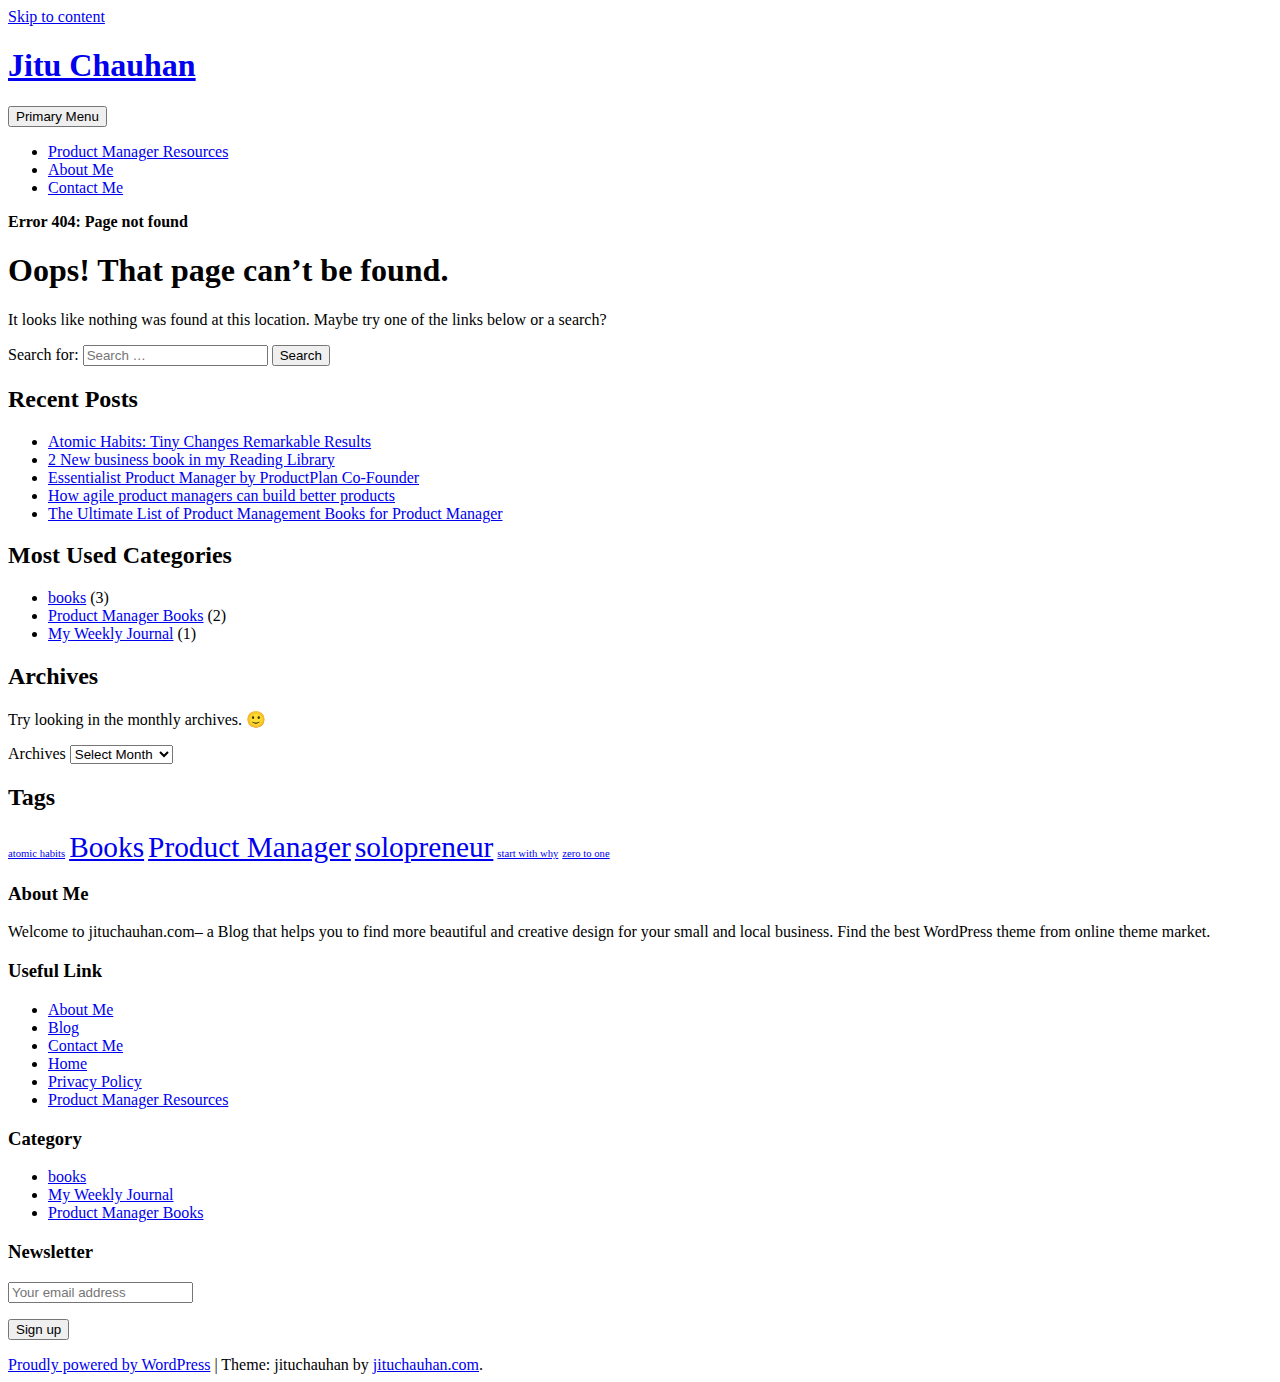
<file: css/owl.video.play.html>
<!DOCTYPE html>
    <html lang="en-US">

    <head>
    	
   
        <meta name="google-site-verification" content="4KqxXLPDRgArLiUh4ZFZ0BLFW6n7QN0jibkjD7lBNMg" />
        <meta charset="UTF-8">
        <meta name="viewport" content="width=device-width, initial-scale=1">
        <link rel="profile" href="http://gmpg.org/xfn/11">
        <link href="https://fonts.googleapis.com/css?family=Open+Sans:300,400,400i,600,600i,700,700i,800" rel="stylesheet">
        <meta name='robots' content='noindex, follow' />

	<!-- This site is optimized with the Yoast SEO plugin v17.8 - https://yoast.com/wordpress/plugins/seo/ -->
	<title>Page not found - Jitu Chauhan</title>
	<meta property="og:locale" content="en_US" />
	<meta property="og:title" content="Page not found - Jitu Chauhan" />
	<meta property="og:site_name" content="Jitu Chauhan" />
	<script type="application/ld+json" class="yoast-schema-graph">{"@context":"https://schema.org","@graph":[{"@type":"WebSite","@id":"http://jituchauhan.com/#website","url":"http://jituchauhan.com/","name":"Jitu Chauhan","description":"","potentialAction":[{"@type":"SearchAction","target":{"@type":"EntryPoint","urlTemplate":"http://jituchauhan.com/?s={search_term_string}"},"query-input":"required name=search_term_string"}],"inLanguage":"en-US"}]}</script>
	<!-- / Yoast SEO plugin. -->


<link rel='dns-prefetch' href='//www.googletagmanager.com' />
<link rel='dns-prefetch' href='//maxcdn.bootstrapcdn.com' />
<link rel='dns-prefetch' href='//fonts.googleapis.com' />
<link rel='dns-prefetch' href='//s.w.org' />
<link rel="alternate" type="application/rss+xml" title="Jitu Chauhan &raquo; Feed" href="https://jituchauhan.com/feed/" />
<link rel="alternate" type="application/rss+xml" title="Jitu Chauhan &raquo; Comments Feed" href="https://jituchauhan.com/comments/feed/" />
		<script type="text/javascript">
			window._wpemojiSettings = {"baseUrl":"https:\/\/s.w.org\/images\/core\/emoji\/13.1.0\/72x72\/","ext":".png","svgUrl":"https:\/\/s.w.org\/images\/core\/emoji\/13.1.0\/svg\/","svgExt":".svg","source":{"concatemoji":"https:\/\/jituchauhan.com\/wp-includes\/js\/wp-emoji-release.min.js?ver=5.8.2"}};
			!function(e,a,t){var n,r,o,i=a.createElement("canvas"),p=i.getContext&&i.getContext("2d");function s(e,t){var a=String.fromCharCode;p.clearRect(0,0,i.width,i.height),p.fillText(a.apply(this,e),0,0);e=i.toDataURL();return p.clearRect(0,0,i.width,i.height),p.fillText(a.apply(this,t),0,0),e===i.toDataURL()}function c(e){var t=a.createElement("script");t.src=e,t.defer=t.type="text/javascript",a.getElementsByTagName("head")[0].appendChild(t)}for(o=Array("flag","emoji"),t.supports={everything:!0,everythingExceptFlag:!0},r=0;r<o.length;r++)t.supports[o[r]]=function(e){if(!p||!p.fillText)return!1;switch(p.textBaseline="top",p.font="600 32px Arial",e){case"flag":return s([127987,65039,8205,9895,65039],[127987,65039,8203,9895,65039])?!1:!s([55356,56826,55356,56819],[55356,56826,8203,55356,56819])&&!s([55356,57332,56128,56423,56128,56418,56128,56421,56128,56430,56128,56423,56128,56447],[55356,57332,8203,56128,56423,8203,56128,56418,8203,56128,56421,8203,56128,56430,8203,56128,56423,8203,56128,56447]);case"emoji":return!s([10084,65039,8205,55357,56613],[10084,65039,8203,55357,56613])}return!1}(o[r]),t.supports.everything=t.supports.everything&&t.supports[o[r]],"flag"!==o[r]&&(t.supports.everythingExceptFlag=t.supports.everythingExceptFlag&&t.supports[o[r]]);t.supports.everythingExceptFlag=t.supports.everythingExceptFlag&&!t.supports.flag,t.DOMReady=!1,t.readyCallback=function(){t.DOMReady=!0},t.supports.everything||(n=function(){t.readyCallback()},a.addEventListener?(a.addEventListener("DOMContentLoaded",n,!1),e.addEventListener("load",n,!1)):(e.attachEvent("onload",n),a.attachEvent("onreadystatechange",function(){"complete"===a.readyState&&t.readyCallback()})),(n=t.source||{}).concatemoji?c(n.concatemoji):n.wpemoji&&n.twemoji&&(c(n.twemoji),c(n.wpemoji)))}(window,document,window._wpemojiSettings);
		</script>
		<style type="text/css">
img.wp-smiley,
img.emoji {
	display: inline !important;
	border: none !important;
	box-shadow: none !important;
	height: 1em !important;
	width: 1em !important;
	margin: 0 .07em !important;
	vertical-align: -0.1em !important;
	background: none !important;
	padding: 0 !important;
}
</style>
	<link rel='stylesheet' id='wp-block-library-css'  href='https://jituchauhan.com/wp-includes/css/dist/block-library/style.min.css?ver=5.8.2' type='text/css' media='all' />
<link rel='stylesheet' id='contact-form-7-css'  href='https://jituchauhan.com/wp-content/plugins/contact-form-7/includes/css/styles.css?ver=5.5.3' type='text/css' media='all' />
<link rel='stylesheet' id='bootstrap-css'  href='https://jituchauhan.com/wp-content/themes/jituchauhan/css/bootstrap.min.css?ver=3.3.7' type='text/css' media='all' />
<link rel='stylesheet' id='jituchauhan-style-css'  href='https://jituchauhan.com/wp-content/themes/jituchauhan/style.css?ver=5.8.2' type='text/css' media='all' />
<link crossorigin="anonymous" rel='stylesheet' id='wpb-fa-css'  href='https://maxcdn.bootstrapcdn.com/font-awesome/4.4.0/css/font-awesome.min.css?ver=5.8.2' type='text/css' media='all' />
<link crossorigin="anonymous" rel='stylesheet' id=' add_google_fonts -css'  href='https://fonts.googleapis.com/css2?family=IBM+Plex+Sans%3Aital%2Cwght%400%2C100%3B0%2C200%3B0%2C300%3B0%2C400%3B0%2C500%3B0%2C600%3B0%2C700%3B1%2C100%3B1%2C200%3B1%2C300%3B1%2C400%3B1%2C500%3B1%2C600%3B1%2C700&#038;ver=5.8.2' type='text/css' media='all' />
<script type='text/javascript' src='https://jituchauhan.com/wp-includes/js/jquery/jquery.min.js?ver=3.6.0' id='jquery-core-js'></script>
<script type='text/javascript' src='https://jituchauhan.com/wp-includes/js/jquery/jquery-migrate.min.js?ver=3.3.2' id='jquery-migrate-js'></script>

<!-- Google Analytics snippet added by Site Kit -->
<script type='text/javascript' src='https://www.googletagmanager.com/gtag/js?id=UA-92805225-1' id='google_gtagjs-js' async></script>
<script type='text/javascript' id='google_gtagjs-js-after'>
window.dataLayer = window.dataLayer || [];function gtag(){dataLayer.push(arguments);}
gtag('set', 'linker', {"domains":["jituchauhan.com"]} );
gtag("js", new Date());
gtag("set", "developer_id.dZTNiMT", true);
gtag("config", "UA-92805225-1", {"anonymize_ip":true});
</script>

<!-- End Google Analytics snippet added by Site Kit -->
<link rel="https://api.w.org/" href="https://jituchauhan.com/wp-json/" /><link rel="EditURI" type="application/rsd+xml" title="RSD" href="https://jituchauhan.com/xmlrpc.php?rsd" />
<link rel="wlwmanifest" type="application/wlwmanifest+xml" href="https://jituchauhan.com/wp-includes/wlwmanifest.xml" /> 
<meta name="generator" content="WordPress 5.8.2" />
<meta name="generator" content="Site Kit by Google 1.48.1" />	<script>
		  (function(i,s,o,g,r,a,m){i['GoogleAnalyticsObject']=r;i[r]=i[r]||function(){
		  (i[r].q=i[r].q||[]).push(arguments)},i[r].l=1*new Date();a=s.createElement(o),
		  m=s.getElementsByTagName(o)[0];a.async=1;a.src=g;m.parentNode.insertBefore(a,m)
		  })(window,document,'script','https://www.google-analytics.com/analytics.js','ga');
		
		  ga('create', 'UA-92805225-1', 'auto');
		  ga('send', 'pageview');

	</script>
        
        


    <link rel="stylesheet" type="text/css" href="http://jituchauhan.com/wp-content/plugins/template-help-featured-templates/css/style.css" />
    <link rel="stylesheet" type="text/css" href="http://jituchauhan.com/wp-content/plugins/template-help-featured-templates/css/preview.css" />
    <script type="text/javascript">
        function html_entity_decode(str) {
            var ta = document.createElement("textarea");
            ta.innerHTML=str.replace(/</g,"&lt;").replace(/>/g,"&gt;");
            toReturn = ta.value;
            ta = null;
            return toReturn
        }
    </script>
    <!-- There is no amphtml version available for this URL. --><link rel="icon" href="https://jituchauhan.com/wp-content/uploads/2017/07/cropped-jituchauhan-32x32.png" sizes="32x32" />
<link rel="icon" href="https://jituchauhan.com/wp-content/uploads/2017/07/cropped-jituchauhan-192x192.png" sizes="192x192" />
<link rel="apple-touch-icon" href="https://jituchauhan.com/wp-content/uploads/2017/07/cropped-jituchauhan-180x180.png" />
<meta name="msapplication-TileImage" content="https://jituchauhan.com/wp-content/uploads/2017/07/cropped-jituchauhan-270x270.png" />
		<!-- Google AdSense Ad --->
		<script async src="//pagead2.googlesyndication.com/pagead/js/adsbygoogle.js"></script>
<script>
  (adsbygoogle = window.adsbygoogle || []).push({
    google_ad_client: "ca-pub-2256645353903872",
    enable_page_level_ads: true
  });
</script>
    </head>

    <body class="error404 wp-custom-logo hfeed">
    	
        <div id="page" class="site">
            <div class="header">
                <div class="container">
                <div class="row">
                        <a class="skip-link screen-reader-text" href="#content">
                            Skip to content                        </a>
                        <header id="masthead" class="site-header" role="banner">
                        
                        	
                            <div class="col-md-4">
                                <div class="site-branding">
                                	
                                                                            <h1 class="site-title"><a href="https://jituchauhan.com/" rel="home">Jitu Chauhan</a></h1>
                                                                        </div>
                                <!-- .site-branding -->
                            </div>
                            <div class="col-md-8">
                                <nav id="site-navigation" class="main-navigation" role="navigation">
                                    <button class="menu-toggle" aria-controls="primary-menu" aria-expanded="false">
                                        Primary Menu                                    </button>
                                    <div class="menu-primary-menu-container"><ul id="primary-menu" class="menu"><li id="menu-item-459" class="menu-item menu-item-type-post_type menu-item-object-page menu-item-459"><a href="https://jituchauhan.com/product-manager-resources/">Product Manager Resources</a></li>
<li id="menu-item-7" class="menu-item menu-item-type-post_type menu-item-object-page menu-item-7"><a href="https://jituchauhan.com/about-me/">About Me</a></li>
<li id="menu-item-176" class="menu-item menu-item-type-post_type menu-item-object-page menu-item-176"><a href="https://jituchauhan.com/contact-me/">Contact Me</a></li>
</ul></div>                                </nav>
                                <!-- #site-navigation -->
                            </div>
                        </header>
                        <!-- #masthead -->
                    </div>
            </div>
            </div>

			<div class="container"><div class="row"><div class="col-md-12"><p id="breadcrumbs" class="breadcrumbs"><span><strong class="breadcrumb_last" aria-current="page">Error 404: Page not found</strong></span></span></p></div></div></div>

            <div class="wrapper">
                <div class="container">
                    
                    <div id="content" class="site-content">
                        <div class="row">
			
	<div id="primary" class="content-area">
		<main id="main" class="site-main" role="main">

			<section class="error-404 not-found">
				<header class="page-header">
					<h1 class="page-title">Oops! That page can&rsquo;t be found.</h1>
				</header><!-- .page-header -->

				<div class="page-content">
					<p>It looks like nothing was found at this location. Maybe try one of the links below or a search?</p>

					<form role="search" method="get" class="search-form" action="https://jituchauhan.com/">
				<label>
					<span class="screen-reader-text">Search for:</span>
					<input type="search" class="search-field" placeholder="Search &hellip;" value="" name="s" />
				</label>
				<input type="submit" class="search-submit" value="Search" />
			</form>
		<div class="widget widget_recent_entries">
		<h2 class="widgettitle">Recent Posts</h2>
		<ul>
											<li>
					<a href="https://jituchauhan.com/atomic-habits-tiny-changes-remarkable-results/">Atomic Habits: Tiny Changes Remarkable Results</a>
									</li>
											<li>
					<a href="https://jituchauhan.com/2-new-business-book-in-my-reading-library/">2 New business book in my Reading Library</a>
									</li>
											<li>
					<a href="https://jituchauhan.com/essentialist-product-manager-by-productplan-co-founder/">Essentialist Product Manager by ProductPlan Co-Founder</a>
									</li>
											<li>
					<a href="https://jituchauhan.com/how-agile-product-managers-can-build-better-products/">How agile product managers can build better products</a>
									</li>
											<li>
					<a href="https://jituchauhan.com/the-ultimate-product-management-ebook-for-product-manager/">The Ultimate List of Product Management Books for Product Manager</a>
									</li>
					</ul>

		</div>
					<div class="widget widget_categories">
						<h2 class="widget-title">Most Used Categories</h2>
						<ul>
							<li class="cat-item cat-item-61"><a href="https://jituchauhan.com/category/books/">books</a> (3)
</li>
	<li class="cat-item cat-item-63"><a href="https://jituchauhan.com/category/product-manager-books/">Product Manager Books</a> (2)
</li>
	<li class="cat-item cat-item-64"><a href="https://jituchauhan.com/category/my-weekly-journal/">My Weekly Journal</a> (1)
</li>
						</ul>
					</div><!-- .widget -->

					<div class="widget widget_archive"><h2 class="widgettitle">Archives</h2><p>Try looking in the monthly archives. 🙂</p>		<label class="screen-reader-text" for="archives-dropdown--1">Archives</label>
		<select id="archives-dropdown--1" name="archive-dropdown">
			
			<option value="">Select Month</option>
				<option value='https://jituchauhan.com/2021/03/'> March 2021 </option>
	<option value='https://jituchauhan.com/2020/10/'> October 2020 </option>
	<option value='https://jituchauhan.com/2020/07/'> July 2020 </option>
	<option value='https://jituchauhan.com/2020/04/'> April 2020 </option>

		</select>

<script type="text/javascript">
/* <![CDATA[ */
(function() {
	var dropdown = document.getElementById( "archives-dropdown--1" );
	function onSelectChange() {
		if ( dropdown.options[ dropdown.selectedIndex ].value !== '' ) {
			document.location.href = this.options[ this.selectedIndex ].value;
		}
	}
	dropdown.onchange = onSelectChange;
})();
/* ]]> */
</script>
			</div><div class="widget widget_tag_cloud"><h2 class="widgettitle">Tags</h2><div class="tagcloud"><a href="https://jituchauhan.com/tag/atomic-habits/" class="tag-cloud-link tag-link-65 tag-link-position-1" style="font-size: 8pt;" aria-label="atomic habits (1 item)">atomic habits</a>
<a href="https://jituchauhan.com/tag/books/" class="tag-cloud-link tag-link-62 tag-link-position-2" style="font-size: 22pt;" aria-label="Books (2 items)">Books</a>
<a href="https://jituchauhan.com/tag/product-manager/" class="tag-cloud-link tag-link-59 tag-link-position-3" style="font-size: 22pt;" aria-label="Product Manager (2 items)">Product Manager</a>
<a href="https://jituchauhan.com/tag/solopreneur/" class="tag-cloud-link tag-link-66 tag-link-position-4" style="font-size: 22pt;" aria-label="solopreneur (2 items)">solopreneur</a>
<a href="https://jituchauhan.com/tag/start-with-why/" class="tag-cloud-link tag-link-68 tag-link-position-5" style="font-size: 8pt;" aria-label="start with why (1 item)">start with why</a>
<a href="https://jituchauhan.com/tag/zero-to-one/" class="tag-cloud-link tag-link-67 tag-link-position-6" style="font-size: 8pt;" aria-label="zero to one (1 item)">zero to one</a></div>
</div>
				</div><!-- .page-content -->
			</section><!-- .error-404 -->

		</main><!-- #main -->
	</div><!-- #primary -->


    </div><!-- #content -->

   
</div><!-- #page -->

</div>

<div class="footer">
    	<div class="container">
        <div class="row">
		 				<div id="text-2" class="widget-container widget_text col-md-3"><h3 class="widget-title">About Me</h3>			<div class="textwidget"><p>Welcome to jituchauhan.com– a Blog that helps you to find more beautiful and creative design for your small and local business. Find the best WordPress theme from online theme market.</p>
</div>
		</div><div id="pages-2" class="widget-container widget_pages col-md-3"><h3 class="widget-title">Useful Link</h3>
			<ul>
				<li class="page_item page-item-5"><a href="https://jituchauhan.com/about-me/">About Me</a></li>
<li class="page_item page-item-222"><a href="https://jituchauhan.com/blog/">Blog</a></li>
<li class="page_item page-item-174"><a href="https://jituchauhan.com/contact-me/">Contact Me</a></li>
<li class="page_item page-item-361"><a href="https://jituchauhan.com/home/">Home</a></li>
<li class="page_item page-item-241"><a href="https://jituchauhan.com/privacy-policy/">Privacy Policy</a></li>
<li class="page_item page-item-457"><a href="https://jituchauhan.com/product-manager-resources/">Product Manager Resources</a></li>
			</ul>

			</div><div id="categories-3" class="widget-container widget_categories col-md-3"><h3 class="widget-title">Category</h3>
			<ul>
					<li class="cat-item cat-item-61"><a href="https://jituchauhan.com/category/books/">books</a>
</li>
	<li class="cat-item cat-item-64"><a href="https://jituchauhan.com/category/my-weekly-journal/">My Weekly Journal</a>
</li>
	<li class="cat-item cat-item-63"><a href="https://jituchauhan.com/category/product-manager-books/">Product Manager Books</a>
</li>
			</ul>

			</div><div id="mc4wp_form_widget-3" class="widget-container widget_mc4wp_form_widget col-md-3"><h3 class="widget-title">Newsletter</h3><script>(function() {
	window.mc4wp = window.mc4wp || {
		listeners: [],
		forms: {
			on: function(evt, cb) {
				window.mc4wp.listeners.push(
					{
						event   : evt,
						callback: cb
					}
				);
			}
		}
	}
})();
</script><!-- Mailchimp for WordPress v4.8.6 - https://wordpress.org/plugins/mailchimp-for-wp/ --><form id="mc4wp-form-1" class="mc4wp-form mc4wp-form-277" method="post" data-id="277" data-name="Subscriber For Update" ><div class="mc4wp-form-fields"><p>
	<label></label>
	<input type="email" name="EMAIL" placeholder="Your email address" required/>
</p>

<p>
	<input type="submit" value="Sign up" />
</p></div><label style="display: none !important;">Leave this field empty if you're human: <input type="text" name="_mc4wp_honeypot" value="" tabindex="-1" autocomplete="off" /></label><input type="hidden" name="_mc4wp_timestamp" value="1640586649" /><input type="hidden" name="_mc4wp_form_id" value="277" /><input type="hidden" name="_mc4wp_form_element_id" value="mc4wp-form-1" /><div class="mc4wp-response"></div></form><!-- / Mailchimp for WordPress Plugin --></div>		 			</div>
    		<div class="row">
    			<div class="col-lg-12 col-md-12 col-sm-12 col-xs-12">
    				 <footer id="colophon" class="site-footer" role="contentinfo">
        <div class="site-info">
            <a href="https://wordpress.org/">Proudly powered by WordPress</a>
            <span class="sep"> | </span>
            Theme: jituchauhan by <a href="http://jituchauhan.com/" rel="designer" class="">jituchauhan.com</a>.        </div><!-- .site-info -->
         	
    </footer><!-- #colophon -->
    			</div>
    		</div>
    	</div>
</div>
<script>(function() {function maybePrefixUrlField() {
	if (this.value.trim() !== '' && this.value.indexOf('http') !== 0) {
		this.value = "http://" + this.value;
	}
}

var urlFields = document.querySelectorAll('.mc4wp-form input[type="url"]');
if (urlFields) {
	for (var j=0; j < urlFields.length; j++) {
		urlFields[j].addEventListener('blur', maybePrefixUrlField);
	}
}
})();</script><script type='text/javascript' src='https://jituchauhan.com/wp-includes/js/dist/vendor/regenerator-runtime.min.js?ver=0.13.7' id='regenerator-runtime-js'></script>
<script type='text/javascript' src='https://jituchauhan.com/wp-includes/js/dist/vendor/wp-polyfill.min.js?ver=3.15.0' id='wp-polyfill-js'></script>
<script type='text/javascript' id='contact-form-7-js-extra'>
/* <![CDATA[ */
var wpcf7 = {"api":{"root":"https:\/\/jituchauhan.com\/wp-json\/","namespace":"contact-form-7\/v1"}};
/* ]]> */
</script>
<script type='text/javascript' src='https://jituchauhan.com/wp-content/plugins/contact-form-7/includes/js/index.js?ver=5.5.3' id='contact-form-7-js'></script>
<script type='text/javascript' src='https://jituchauhan.com/wp-content/themes/jituchauhan/js/bootstrap.min.js?ver=3.3.7' id='bootstrapjs-js'></script>
<script type='text/javascript' src='https://jituchauhan.com/wp-content/themes/jituchauhan/js/navigation.js?ver=20151215' id='jituchauhan-navigation-js'></script>
<script type='text/javascript' src='https://jituchauhan.com/wp-content/themes/jituchauhan/js/skip-link-focus-fix.js?ver=20151215' id='jituchauhan-skip-link-focus-fix-js'></script>
<script type='text/javascript' src='https://jituchauhan.com/wp-includes/js/wp-embed.min.js?ver=5.8.2' id='wp-embed-js'></script>
<script type='text/javascript' defer src='https://jituchauhan.com/wp-content/plugins/mailchimp-for-wp/assets/js/forms.js?ver=4.8.6' id='mc4wp-forms-api-js'></script>

</body>
</html>
</file>
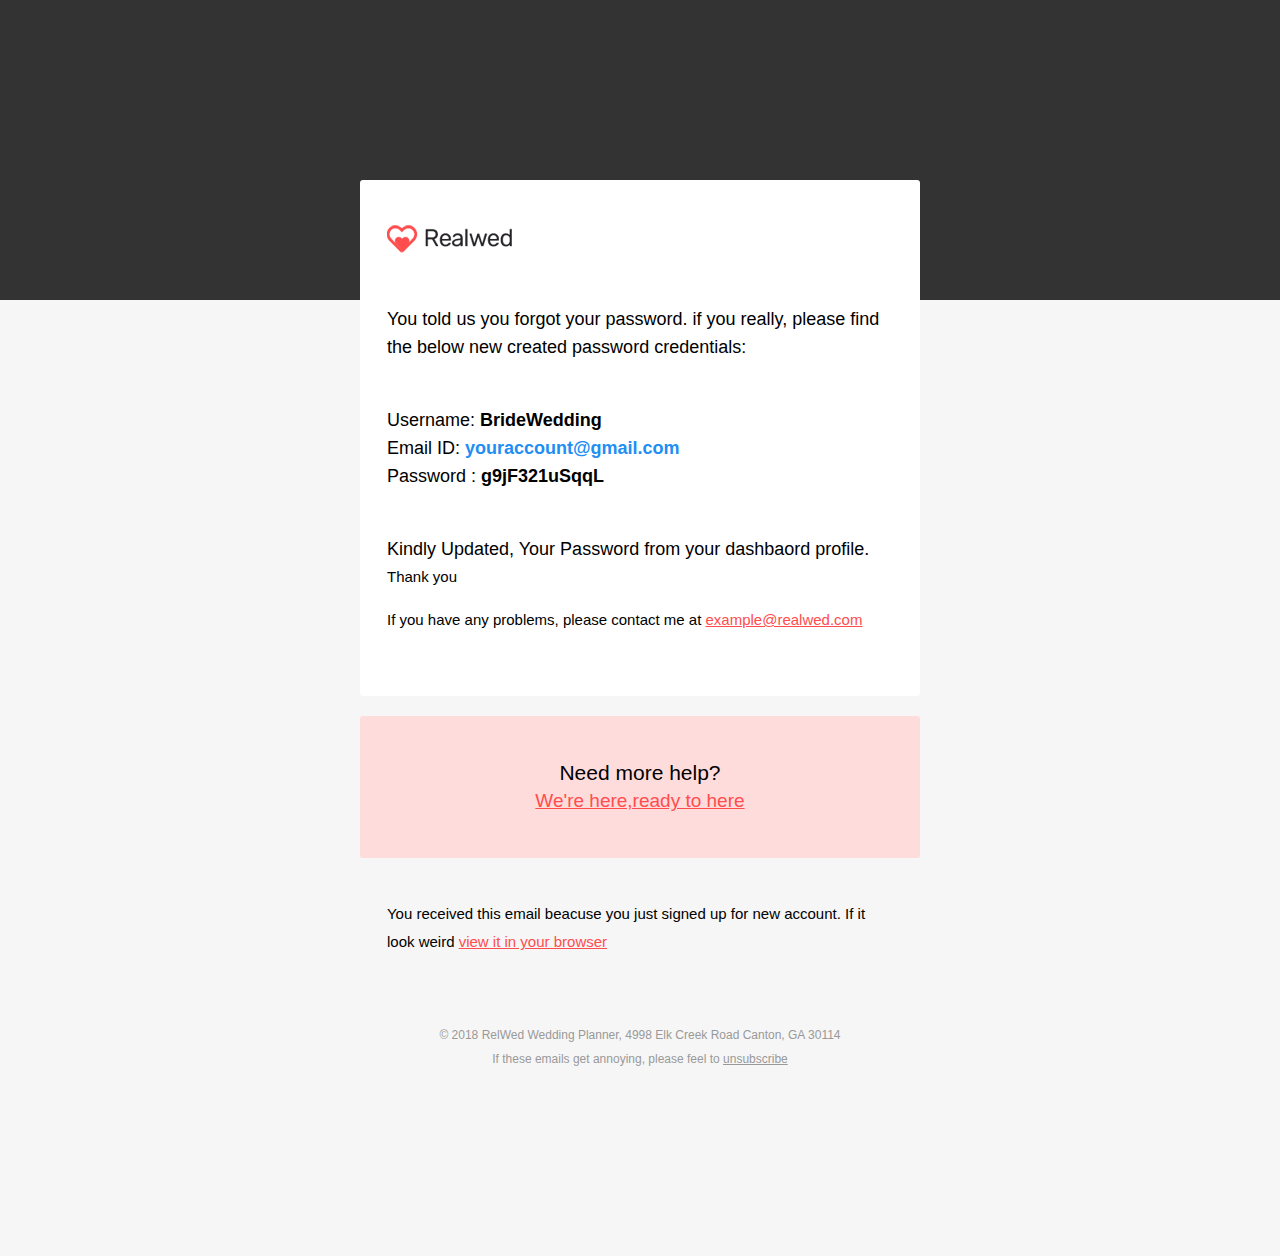
<file: email-template/forgot-password.html>
<!doctype html>
<html lang="en">


<!-- Mirrored from jituchauhan.com/real-wed/realwed/email-template/forgot-password.html by HTTrack Website Copier/3.x [XR&CO'2014], Mon, 27 Dec 2021 06:31:18 GMT -->
<head>
    <!-- Required meta tags -->
    <meta charset="utf-8">
    <meta name="viewport" content="width=device-width, initial-scale=1, shrink-to-fit=no">
    <title>RealWed | Wedding Vendor & Supplier Directory HTML Template - Forgot Password</title>
    <!-- Bootstrap CSS -->
    <!-- Google Fonts -->
  <link href="https://fonts.googleapis.com/css?family=Rubik:300,300i,400,400i,500,500i,700,700i,900,900i" rel="stylesheet">
      <!-- Favicon icon -->
     <link rel="shortcut icon" type="image/x-icon" href="images/favicon.html">
   
    <link rel="stylesheet" href="style.css" type="text/css">
</head>

<body>
    <div style="background: #333; height: 300px;"></div>
    <table border="0" cellpadding="0" cellspacing="0" class="body">
        <tr>
            <td>&nbsp;</td>
            <td class="container">
                <div class="content">
                    <!-- START CENTERED WHITE CONTAINER -->
                    <table class="main">
                        <!-- START MAIN CONTENT AREA -->
                        <tr>
                            <td class="wrapper">
                                <table border="0" cellpadding="0" cellspacing="0">
                                    <tr>
                                        <td>
                                            <a href="../index.html" class="template-logo"><img src="images/logo.png" alt=""></a>
                                            <p class="lead">You told us you forgot your password. if you really, please find the below new created password credentials: 
                                            </p>
                                            <table border="0" cellpadding="0" cellspacing="0" class="">
                                                <tbody>
                                                    <tr>
                                                        <td align="center" class="mt30 mb30">
                                                            <table border="0" cellpadding="0" cellspacing="0">
                                                                <tbody>
                                                                    <tr>
                                                                        <td>
                                                                            <p class="user-text">Username: <span>BrideWedding</span>
                                                                                <br> Email ID: <span class="text-secondary">youraccount@gmail.com</span>
                                                                                <br> Password : <span> g9jF321uSqqL</span> </p>
                                                                        </td>
                                                                    </tr>
                                                                </tbody>
                                                            </table>
                                                        </td>
                                                    </tr>
                                                </tbody>
                                            </table>
                                            <p class="lead mb0">Kindly Updated, Your Password from your dashbaord profile. </p>
                                            <p>Thank you</p>
                                            <p class="mb0">If you have any problems, please contact me at <a href="#" class="click-link">example@realwed.com</a> </p>
                                        </td>
                                    </tr>
                                </table>
                            </td>
                        </tr>
                        <!-- END MAIN CONTENT AREA -->
                    </table>
                    <table class="help-section">
                        <!-- START MAIN CONTENT AREA -->
                        <tr>
                            <td class="wrapper">
                                <table border="0" cellpadding="0" cellspacing="0">
                                    <tr>
                                        <td>
                                            <h2 class="text-center mb0">Need more help?</h2>
                                            <a href="#" class="support-link">We're here,ready to here</a>
                                        </td>
                                    </tr>
                                </table>
                            </td>
                        </tr>
                        <!-- END MAIN CONTENT AREA -->
                    </table>
                    <table>
                        <!-- START MAIN CONTENT AREA -->
                        <tr>
                            <td class="wrapper">
                                <table border="0" cellpadding="0" cellspacing="0">
                                    <tr>
                                        <td>
                                            <p>You received this email beacuse you just signed up for new account. If it look weird
                                                <a href="#" class="default-link">view it in your browser</a></p>
                                        </td>
                                    </tr>
                                </table>
                            </td>
                        </tr>
                        <!-- END MAIN CONTENT AREA -->
                    </table>
                    <!-- START FOOTER -->
                    <div class="footer">
                        <table border="0" cellpadding="0" cellspacing="0">
                            <tr>
                                <td class="content-block">
                                    <p class="text-center">© 2018 RelWed Wedding Planner, 4998 Elk Creek Road Canton, GA 30114
                                        <br> If these emails get annoying, please feel to <a href="#">unsubscribe</a></p>
                                </td>
                            </tr>
                        </table>
                    </div>
                    <!-- END FOOTER -->
                    <!-- END CENTERED WHITE CONTAINER -->
                </div>
            </td>
            <td>&nbsp;</td>
        </tr>
    </table>
    <!-- Optional JavaScript -->
    <!-- jQuery first, then Popper.js, then Bootstrap JS -->
</body>


<!-- Mirrored from jituchauhan.com/real-wed/realwed/email-template/forgot-password.html by HTTrack Website Copier/3.x [XR&CO'2014], Mon, 27 Dec 2021 06:31:18 GMT -->
</html>
</file>
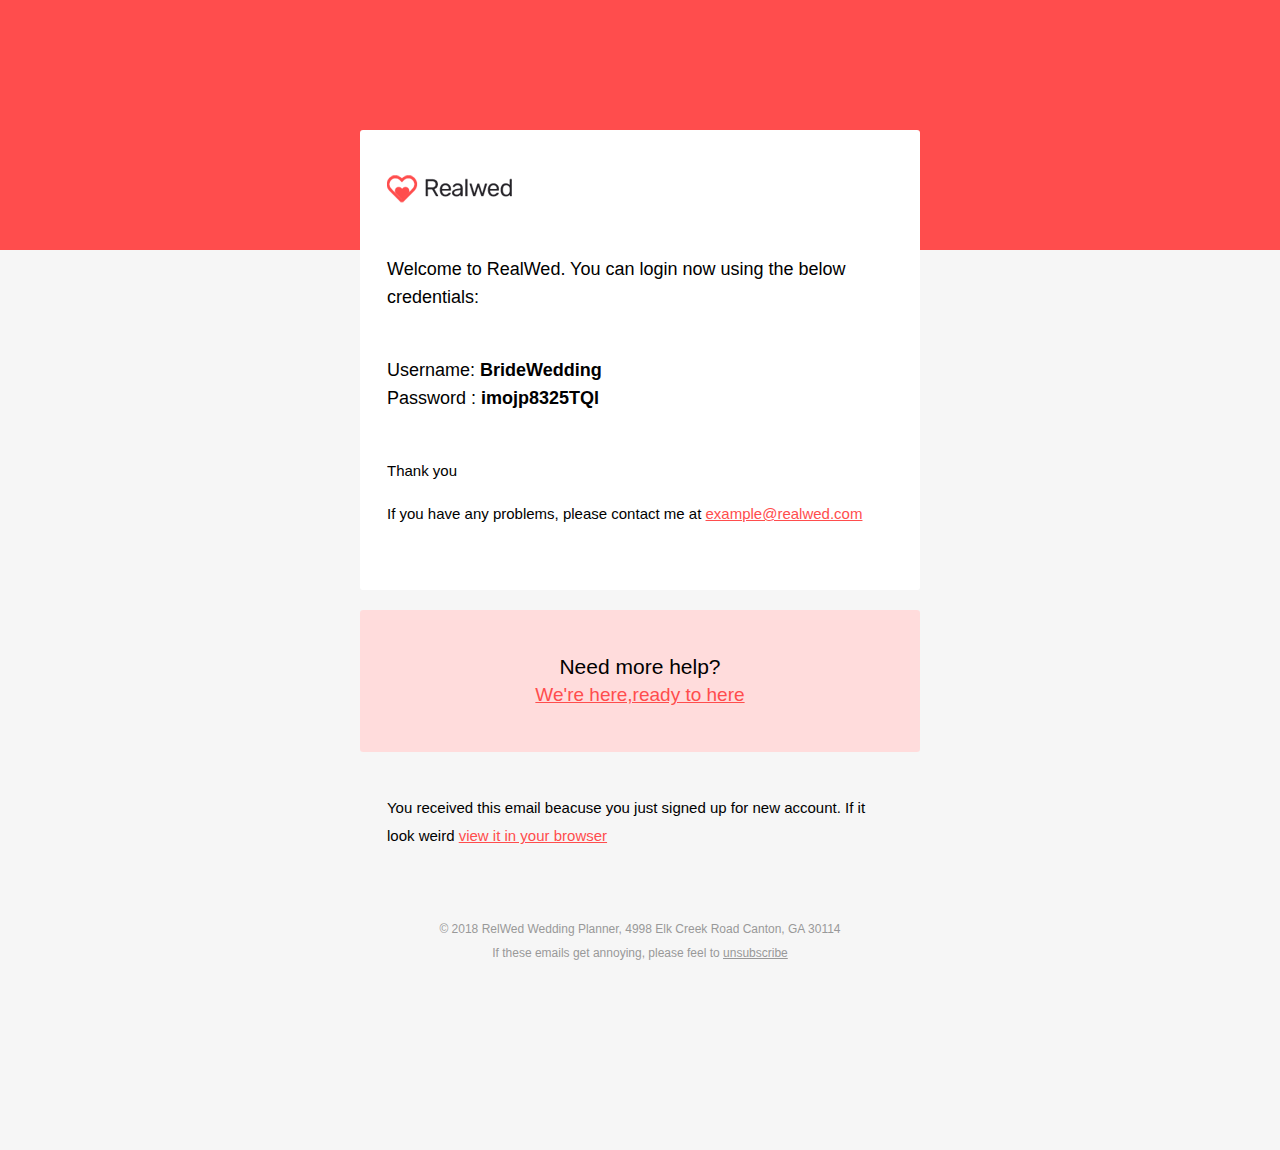
<file: email-template/new-id-password.html>
<!doctype html>
<html lang="en">


<!-- Mirrored from jituchauhan.com/real-wed/realwed/email-template/new-id-password.html by HTTrack Website Copier/3.x [XR&CO'2014], Mon, 27 Dec 2021 06:31:17 GMT -->
<head>
    <!-- Required meta tags -->
    <meta charset="utf-8">
    <meta name="viewport" content="width=device-width, initial-scale=1, shrink-to-fit=no">
    <title>RealWed | Wedding Vendor & Supplier Directory HTML Template - New Id-Password</title>
    <!-- Bootstrap CSS -->
    <!-- Google Fonts -->
  <link href="https://fonts.googleapis.com/css?family=Rubik:300,300i,400,400i,500,500i,700,700i,900,900i" rel="stylesheet">
      <!-- Favicon icon -->
     <link rel="shortcut icon" type="image/x-icon" href="images/favicon.html">
    
     <link rel="stylesheet" href="style.css" type="text/css">
</head>

<body>
    <div class="template-wrapper"></div>
    <table border="0" cellpadding="0" cellspacing="0" class="body">
        <tr>
            <td>&nbsp;</td>
            <td class="container">
                <div class="content">
                    <!-- START CENTERED WHITE CONTAINER -->
                    <table class="main">
                        <!-- START MAIN CONTENT AREA -->
                        <tr>
                            <td class="wrapper">
                                <table border="0" cellpadding="0" cellspacing="0">
                                    <tr>
                                        <td>
                                            <a href="../index.html" class="template-logo"><img src="images/logo.png" alt=""></a>
                                            <p class="lead">Welcome to RealWed. You can login now using the below credentials:
                                            </p>
                                            <table border="0" cellpadding="0" cellspacing="0" class="">
                                                <tbody>
                                                    <tr>
                                                        <td align="center" class="mt30 mb30">
                                                            <table border="0" cellpadding="0" cellspacing="0">
                                                                <tbody>
                                                                    <tr>
                                                                        <td>
                                                                            <p class="user-text">Username: <span>BrideWedding</span>
                                                                                <br> Password : <span>imojp8325TQl</span> </p>
                                                                        </td>
                                                                    </tr>
                                                                </tbody>
                                                            </table>
                                                        </td>
                                                    </tr>
                                                </tbody>
                                            </table>
                                            <p>Thank you</p>
                                            <p class="mb0">If you have any problems, please contact me at <a href="#" class="click-link">example@realwed.com</a> </p>
                                        </td>
                                    </tr>
                                </table>
                            </td>
                        </tr>
                        <!-- END MAIN CONTENT AREA -->
                    </table>
                    <table class="help-section">
                        <!-- START MAIN CONTENT AREA -->
                        <tr>
                            <td class="wrapper">
                                <table border="0" cellpadding="0" cellspacing="0">
                                    <tr>
                                        <td>
                                            <h2 class="text-center mb0">Need more help?</h2>
                                            <a href="#" class="support-link">We're here,ready to here</a>
                                        </td>
                                    </tr>
                                </table>
                            </td>
                        </tr>
                        <!-- END MAIN CONTENT AREA -->
                    </table>
                    <table class="">
                        <!-- START MAIN CONTENT AREA -->
                        <tr>
                            <td class="wrapper">
                                <table border="0" cellpadding="0" cellspacing="0">
                                    <tr>
                                        <td>
                                            <p>You received this email beacuse you just signed up for new account. If it look weird
                                                <a href="#" class="default-link">view it in your browser</a></p>
                                        </td>
                                    </tr>
                                </table>
                            </td>
                        </tr>
                        <!-- END MAIN CONTENT AREA -->
                    </table>
                    <!-- START FOOTER -->
                    <div class="footer">
                        <table border="0" cellpadding="0" cellspacing="0">
                            <tr>
                                <td class="content-block">
                                    <p class="text-center">© 2018 RelWed Wedding Planner, 4998 Elk Creek Road Canton, GA 30114
                                        <br> If these emails get annoying, please feel to <a href="#">unsubscribe</a></p>
                                </td>
                            </tr>
                        </table>
                    </div>
                    <!-- END FOOTER -->
                    <!-- END CENTERED WHITE CONTAINER -->
                </div>
            </td>
            <td>&nbsp;</td>
        </tr>
    </table>
    <!-- Optional JavaScript -->
    <!-- jQuery first, then Popper.js, then Bootstrap JS -->
</body>


<!-- Mirrored from jituchauhan.com/real-wed/realwed/email-template/new-id-password.html by HTTrack Website Copier/3.x [XR&CO'2014], Mon, 27 Dec 2021 06:31:18 GMT -->
</html>
</file>
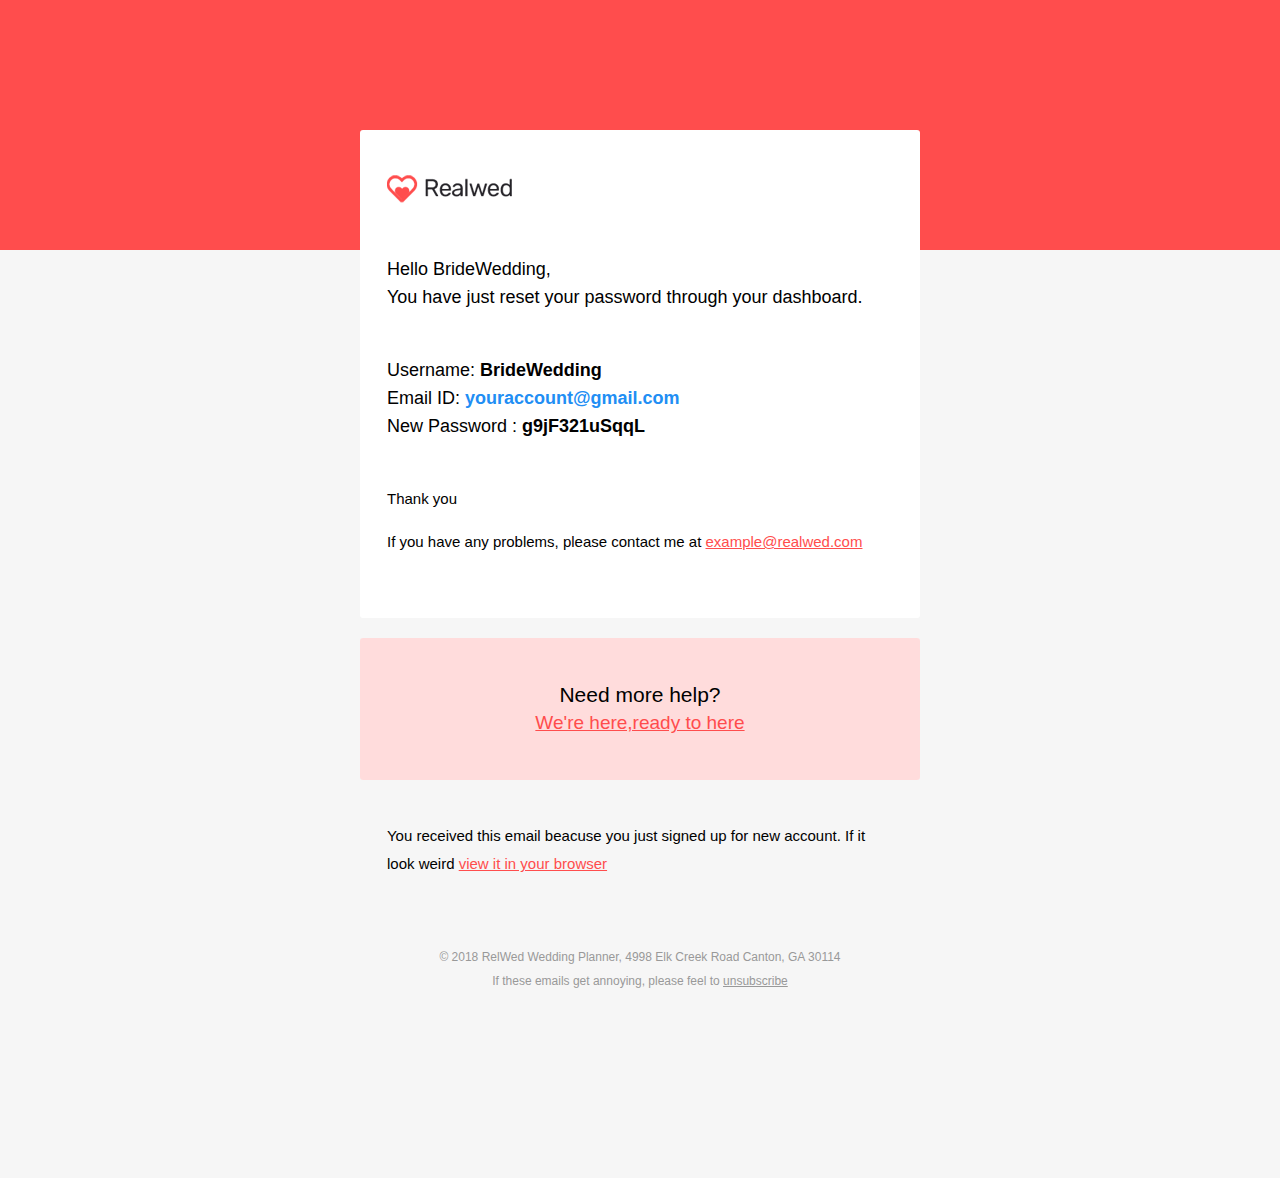
<file: email-template/reset-password.html>
<!doctype html>
<html lang="en">


<!-- Mirrored from jituchauhan.com/real-wed/realwed/email-template/reset-password.html by HTTrack Website Copier/3.x [XR&CO'2014], Mon, 27 Dec 2021 06:31:18 GMT -->
<head>
    <!-- Required meta tags -->
    <meta charset="utf-8">
    <meta name="viewport" content="width=device-width, initial-scale=1, shrink-to-fit=no">
    <title>RealWed | Wedding Vendor & Supplier Directory HTML Template - Reset Password</title>
    <!-- Bootstrap CSS -->
    <!-- Google Fonts -->
  <link href="https://fonts.googleapis.com/css?family=Rubik:300,300i,400,400i,500,500i,700,700i,900,900i" rel="stylesheet">
      <!-- Favicon icon -->
     <link rel="shortcut icon" type="image/x-icon" href="images/favicon.html">
   
    <link rel="stylesheet" href="style.css" type="text/css">
</head>

<body>
    <div class="template-wrapper"></div>
    <table border="0" cellpadding="0" cellspacing="0" class="body">
        <tr>
            <td>&nbsp;</td>
            <td class="container">
                <div class="content">
                    <!-- START CENTERED WHITE CONTAINER -->
                    <table class="main">
                        <!-- START MAIN CONTENT AREA -->
                        <tr>
                            <td class="wrapper">
                                <table border="0" cellpadding="0" cellspacing="0">
                                    <tr>
                                        <td>
                                            <a href="../index.html" class="template-logo"><img src="images/logo.png" alt=""></a>
                                            <p class="lead">Hello BrideWedding, <br>You have just reset your password through your dashboard.
                                            </p>
                                            <table border="0" cellpadding="0" cellspacing="0" class="">
                                                <tbody>
                                                    <tr>
                                                        <td align="center" class="mt30 mb30">
                                                            <table border="0" cellpadding="0" cellspacing="0">
                                                                <tbody>
                                                                    <tr>
                                                                        <td>
                                                                            <p class="user-text">Username: <span>BrideWedding</span>
                                                                                <br> Email ID: <span class="text-secondary">youraccount@gmail.com</span>
                                                                                <br> New Password : <span> g9jF321uSqqL</span> </p>
                                                                        </td>
                                                                    </tr>
                                                                </tbody>
                                                            </table>
                                                        </td>
                                                    </tr>
                                                </tbody>
                                            </table>
                                           
                                            <p>Thank you</p>
                                            <p class="mb0">If you have any problems, please contact me at <a href="#" class="click-link">example@realwed.com</a> </p>
                                        </td>
                                    </tr>
                                </table>
                            </td>
                        </tr>
                        <!-- END MAIN CONTENT AREA -->
                    </table>
                    <table class="help-section">
                        <!-- START MAIN CONTENT AREA -->
                        <tr>
                            <td class="wrapper">
                                <table border="0" cellpadding="0" cellspacing="0">
                                    <tr>
                                        <td>
                                            <h2 class="text-center mb0">Need more help?</h2>
                                            <a href="#" class="support-link">We're here,ready to here</a>
                                        </td>
                                    </tr>
                                </table>
                            </td>
                        </tr>
                        <!-- END MAIN CONTENT AREA -->
                    </table>
                    <table>
                        <!-- START MAIN CONTENT AREA -->
                        <tr>
                            <td class="wrapper">
                                <table border="0" cellpadding="0" cellspacing="0">
                                    <tr>
                                        <td>
                                            <p>You received this email beacuse you just signed up for new account. If it look weird
                                                <a href="#" class="default-link">view it in your browser</a></p>
                                        </td>
                                    </tr>
                                </table>
                            </td>
                        </tr>
                        <!-- END MAIN CONTENT AREA -->
                    </table>
                    <!-- START FOOTER -->
                    <div class="footer">
                        <table border="0" cellpadding="0" cellspacing="0">
                            <tr>
                                <td class="content-block">
                                    <p class="text-center">© 2018 RelWed Wedding Planner, 4998 Elk Creek Road Canton, GA 30114
                                        <br> If these emails get annoying, please feel to <a href="#">unsubscribe</a></p>
                                </td>
                            </tr>
                        </table>
                    </div>
                    <!-- END FOOTER -->
                    <!-- END CENTERED WHITE CONTAINER -->
                </div>
            </td>
            <td>&nbsp;</td>
        </tr>
    </table>
    <!-- Optional JavaScript -->
    <!-- jQuery first, then Popper.js, then Bootstrap JS -->
</body>


<!-- Mirrored from jituchauhan.com/real-wed/realwed/email-template/reset-password.html by HTTrack Website Copier/3.x [XR&CO'2014], Mon, 27 Dec 2021 06:31:18 GMT -->
</html>
</file>
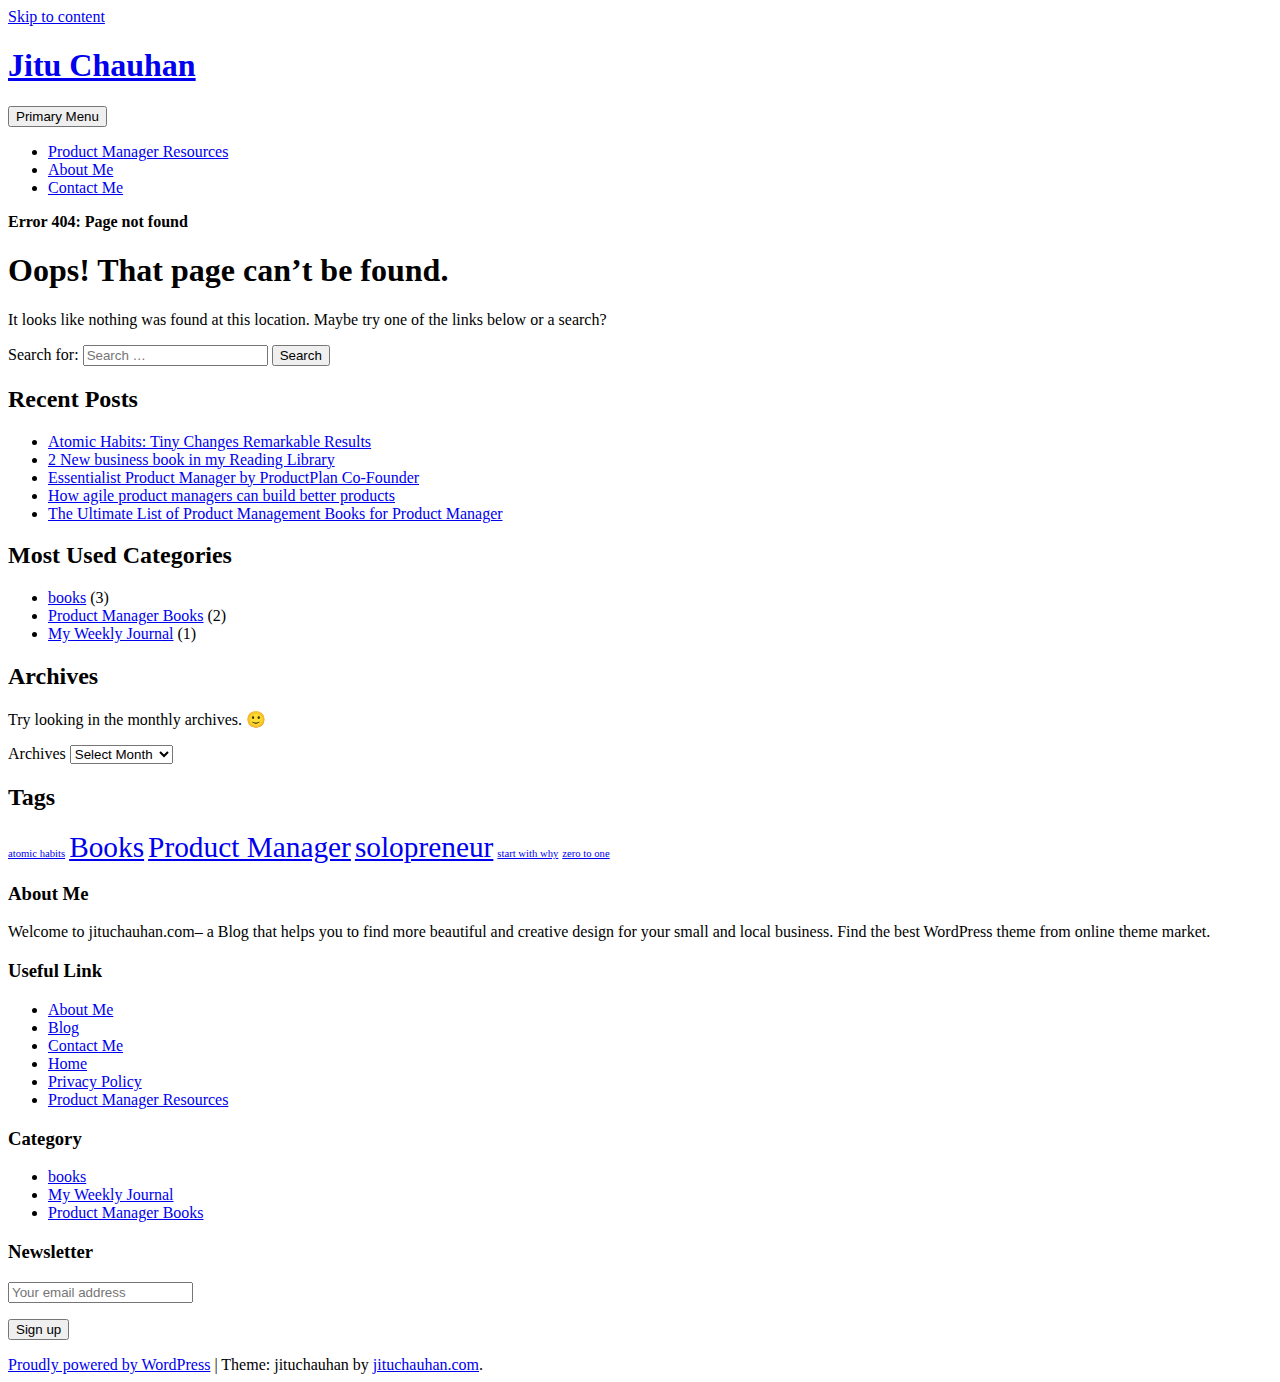
<file: css/images/sort_asc_disabled.html>
<!DOCTYPE html>
    <html lang="en-US">

    <head>
    	
   
        <meta name="google-site-verification" content="4KqxXLPDRgArLiUh4ZFZ0BLFW6n7QN0jibkjD7lBNMg" />
        <meta charset="UTF-8">
        <meta name="viewport" content="width=device-width, initial-scale=1">
        <link rel="profile" href="http://gmpg.org/xfn/11">
        <link href="https://fonts.googleapis.com/css?family=Open+Sans:300,400,400i,600,600i,700,700i,800" rel="stylesheet">
        <meta name='robots' content='noindex, follow' />

	<!-- This site is optimized with the Yoast SEO plugin v17.8 - https://yoast.com/wordpress/plugins/seo/ -->
	<title>Page not found - Jitu Chauhan</title>
	<meta property="og:locale" content="en_US" />
	<meta property="og:title" content="Page not found - Jitu Chauhan" />
	<meta property="og:site_name" content="Jitu Chauhan" />
	<script type="application/ld+json" class="yoast-schema-graph">{"@context":"https://schema.org","@graph":[{"@type":"WebSite","@id":"http://jituchauhan.com/#website","url":"http://jituchauhan.com/","name":"Jitu Chauhan","description":"","potentialAction":[{"@type":"SearchAction","target":{"@type":"EntryPoint","urlTemplate":"http://jituchauhan.com/?s={search_term_string}"},"query-input":"required name=search_term_string"}],"inLanguage":"en-US"}]}</script>
	<!-- / Yoast SEO plugin. -->


<link rel='dns-prefetch' href='//www.googletagmanager.com' />
<link rel='dns-prefetch' href='//maxcdn.bootstrapcdn.com' />
<link rel='dns-prefetch' href='//fonts.googleapis.com' />
<link rel='dns-prefetch' href='//s.w.org' />
<link rel="alternate" type="application/rss+xml" title="Jitu Chauhan &raquo; Feed" href="https://jituchauhan.com/feed/" />
<link rel="alternate" type="application/rss+xml" title="Jitu Chauhan &raquo; Comments Feed" href="https://jituchauhan.com/comments/feed/" />
		<script type="text/javascript">
			window._wpemojiSettings = {"baseUrl":"https:\/\/s.w.org\/images\/core\/emoji\/13.1.0\/72x72\/","ext":".png","svgUrl":"https:\/\/s.w.org\/images\/core\/emoji\/13.1.0\/svg\/","svgExt":".svg","source":{"concatemoji":"https:\/\/jituchauhan.com\/wp-includes\/js\/wp-emoji-release.min.js?ver=5.8.2"}};
			!function(e,a,t){var n,r,o,i=a.createElement("canvas"),p=i.getContext&&i.getContext("2d");function s(e,t){var a=String.fromCharCode;p.clearRect(0,0,i.width,i.height),p.fillText(a.apply(this,e),0,0);e=i.toDataURL();return p.clearRect(0,0,i.width,i.height),p.fillText(a.apply(this,t),0,0),e===i.toDataURL()}function c(e){var t=a.createElement("script");t.src=e,t.defer=t.type="text/javascript",a.getElementsByTagName("head")[0].appendChild(t)}for(o=Array("flag","emoji"),t.supports={everything:!0,everythingExceptFlag:!0},r=0;r<o.length;r++)t.supports[o[r]]=function(e){if(!p||!p.fillText)return!1;switch(p.textBaseline="top",p.font="600 32px Arial",e){case"flag":return s([127987,65039,8205,9895,65039],[127987,65039,8203,9895,65039])?!1:!s([55356,56826,55356,56819],[55356,56826,8203,55356,56819])&&!s([55356,57332,56128,56423,56128,56418,56128,56421,56128,56430,56128,56423,56128,56447],[55356,57332,8203,56128,56423,8203,56128,56418,8203,56128,56421,8203,56128,56430,8203,56128,56423,8203,56128,56447]);case"emoji":return!s([10084,65039,8205,55357,56613],[10084,65039,8203,55357,56613])}return!1}(o[r]),t.supports.everything=t.supports.everything&&t.supports[o[r]],"flag"!==o[r]&&(t.supports.everythingExceptFlag=t.supports.everythingExceptFlag&&t.supports[o[r]]);t.supports.everythingExceptFlag=t.supports.everythingExceptFlag&&!t.supports.flag,t.DOMReady=!1,t.readyCallback=function(){t.DOMReady=!0},t.supports.everything||(n=function(){t.readyCallback()},a.addEventListener?(a.addEventListener("DOMContentLoaded",n,!1),e.addEventListener("load",n,!1)):(e.attachEvent("onload",n),a.attachEvent("onreadystatechange",function(){"complete"===a.readyState&&t.readyCallback()})),(n=t.source||{}).concatemoji?c(n.concatemoji):n.wpemoji&&n.twemoji&&(c(n.twemoji),c(n.wpemoji)))}(window,document,window._wpemojiSettings);
		</script>
		<style type="text/css">
img.wp-smiley,
img.emoji {
	display: inline !important;
	border: none !important;
	box-shadow: none !important;
	height: 1em !important;
	width: 1em !important;
	margin: 0 .07em !important;
	vertical-align: -0.1em !important;
	background: none !important;
	padding: 0 !important;
}
</style>
	<link rel='stylesheet' id='wp-block-library-css'  href='https://jituchauhan.com/wp-includes/css/dist/block-library/style.min.css?ver=5.8.2' type='text/css' media='all' />
<link rel='stylesheet' id='contact-form-7-css'  href='https://jituchauhan.com/wp-content/plugins/contact-form-7/includes/css/styles.css?ver=5.5.3' type='text/css' media='all' />
<link rel='stylesheet' id='bootstrap-css'  href='https://jituchauhan.com/wp-content/themes/jituchauhan/css/bootstrap.min.css?ver=3.3.7' type='text/css' media='all' />
<link rel='stylesheet' id='jituchauhan-style-css'  href='https://jituchauhan.com/wp-content/themes/jituchauhan/style.css?ver=5.8.2' type='text/css' media='all' />
<link crossorigin="anonymous" rel='stylesheet' id='wpb-fa-css'  href='https://maxcdn.bootstrapcdn.com/font-awesome/4.4.0/css/font-awesome.min.css?ver=5.8.2' type='text/css' media='all' />
<link crossorigin="anonymous" rel='stylesheet' id=' add_google_fonts -css'  href='https://fonts.googleapis.com/css2?family=IBM+Plex+Sans%3Aital%2Cwght%400%2C100%3B0%2C200%3B0%2C300%3B0%2C400%3B0%2C500%3B0%2C600%3B0%2C700%3B1%2C100%3B1%2C200%3B1%2C300%3B1%2C400%3B1%2C500%3B1%2C600%3B1%2C700&#038;ver=5.8.2' type='text/css' media='all' />
<script type='text/javascript' src='https://jituchauhan.com/wp-includes/js/jquery/jquery.min.js?ver=3.6.0' id='jquery-core-js'></script>
<script type='text/javascript' src='https://jituchauhan.com/wp-includes/js/jquery/jquery-migrate.min.js?ver=3.3.2' id='jquery-migrate-js'></script>

<!-- Google Analytics snippet added by Site Kit -->
<script type='text/javascript' src='https://www.googletagmanager.com/gtag/js?id=UA-92805225-1' id='google_gtagjs-js' async></script>
<script type='text/javascript' id='google_gtagjs-js-after'>
window.dataLayer = window.dataLayer || [];function gtag(){dataLayer.push(arguments);}
gtag('set', 'linker', {"domains":["jituchauhan.com"]} );
gtag("js", new Date());
gtag("set", "developer_id.dZTNiMT", true);
gtag("config", "UA-92805225-1", {"anonymize_ip":true});
</script>

<!-- End Google Analytics snippet added by Site Kit -->
<link rel="https://api.w.org/" href="https://jituchauhan.com/wp-json/" /><link rel="EditURI" type="application/rsd+xml" title="RSD" href="https://jituchauhan.com/xmlrpc.php?rsd" />
<link rel="wlwmanifest" type="application/wlwmanifest+xml" href="https://jituchauhan.com/wp-includes/wlwmanifest.xml" /> 
<meta name="generator" content="WordPress 5.8.2" />
<meta name="generator" content="Site Kit by Google 1.48.1" />	<script>
		  (function(i,s,o,g,r,a,m){i['GoogleAnalyticsObject']=r;i[r]=i[r]||function(){
		  (i[r].q=i[r].q||[]).push(arguments)},i[r].l=1*new Date();a=s.createElement(o),
		  m=s.getElementsByTagName(o)[0];a.async=1;a.src=g;m.parentNode.insertBefore(a,m)
		  })(window,document,'script','https://www.google-analytics.com/analytics.js','ga');
		
		  ga('create', 'UA-92805225-1', 'auto');
		  ga('send', 'pageview');

	</script>
        
        


    <link rel="stylesheet" type="text/css" href="http://jituchauhan.com/wp-content/plugins/template-help-featured-templates/css/style.css" />
    <link rel="stylesheet" type="text/css" href="http://jituchauhan.com/wp-content/plugins/template-help-featured-templates/css/preview.css" />
    <script type="text/javascript">
        function html_entity_decode(str) {
            var ta = document.createElement("textarea");
            ta.innerHTML=str.replace(/</g,"&lt;").replace(/>/g,"&gt;");
            toReturn = ta.value;
            ta = null;
            return toReturn
        }
    </script>
    <!-- There is no amphtml version available for this URL. --><link rel="icon" href="https://jituchauhan.com/wp-content/uploads/2017/07/cropped-jituchauhan-32x32.png" sizes="32x32" />
<link rel="icon" href="https://jituchauhan.com/wp-content/uploads/2017/07/cropped-jituchauhan-192x192.png" sizes="192x192" />
<link rel="apple-touch-icon" href="https://jituchauhan.com/wp-content/uploads/2017/07/cropped-jituchauhan-180x180.png" />
<meta name="msapplication-TileImage" content="https://jituchauhan.com/wp-content/uploads/2017/07/cropped-jituchauhan-270x270.png" />
		<!-- Google AdSense Ad --->
		<script async src="//pagead2.googlesyndication.com/pagead/js/adsbygoogle.js"></script>
<script>
  (adsbygoogle = window.adsbygoogle || []).push({
    google_ad_client: "ca-pub-2256645353903872",
    enable_page_level_ads: true
  });
</script>
    </head>

    <body class="error404 wp-custom-logo hfeed">
    	
        <div id="page" class="site">
            <div class="header">
                <div class="container">
                <div class="row">
                        <a class="skip-link screen-reader-text" href="#content">
                            Skip to content                        </a>
                        <header id="masthead" class="site-header" role="banner">
                        
                        	
                            <div class="col-md-4">
                                <div class="site-branding">
                                	
                                                                            <h1 class="site-title"><a href="https://jituchauhan.com/" rel="home">Jitu Chauhan</a></h1>
                                                                        </div>
                                <!-- .site-branding -->
                            </div>
                            <div class="col-md-8">
                                <nav id="site-navigation" class="main-navigation" role="navigation">
                                    <button class="menu-toggle" aria-controls="primary-menu" aria-expanded="false">
                                        Primary Menu                                    </button>
                                    <div class="menu-primary-menu-container"><ul id="primary-menu" class="menu"><li id="menu-item-459" class="menu-item menu-item-type-post_type menu-item-object-page menu-item-459"><a href="https://jituchauhan.com/product-manager-resources/">Product Manager Resources</a></li>
<li id="menu-item-7" class="menu-item menu-item-type-post_type menu-item-object-page menu-item-7"><a href="https://jituchauhan.com/about-me/">About Me</a></li>
<li id="menu-item-176" class="menu-item menu-item-type-post_type menu-item-object-page menu-item-176"><a href="https://jituchauhan.com/contact-me/">Contact Me</a></li>
</ul></div>                                </nav>
                                <!-- #site-navigation -->
                            </div>
                        </header>
                        <!-- #masthead -->
                    </div>
            </div>
            </div>

			<div class="container"><div class="row"><div class="col-md-12"><p id="breadcrumbs" class="breadcrumbs"><span><strong class="breadcrumb_last" aria-current="page">Error 404: Page not found</strong></span></span></p></div></div></div>

            <div class="wrapper">
                <div class="container">
                    
                    <div id="content" class="site-content">
                        <div class="row">
			
	<div id="primary" class="content-area">
		<main id="main" class="site-main" role="main">

			<section class="error-404 not-found">
				<header class="page-header">
					<h1 class="page-title">Oops! That page can&rsquo;t be found.</h1>
				</header><!-- .page-header -->

				<div class="page-content">
					<p>It looks like nothing was found at this location. Maybe try one of the links below or a search?</p>

					<form role="search" method="get" class="search-form" action="https://jituchauhan.com/">
				<label>
					<span class="screen-reader-text">Search for:</span>
					<input type="search" class="search-field" placeholder="Search &hellip;" value="" name="s" />
				</label>
				<input type="submit" class="search-submit" value="Search" />
			</form>
		<div class="widget widget_recent_entries">
		<h2 class="widgettitle">Recent Posts</h2>
		<ul>
											<li>
					<a href="https://jituchauhan.com/atomic-habits-tiny-changes-remarkable-results/">Atomic Habits: Tiny Changes Remarkable Results</a>
									</li>
											<li>
					<a href="https://jituchauhan.com/2-new-business-book-in-my-reading-library/">2 New business book in my Reading Library</a>
									</li>
											<li>
					<a href="https://jituchauhan.com/essentialist-product-manager-by-productplan-co-founder/">Essentialist Product Manager by ProductPlan Co-Founder</a>
									</li>
											<li>
					<a href="https://jituchauhan.com/how-agile-product-managers-can-build-better-products/">How agile product managers can build better products</a>
									</li>
											<li>
					<a href="https://jituchauhan.com/the-ultimate-product-management-ebook-for-product-manager/">The Ultimate List of Product Management Books for Product Manager</a>
									</li>
					</ul>

		</div>
					<div class="widget widget_categories">
						<h2 class="widget-title">Most Used Categories</h2>
						<ul>
							<li class="cat-item cat-item-61"><a href="https://jituchauhan.com/category/books/">books</a> (3)
</li>
	<li class="cat-item cat-item-63"><a href="https://jituchauhan.com/category/product-manager-books/">Product Manager Books</a> (2)
</li>
	<li class="cat-item cat-item-64"><a href="https://jituchauhan.com/category/my-weekly-journal/">My Weekly Journal</a> (1)
</li>
						</ul>
					</div><!-- .widget -->

					<div class="widget widget_archive"><h2 class="widgettitle">Archives</h2><p>Try looking in the monthly archives. 🙂</p>		<label class="screen-reader-text" for="archives-dropdown--1">Archives</label>
		<select id="archives-dropdown--1" name="archive-dropdown">
			
			<option value="">Select Month</option>
				<option value='https://jituchauhan.com/2021/03/'> March 2021 </option>
	<option value='https://jituchauhan.com/2020/10/'> October 2020 </option>
	<option value='https://jituchauhan.com/2020/07/'> July 2020 </option>
	<option value='https://jituchauhan.com/2020/04/'> April 2020 </option>

		</select>

<script type="text/javascript">
/* <![CDATA[ */
(function() {
	var dropdown = document.getElementById( "archives-dropdown--1" );
	function onSelectChange() {
		if ( dropdown.options[ dropdown.selectedIndex ].value !== '' ) {
			document.location.href = this.options[ this.selectedIndex ].value;
		}
	}
	dropdown.onchange = onSelectChange;
})();
/* ]]> */
</script>
			</div><div class="widget widget_tag_cloud"><h2 class="widgettitle">Tags</h2><div class="tagcloud"><a href="https://jituchauhan.com/tag/atomic-habits/" class="tag-cloud-link tag-link-65 tag-link-position-1" style="font-size: 8pt;" aria-label="atomic habits (1 item)">atomic habits</a>
<a href="https://jituchauhan.com/tag/books/" class="tag-cloud-link tag-link-62 tag-link-position-2" style="font-size: 22pt;" aria-label="Books (2 items)">Books</a>
<a href="https://jituchauhan.com/tag/product-manager/" class="tag-cloud-link tag-link-59 tag-link-position-3" style="font-size: 22pt;" aria-label="Product Manager (2 items)">Product Manager</a>
<a href="https://jituchauhan.com/tag/solopreneur/" class="tag-cloud-link tag-link-66 tag-link-position-4" style="font-size: 22pt;" aria-label="solopreneur (2 items)">solopreneur</a>
<a href="https://jituchauhan.com/tag/start-with-why/" class="tag-cloud-link tag-link-68 tag-link-position-5" style="font-size: 8pt;" aria-label="start with why (1 item)">start with why</a>
<a href="https://jituchauhan.com/tag/zero-to-one/" class="tag-cloud-link tag-link-67 tag-link-position-6" style="font-size: 8pt;" aria-label="zero to one (1 item)">zero to one</a></div>
</div>
				</div><!-- .page-content -->
			</section><!-- .error-404 -->

		</main><!-- #main -->
	</div><!-- #primary -->


    </div><!-- #content -->

   
</div><!-- #page -->

</div>

<div class="footer">
    	<div class="container">
        <div class="row">
		 				<div id="text-2" class="widget-container widget_text col-md-3"><h3 class="widget-title">About Me</h3>			<div class="textwidget"><p>Welcome to jituchauhan.com– a Blog that helps you to find more beautiful and creative design for your small and local business. Find the best WordPress theme from online theme market.</p>
</div>
		</div><div id="pages-2" class="widget-container widget_pages col-md-3"><h3 class="widget-title">Useful Link</h3>
			<ul>
				<li class="page_item page-item-5"><a href="https://jituchauhan.com/about-me/">About Me</a></li>
<li class="page_item page-item-222"><a href="https://jituchauhan.com/blog/">Blog</a></li>
<li class="page_item page-item-174"><a href="https://jituchauhan.com/contact-me/">Contact Me</a></li>
<li class="page_item page-item-361"><a href="https://jituchauhan.com/home/">Home</a></li>
<li class="page_item page-item-241"><a href="https://jituchauhan.com/privacy-policy/">Privacy Policy</a></li>
<li class="page_item page-item-457"><a href="https://jituchauhan.com/product-manager-resources/">Product Manager Resources</a></li>
			</ul>

			</div><div id="categories-3" class="widget-container widget_categories col-md-3"><h3 class="widget-title">Category</h3>
			<ul>
					<li class="cat-item cat-item-61"><a href="https://jituchauhan.com/category/books/">books</a>
</li>
	<li class="cat-item cat-item-64"><a href="https://jituchauhan.com/category/my-weekly-journal/">My Weekly Journal</a>
</li>
	<li class="cat-item cat-item-63"><a href="https://jituchauhan.com/category/product-manager-books/">Product Manager Books</a>
</li>
			</ul>

			</div><div id="mc4wp_form_widget-3" class="widget-container widget_mc4wp_form_widget col-md-3"><h3 class="widget-title">Newsletter</h3><script>(function() {
	window.mc4wp = window.mc4wp || {
		listeners: [],
		forms: {
			on: function(evt, cb) {
				window.mc4wp.listeners.push(
					{
						event   : evt,
						callback: cb
					}
				);
			}
		}
	}
})();
</script><!-- Mailchimp for WordPress v4.8.6 - https://wordpress.org/plugins/mailchimp-for-wp/ --><form id="mc4wp-form-1" class="mc4wp-form mc4wp-form-277" method="post" data-id="277" data-name="Subscriber For Update" ><div class="mc4wp-form-fields"><p>
	<label></label>
	<input type="email" name="EMAIL" placeholder="Your email address" required/>
</p>

<p>
	<input type="submit" value="Sign up" />
</p></div><label style="display: none !important;">Leave this field empty if you're human: <input type="text" name="_mc4wp_honeypot" value="" tabindex="-1" autocomplete="off" /></label><input type="hidden" name="_mc4wp_timestamp" value="1640586758" /><input type="hidden" name="_mc4wp_form_id" value="277" /><input type="hidden" name="_mc4wp_form_element_id" value="mc4wp-form-1" /><div class="mc4wp-response"></div></form><!-- / Mailchimp for WordPress Plugin --></div>		 			</div>
    		<div class="row">
    			<div class="col-lg-12 col-md-12 col-sm-12 col-xs-12">
    				 <footer id="colophon" class="site-footer" role="contentinfo">
        <div class="site-info">
            <a href="https://wordpress.org/">Proudly powered by WordPress</a>
            <span class="sep"> | </span>
            Theme: jituchauhan by <a href="http://jituchauhan.com/" rel="designer" class="">jituchauhan.com</a>.        </div><!-- .site-info -->
         	
    </footer><!-- #colophon -->
    			</div>
    		</div>
    	</div>
</div>
<script>(function() {function maybePrefixUrlField() {
	if (this.value.trim() !== '' && this.value.indexOf('http') !== 0) {
		this.value = "http://" + this.value;
	}
}

var urlFields = document.querySelectorAll('.mc4wp-form input[type="url"]');
if (urlFields) {
	for (var j=0; j < urlFields.length; j++) {
		urlFields[j].addEventListener('blur', maybePrefixUrlField);
	}
}
})();</script><script type='text/javascript' src='https://jituchauhan.com/wp-includes/js/dist/vendor/regenerator-runtime.min.js?ver=0.13.7' id='regenerator-runtime-js'></script>
<script type='text/javascript' src='https://jituchauhan.com/wp-includes/js/dist/vendor/wp-polyfill.min.js?ver=3.15.0' id='wp-polyfill-js'></script>
<script type='text/javascript' id='contact-form-7-js-extra'>
/* <![CDATA[ */
var wpcf7 = {"api":{"root":"https:\/\/jituchauhan.com\/wp-json\/","namespace":"contact-form-7\/v1"}};
/* ]]> */
</script>
<script type='text/javascript' src='https://jituchauhan.com/wp-content/plugins/contact-form-7/includes/js/index.js?ver=5.5.3' id='contact-form-7-js'></script>
<script type='text/javascript' src='https://jituchauhan.com/wp-content/themes/jituchauhan/js/bootstrap.min.js?ver=3.3.7' id='bootstrapjs-js'></script>
<script type='text/javascript' src='https://jituchauhan.com/wp-content/themes/jituchauhan/js/navigation.js?ver=20151215' id='jituchauhan-navigation-js'></script>
<script type='text/javascript' src='https://jituchauhan.com/wp-content/themes/jituchauhan/js/skip-link-focus-fix.js?ver=20151215' id='jituchauhan-skip-link-focus-fix-js'></script>
<script type='text/javascript' src='https://jituchauhan.com/wp-includes/js/wp-embed.min.js?ver=5.8.2' id='wp-embed-js'></script>
<script type='text/javascript' defer src='https://jituchauhan.com/wp-content/plugins/mailchimp-for-wp/assets/js/forms.js?ver=4.8.6' id='mc4wp-forms-api-js'></script>

</body>
</html>
</file>
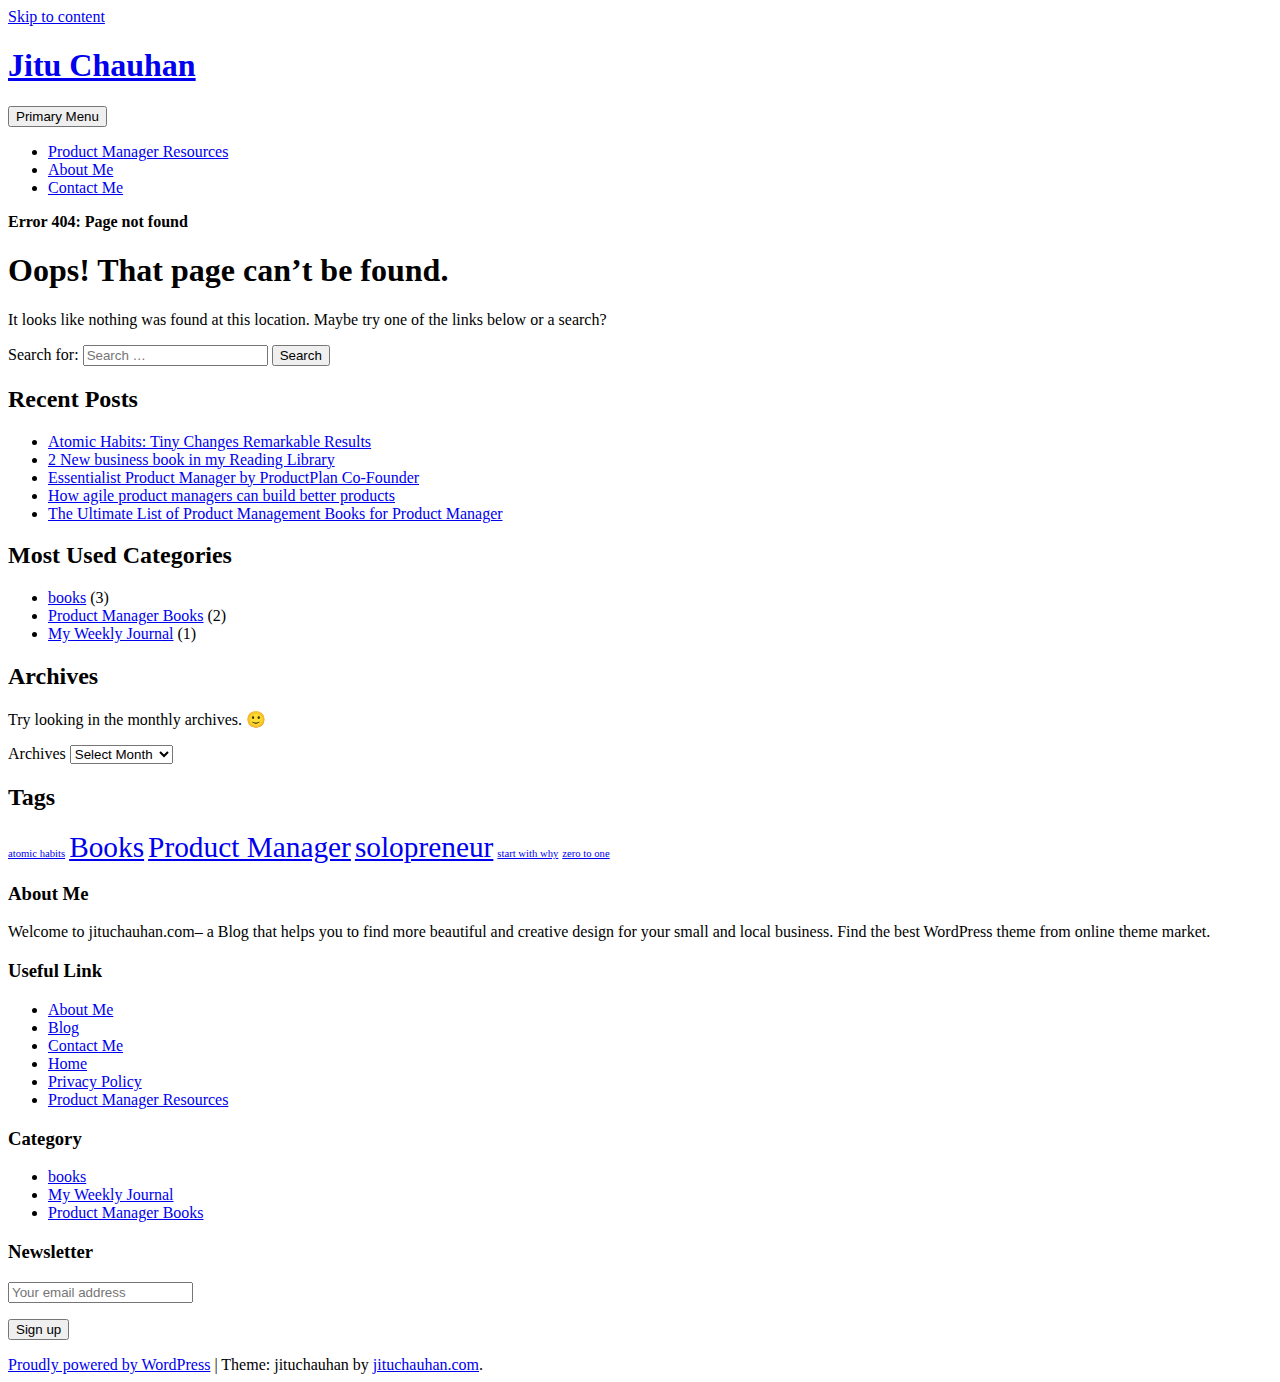
<file: css/images/ui-icons_444444_256x240.html>
<!DOCTYPE html>
    <html lang="en-US">

    <head>
    	
   
        <meta name="google-site-verification" content="4KqxXLPDRgArLiUh4ZFZ0BLFW6n7QN0jibkjD7lBNMg" />
        <meta charset="UTF-8">
        <meta name="viewport" content="width=device-width, initial-scale=1">
        <link rel="profile" href="http://gmpg.org/xfn/11">
        <link href="https://fonts.googleapis.com/css?family=Open+Sans:300,400,400i,600,600i,700,700i,800" rel="stylesheet">
        <meta name='robots' content='noindex, follow' />

	<!-- This site is optimized with the Yoast SEO plugin v17.8 - https://yoast.com/wordpress/plugins/seo/ -->
	<title>Page not found - Jitu Chauhan</title>
	<meta property="og:locale" content="en_US" />
	<meta property="og:title" content="Page not found - Jitu Chauhan" />
	<meta property="og:site_name" content="Jitu Chauhan" />
	<script type="application/ld+json" class="yoast-schema-graph">{"@context":"https://schema.org","@graph":[{"@type":"WebSite","@id":"http://jituchauhan.com/#website","url":"http://jituchauhan.com/","name":"Jitu Chauhan","description":"","potentialAction":[{"@type":"SearchAction","target":{"@type":"EntryPoint","urlTemplate":"http://jituchauhan.com/?s={search_term_string}"},"query-input":"required name=search_term_string"}],"inLanguage":"en-US"}]}</script>
	<!-- / Yoast SEO plugin. -->


<link rel='dns-prefetch' href='//www.googletagmanager.com' />
<link rel='dns-prefetch' href='//maxcdn.bootstrapcdn.com' />
<link rel='dns-prefetch' href='//fonts.googleapis.com' />
<link rel='dns-prefetch' href='//s.w.org' />
<link rel="alternate" type="application/rss+xml" title="Jitu Chauhan &raquo; Feed" href="https://jituchauhan.com/feed/" />
<link rel="alternate" type="application/rss+xml" title="Jitu Chauhan &raquo; Comments Feed" href="https://jituchauhan.com/comments/feed/" />
		<script type="text/javascript">
			window._wpemojiSettings = {"baseUrl":"https:\/\/s.w.org\/images\/core\/emoji\/13.1.0\/72x72\/","ext":".png","svgUrl":"https:\/\/s.w.org\/images\/core\/emoji\/13.1.0\/svg\/","svgExt":".svg","source":{"concatemoji":"https:\/\/jituchauhan.com\/wp-includes\/js\/wp-emoji-release.min.js?ver=5.8.2"}};
			!function(e,a,t){var n,r,o,i=a.createElement("canvas"),p=i.getContext&&i.getContext("2d");function s(e,t){var a=String.fromCharCode;p.clearRect(0,0,i.width,i.height),p.fillText(a.apply(this,e),0,0);e=i.toDataURL();return p.clearRect(0,0,i.width,i.height),p.fillText(a.apply(this,t),0,0),e===i.toDataURL()}function c(e){var t=a.createElement("script");t.src=e,t.defer=t.type="text/javascript",a.getElementsByTagName("head")[0].appendChild(t)}for(o=Array("flag","emoji"),t.supports={everything:!0,everythingExceptFlag:!0},r=0;r<o.length;r++)t.supports[o[r]]=function(e){if(!p||!p.fillText)return!1;switch(p.textBaseline="top",p.font="600 32px Arial",e){case"flag":return s([127987,65039,8205,9895,65039],[127987,65039,8203,9895,65039])?!1:!s([55356,56826,55356,56819],[55356,56826,8203,55356,56819])&&!s([55356,57332,56128,56423,56128,56418,56128,56421,56128,56430,56128,56423,56128,56447],[55356,57332,8203,56128,56423,8203,56128,56418,8203,56128,56421,8203,56128,56430,8203,56128,56423,8203,56128,56447]);case"emoji":return!s([10084,65039,8205,55357,56613],[10084,65039,8203,55357,56613])}return!1}(o[r]),t.supports.everything=t.supports.everything&&t.supports[o[r]],"flag"!==o[r]&&(t.supports.everythingExceptFlag=t.supports.everythingExceptFlag&&t.supports[o[r]]);t.supports.everythingExceptFlag=t.supports.everythingExceptFlag&&!t.supports.flag,t.DOMReady=!1,t.readyCallback=function(){t.DOMReady=!0},t.supports.everything||(n=function(){t.readyCallback()},a.addEventListener?(a.addEventListener("DOMContentLoaded",n,!1),e.addEventListener("load",n,!1)):(e.attachEvent("onload",n),a.attachEvent("onreadystatechange",function(){"complete"===a.readyState&&t.readyCallback()})),(n=t.source||{}).concatemoji?c(n.concatemoji):n.wpemoji&&n.twemoji&&(c(n.twemoji),c(n.wpemoji)))}(window,document,window._wpemojiSettings);
		</script>
		<style type="text/css">
img.wp-smiley,
img.emoji {
	display: inline !important;
	border: none !important;
	box-shadow: none !important;
	height: 1em !important;
	width: 1em !important;
	margin: 0 .07em !important;
	vertical-align: -0.1em !important;
	background: none !important;
	padding: 0 !important;
}
</style>
	<link rel='stylesheet' id='wp-block-library-css'  href='https://jituchauhan.com/wp-includes/css/dist/block-library/style.min.css?ver=5.8.2' type='text/css' media='all' />
<link rel='stylesheet' id='contact-form-7-css'  href='https://jituchauhan.com/wp-content/plugins/contact-form-7/includes/css/styles.css?ver=5.5.3' type='text/css' media='all' />
<link rel='stylesheet' id='bootstrap-css'  href='https://jituchauhan.com/wp-content/themes/jituchauhan/css/bootstrap.min.css?ver=3.3.7' type='text/css' media='all' />
<link rel='stylesheet' id='jituchauhan-style-css'  href='https://jituchauhan.com/wp-content/themes/jituchauhan/style.css?ver=5.8.2' type='text/css' media='all' />
<link crossorigin="anonymous" rel='stylesheet' id='wpb-fa-css'  href='https://maxcdn.bootstrapcdn.com/font-awesome/4.4.0/css/font-awesome.min.css?ver=5.8.2' type='text/css' media='all' />
<link crossorigin="anonymous" rel='stylesheet' id=' add_google_fonts -css'  href='https://fonts.googleapis.com/css2?family=IBM+Plex+Sans%3Aital%2Cwght%400%2C100%3B0%2C200%3B0%2C300%3B0%2C400%3B0%2C500%3B0%2C600%3B0%2C700%3B1%2C100%3B1%2C200%3B1%2C300%3B1%2C400%3B1%2C500%3B1%2C600%3B1%2C700&#038;ver=5.8.2' type='text/css' media='all' />
<script type='text/javascript' src='https://jituchauhan.com/wp-includes/js/jquery/jquery.min.js?ver=3.6.0' id='jquery-core-js'></script>
<script type='text/javascript' src='https://jituchauhan.com/wp-includes/js/jquery/jquery-migrate.min.js?ver=3.3.2' id='jquery-migrate-js'></script>

<!-- Google Analytics snippet added by Site Kit -->
<script type='text/javascript' src='https://www.googletagmanager.com/gtag/js?id=UA-92805225-1' id='google_gtagjs-js' async></script>
<script type='text/javascript' id='google_gtagjs-js-after'>
window.dataLayer = window.dataLayer || [];function gtag(){dataLayer.push(arguments);}
gtag('set', 'linker', {"domains":["jituchauhan.com"]} );
gtag("js", new Date());
gtag("set", "developer_id.dZTNiMT", true);
gtag("config", "UA-92805225-1", {"anonymize_ip":true});
</script>

<!-- End Google Analytics snippet added by Site Kit -->
<link rel="https://api.w.org/" href="https://jituchauhan.com/wp-json/" /><link rel="EditURI" type="application/rsd+xml" title="RSD" href="https://jituchauhan.com/xmlrpc.php?rsd" />
<link rel="wlwmanifest" type="application/wlwmanifest+xml" href="https://jituchauhan.com/wp-includes/wlwmanifest.xml" /> 
<meta name="generator" content="WordPress 5.8.2" />
<meta name="generator" content="Site Kit by Google 1.48.1" />	<script>
		  (function(i,s,o,g,r,a,m){i['GoogleAnalyticsObject']=r;i[r]=i[r]||function(){
		  (i[r].q=i[r].q||[]).push(arguments)},i[r].l=1*new Date();a=s.createElement(o),
		  m=s.getElementsByTagName(o)[0];a.async=1;a.src=g;m.parentNode.insertBefore(a,m)
		  })(window,document,'script','https://www.google-analytics.com/analytics.js','ga');
		
		  ga('create', 'UA-92805225-1', 'auto');
		  ga('send', 'pageview');

	</script>
        
        


    <link rel="stylesheet" type="text/css" href="http://jituchauhan.com/wp-content/plugins/template-help-featured-templates/css/style.css" />
    <link rel="stylesheet" type="text/css" href="http://jituchauhan.com/wp-content/plugins/template-help-featured-templates/css/preview.css" />
    <script type="text/javascript">
        function html_entity_decode(str) {
            var ta = document.createElement("textarea");
            ta.innerHTML=str.replace(/</g,"&lt;").replace(/>/g,"&gt;");
            toReturn = ta.value;
            ta = null;
            return toReturn
        }
    </script>
    <!-- There is no amphtml version available for this URL. --><link rel="icon" href="https://jituchauhan.com/wp-content/uploads/2017/07/cropped-jituchauhan-32x32.png" sizes="32x32" />
<link rel="icon" href="https://jituchauhan.com/wp-content/uploads/2017/07/cropped-jituchauhan-192x192.png" sizes="192x192" />
<link rel="apple-touch-icon" href="https://jituchauhan.com/wp-content/uploads/2017/07/cropped-jituchauhan-180x180.png" />
<meta name="msapplication-TileImage" content="https://jituchauhan.com/wp-content/uploads/2017/07/cropped-jituchauhan-270x270.png" />
		<!-- Google AdSense Ad --->
		<script async src="//pagead2.googlesyndication.com/pagead/js/adsbygoogle.js"></script>
<script>
  (adsbygoogle = window.adsbygoogle || []).push({
    google_ad_client: "ca-pub-2256645353903872",
    enable_page_level_ads: true
  });
</script>
    </head>

    <body class="error404 wp-custom-logo hfeed">
    	
        <div id="page" class="site">
            <div class="header">
                <div class="container">
                <div class="row">
                        <a class="skip-link screen-reader-text" href="#content">
                            Skip to content                        </a>
                        <header id="masthead" class="site-header" role="banner">
                        
                        	
                            <div class="col-md-4">
                                <div class="site-branding">
                                	
                                                                            <h1 class="site-title"><a href="https://jituchauhan.com/" rel="home">Jitu Chauhan</a></h1>
                                                                        </div>
                                <!-- .site-branding -->
                            </div>
                            <div class="col-md-8">
                                <nav id="site-navigation" class="main-navigation" role="navigation">
                                    <button class="menu-toggle" aria-controls="primary-menu" aria-expanded="false">
                                        Primary Menu                                    </button>
                                    <div class="menu-primary-menu-container"><ul id="primary-menu" class="menu"><li id="menu-item-459" class="menu-item menu-item-type-post_type menu-item-object-page menu-item-459"><a href="https://jituchauhan.com/product-manager-resources/">Product Manager Resources</a></li>
<li id="menu-item-7" class="menu-item menu-item-type-post_type menu-item-object-page menu-item-7"><a href="https://jituchauhan.com/about-me/">About Me</a></li>
<li id="menu-item-176" class="menu-item menu-item-type-post_type menu-item-object-page menu-item-176"><a href="https://jituchauhan.com/contact-me/">Contact Me</a></li>
</ul></div>                                </nav>
                                <!-- #site-navigation -->
                            </div>
                        </header>
                        <!-- #masthead -->
                    </div>
            </div>
            </div>

			<div class="container"><div class="row"><div class="col-md-12"><p id="breadcrumbs" class="breadcrumbs"><span><strong class="breadcrumb_last" aria-current="page">Error 404: Page not found</strong></span></span></p></div></div></div>

            <div class="wrapper">
                <div class="container">
                    
                    <div id="content" class="site-content">
                        <div class="row">
			
	<div id="primary" class="content-area">
		<main id="main" class="site-main" role="main">

			<section class="error-404 not-found">
				<header class="page-header">
					<h1 class="page-title">Oops! That page can&rsquo;t be found.</h1>
				</header><!-- .page-header -->

				<div class="page-content">
					<p>It looks like nothing was found at this location. Maybe try one of the links below or a search?</p>

					<form role="search" method="get" class="search-form" action="https://jituchauhan.com/">
				<label>
					<span class="screen-reader-text">Search for:</span>
					<input type="search" class="search-field" placeholder="Search &hellip;" value="" name="s" />
				</label>
				<input type="submit" class="search-submit" value="Search" />
			</form>
		<div class="widget widget_recent_entries">
		<h2 class="widgettitle">Recent Posts</h2>
		<ul>
											<li>
					<a href="https://jituchauhan.com/atomic-habits-tiny-changes-remarkable-results/">Atomic Habits: Tiny Changes Remarkable Results</a>
									</li>
											<li>
					<a href="https://jituchauhan.com/2-new-business-book-in-my-reading-library/">2 New business book in my Reading Library</a>
									</li>
											<li>
					<a href="https://jituchauhan.com/essentialist-product-manager-by-productplan-co-founder/">Essentialist Product Manager by ProductPlan Co-Founder</a>
									</li>
											<li>
					<a href="https://jituchauhan.com/how-agile-product-managers-can-build-better-products/">How agile product managers can build better products</a>
									</li>
											<li>
					<a href="https://jituchauhan.com/the-ultimate-product-management-ebook-for-product-manager/">The Ultimate List of Product Management Books for Product Manager</a>
									</li>
					</ul>

		</div>
					<div class="widget widget_categories">
						<h2 class="widget-title">Most Used Categories</h2>
						<ul>
							<li class="cat-item cat-item-61"><a href="https://jituchauhan.com/category/books/">books</a> (3)
</li>
	<li class="cat-item cat-item-63"><a href="https://jituchauhan.com/category/product-manager-books/">Product Manager Books</a> (2)
</li>
	<li class="cat-item cat-item-64"><a href="https://jituchauhan.com/category/my-weekly-journal/">My Weekly Journal</a> (1)
</li>
						</ul>
					</div><!-- .widget -->

					<div class="widget widget_archive"><h2 class="widgettitle">Archives</h2><p>Try looking in the monthly archives. 🙂</p>		<label class="screen-reader-text" for="archives-dropdown--1">Archives</label>
		<select id="archives-dropdown--1" name="archive-dropdown">
			
			<option value="">Select Month</option>
				<option value='https://jituchauhan.com/2021/03/'> March 2021 </option>
	<option value='https://jituchauhan.com/2020/10/'> October 2020 </option>
	<option value='https://jituchauhan.com/2020/07/'> July 2020 </option>
	<option value='https://jituchauhan.com/2020/04/'> April 2020 </option>

		</select>

<script type="text/javascript">
/* <![CDATA[ */
(function() {
	var dropdown = document.getElementById( "archives-dropdown--1" );
	function onSelectChange() {
		if ( dropdown.options[ dropdown.selectedIndex ].value !== '' ) {
			document.location.href = this.options[ this.selectedIndex ].value;
		}
	}
	dropdown.onchange = onSelectChange;
})();
/* ]]> */
</script>
			</div><div class="widget widget_tag_cloud"><h2 class="widgettitle">Tags</h2><div class="tagcloud"><a href="https://jituchauhan.com/tag/atomic-habits/" class="tag-cloud-link tag-link-65 tag-link-position-1" style="font-size: 8pt;" aria-label="atomic habits (1 item)">atomic habits</a>
<a href="https://jituchauhan.com/tag/books/" class="tag-cloud-link tag-link-62 tag-link-position-2" style="font-size: 22pt;" aria-label="Books (2 items)">Books</a>
<a href="https://jituchauhan.com/tag/product-manager/" class="tag-cloud-link tag-link-59 tag-link-position-3" style="font-size: 22pt;" aria-label="Product Manager (2 items)">Product Manager</a>
<a href="https://jituchauhan.com/tag/solopreneur/" class="tag-cloud-link tag-link-66 tag-link-position-4" style="font-size: 22pt;" aria-label="solopreneur (2 items)">solopreneur</a>
<a href="https://jituchauhan.com/tag/start-with-why/" class="tag-cloud-link tag-link-68 tag-link-position-5" style="font-size: 8pt;" aria-label="start with why (1 item)">start with why</a>
<a href="https://jituchauhan.com/tag/zero-to-one/" class="tag-cloud-link tag-link-67 tag-link-position-6" style="font-size: 8pt;" aria-label="zero to one (1 item)">zero to one</a></div>
</div>
				</div><!-- .page-content -->
			</section><!-- .error-404 -->

		</main><!-- #main -->
	</div><!-- #primary -->


    </div><!-- #content -->

   
</div><!-- #page -->

</div>

<div class="footer">
    	<div class="container">
        <div class="row">
		 				<div id="text-2" class="widget-container widget_text col-md-3"><h3 class="widget-title">About Me</h3>			<div class="textwidget"><p>Welcome to jituchauhan.com– a Blog that helps you to find more beautiful and creative design for your small and local business. Find the best WordPress theme from online theme market.</p>
</div>
		</div><div id="pages-2" class="widget-container widget_pages col-md-3"><h3 class="widget-title">Useful Link</h3>
			<ul>
				<li class="page_item page-item-5"><a href="https://jituchauhan.com/about-me/">About Me</a></li>
<li class="page_item page-item-222"><a href="https://jituchauhan.com/blog/">Blog</a></li>
<li class="page_item page-item-174"><a href="https://jituchauhan.com/contact-me/">Contact Me</a></li>
<li class="page_item page-item-361"><a href="https://jituchauhan.com/home/">Home</a></li>
<li class="page_item page-item-241"><a href="https://jituchauhan.com/privacy-policy/">Privacy Policy</a></li>
<li class="page_item page-item-457"><a href="https://jituchauhan.com/product-manager-resources/">Product Manager Resources</a></li>
			</ul>

			</div><div id="categories-3" class="widget-container widget_categories col-md-3"><h3 class="widget-title">Category</h3>
			<ul>
					<li class="cat-item cat-item-61"><a href="https://jituchauhan.com/category/books/">books</a>
</li>
	<li class="cat-item cat-item-64"><a href="https://jituchauhan.com/category/my-weekly-journal/">My Weekly Journal</a>
</li>
	<li class="cat-item cat-item-63"><a href="https://jituchauhan.com/category/product-manager-books/">Product Manager Books</a>
</li>
			</ul>

			</div><div id="mc4wp_form_widget-3" class="widget-container widget_mc4wp_form_widget col-md-3"><h3 class="widget-title">Newsletter</h3><script>(function() {
	window.mc4wp = window.mc4wp || {
		listeners: [],
		forms: {
			on: function(evt, cb) {
				window.mc4wp.listeners.push(
					{
						event   : evt,
						callback: cb
					}
				);
			}
		}
	}
})();
</script><!-- Mailchimp for WordPress v4.8.6 - https://wordpress.org/plugins/mailchimp-for-wp/ --><form id="mc4wp-form-1" class="mc4wp-form mc4wp-form-277" method="post" data-id="277" data-name="Subscriber For Update" ><div class="mc4wp-form-fields"><p>
	<label></label>
	<input type="email" name="EMAIL" placeholder="Your email address" required/>
</p>

<p>
	<input type="submit" value="Sign up" />
</p></div><label style="display: none !important;">Leave this field empty if you're human: <input type="text" name="_mc4wp_honeypot" value="" tabindex="-1" autocomplete="off" /></label><input type="hidden" name="_mc4wp_timestamp" value="1640586751" /><input type="hidden" name="_mc4wp_form_id" value="277" /><input type="hidden" name="_mc4wp_form_element_id" value="mc4wp-form-1" /><div class="mc4wp-response"></div></form><!-- / Mailchimp for WordPress Plugin --></div>		 			</div>
    		<div class="row">
    			<div class="col-lg-12 col-md-12 col-sm-12 col-xs-12">
    				 <footer id="colophon" class="site-footer" role="contentinfo">
        <div class="site-info">
            <a href="https://wordpress.org/">Proudly powered by WordPress</a>
            <span class="sep"> | </span>
            Theme: jituchauhan by <a href="http://jituchauhan.com/" rel="designer" class="">jituchauhan.com</a>.        </div><!-- .site-info -->
         	
    </footer><!-- #colophon -->
    			</div>
    		</div>
    	</div>
</div>
<script>(function() {function maybePrefixUrlField() {
	if (this.value.trim() !== '' && this.value.indexOf('http') !== 0) {
		this.value = "http://" + this.value;
	}
}

var urlFields = document.querySelectorAll('.mc4wp-form input[type="url"]');
if (urlFields) {
	for (var j=0; j < urlFields.length; j++) {
		urlFields[j].addEventListener('blur', maybePrefixUrlField);
	}
}
})();</script><script type='text/javascript' src='https://jituchauhan.com/wp-includes/js/dist/vendor/regenerator-runtime.min.js?ver=0.13.7' id='regenerator-runtime-js'></script>
<script type='text/javascript' src='https://jituchauhan.com/wp-includes/js/dist/vendor/wp-polyfill.min.js?ver=3.15.0' id='wp-polyfill-js'></script>
<script type='text/javascript' id='contact-form-7-js-extra'>
/* <![CDATA[ */
var wpcf7 = {"api":{"root":"https:\/\/jituchauhan.com\/wp-json\/","namespace":"contact-form-7\/v1"}};
/* ]]> */
</script>
<script type='text/javascript' src='https://jituchauhan.com/wp-content/plugins/contact-form-7/includes/js/index.js?ver=5.5.3' id='contact-form-7-js'></script>
<script type='text/javascript' src='https://jituchauhan.com/wp-content/themes/jituchauhan/js/bootstrap.min.js?ver=3.3.7' id='bootstrapjs-js'></script>
<script type='text/javascript' src='https://jituchauhan.com/wp-content/themes/jituchauhan/js/navigation.js?ver=20151215' id='jituchauhan-navigation-js'></script>
<script type='text/javascript' src='https://jituchauhan.com/wp-content/themes/jituchauhan/js/skip-link-focus-fix.js?ver=20151215' id='jituchauhan-skip-link-focus-fix-js'></script>
<script type='text/javascript' src='https://jituchauhan.com/wp-includes/js/wp-embed.min.js?ver=5.8.2' id='wp-embed-js'></script>
<script type='text/javascript' defer src='https://jituchauhan.com/wp-content/plugins/mailchimp-for-wp/assets/js/forms.js?ver=4.8.6' id='mc4wp-forms-api-js'></script>

</body>
</html>
</file>
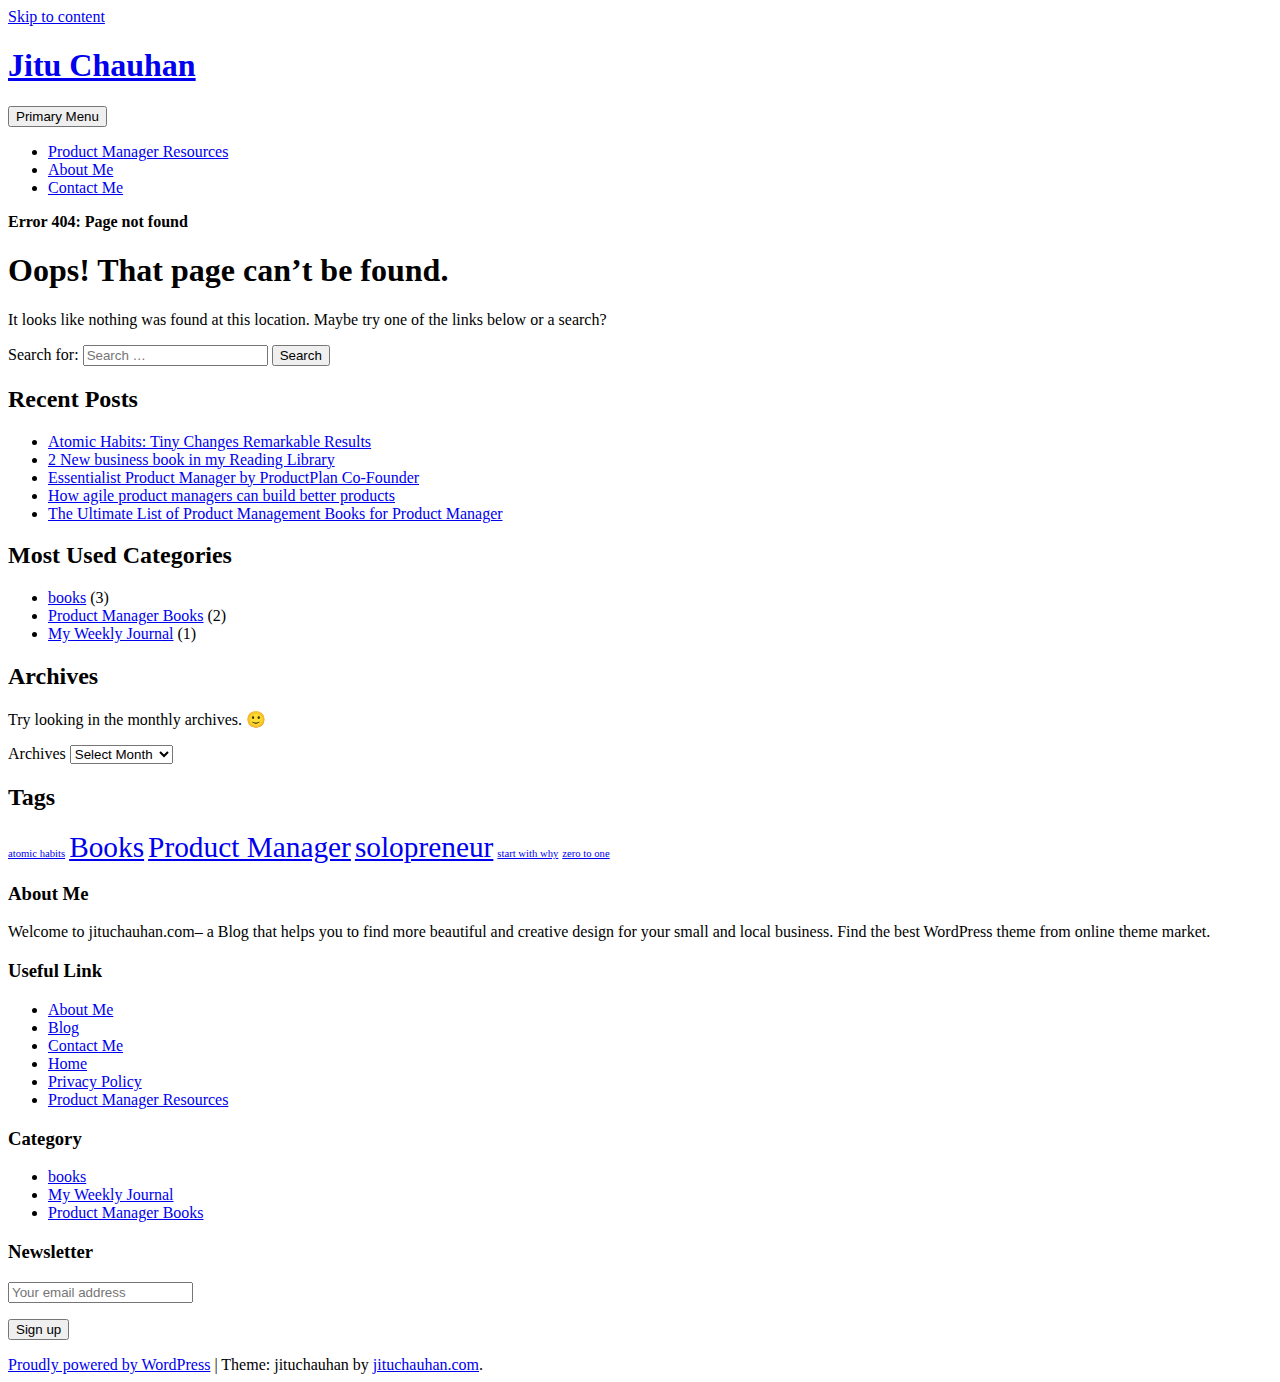
<file: css/images/ui-icons_777620_256x240.html>
<!DOCTYPE html>
    <html lang="en-US">

    <head>
    	
   
        <meta name="google-site-verification" content="4KqxXLPDRgArLiUh4ZFZ0BLFW6n7QN0jibkjD7lBNMg" />
        <meta charset="UTF-8">
        <meta name="viewport" content="width=device-width, initial-scale=1">
        <link rel="profile" href="http://gmpg.org/xfn/11">
        <link href="https://fonts.googleapis.com/css?family=Open+Sans:300,400,400i,600,600i,700,700i,800" rel="stylesheet">
        <meta name='robots' content='noindex, follow' />

	<!-- This site is optimized with the Yoast SEO plugin v17.8 - https://yoast.com/wordpress/plugins/seo/ -->
	<title>Page not found - Jitu Chauhan</title>
	<meta property="og:locale" content="en_US" />
	<meta property="og:title" content="Page not found - Jitu Chauhan" />
	<meta property="og:site_name" content="Jitu Chauhan" />
	<script type="application/ld+json" class="yoast-schema-graph">{"@context":"https://schema.org","@graph":[{"@type":"WebSite","@id":"http://jituchauhan.com/#website","url":"http://jituchauhan.com/","name":"Jitu Chauhan","description":"","potentialAction":[{"@type":"SearchAction","target":{"@type":"EntryPoint","urlTemplate":"http://jituchauhan.com/?s={search_term_string}"},"query-input":"required name=search_term_string"}],"inLanguage":"en-US"}]}</script>
	<!-- / Yoast SEO plugin. -->


<link rel='dns-prefetch' href='//www.googletagmanager.com' />
<link rel='dns-prefetch' href='//maxcdn.bootstrapcdn.com' />
<link rel='dns-prefetch' href='//fonts.googleapis.com' />
<link rel='dns-prefetch' href='//s.w.org' />
<link rel="alternate" type="application/rss+xml" title="Jitu Chauhan &raquo; Feed" href="https://jituchauhan.com/feed/" />
<link rel="alternate" type="application/rss+xml" title="Jitu Chauhan &raquo; Comments Feed" href="https://jituchauhan.com/comments/feed/" />
		<script type="text/javascript">
			window._wpemojiSettings = {"baseUrl":"https:\/\/s.w.org\/images\/core\/emoji\/13.1.0\/72x72\/","ext":".png","svgUrl":"https:\/\/s.w.org\/images\/core\/emoji\/13.1.0\/svg\/","svgExt":".svg","source":{"concatemoji":"https:\/\/jituchauhan.com\/wp-includes\/js\/wp-emoji-release.min.js?ver=5.8.2"}};
			!function(e,a,t){var n,r,o,i=a.createElement("canvas"),p=i.getContext&&i.getContext("2d");function s(e,t){var a=String.fromCharCode;p.clearRect(0,0,i.width,i.height),p.fillText(a.apply(this,e),0,0);e=i.toDataURL();return p.clearRect(0,0,i.width,i.height),p.fillText(a.apply(this,t),0,0),e===i.toDataURL()}function c(e){var t=a.createElement("script");t.src=e,t.defer=t.type="text/javascript",a.getElementsByTagName("head")[0].appendChild(t)}for(o=Array("flag","emoji"),t.supports={everything:!0,everythingExceptFlag:!0},r=0;r<o.length;r++)t.supports[o[r]]=function(e){if(!p||!p.fillText)return!1;switch(p.textBaseline="top",p.font="600 32px Arial",e){case"flag":return s([127987,65039,8205,9895,65039],[127987,65039,8203,9895,65039])?!1:!s([55356,56826,55356,56819],[55356,56826,8203,55356,56819])&&!s([55356,57332,56128,56423,56128,56418,56128,56421,56128,56430,56128,56423,56128,56447],[55356,57332,8203,56128,56423,8203,56128,56418,8203,56128,56421,8203,56128,56430,8203,56128,56423,8203,56128,56447]);case"emoji":return!s([10084,65039,8205,55357,56613],[10084,65039,8203,55357,56613])}return!1}(o[r]),t.supports.everything=t.supports.everything&&t.supports[o[r]],"flag"!==o[r]&&(t.supports.everythingExceptFlag=t.supports.everythingExceptFlag&&t.supports[o[r]]);t.supports.everythingExceptFlag=t.supports.everythingExceptFlag&&!t.supports.flag,t.DOMReady=!1,t.readyCallback=function(){t.DOMReady=!0},t.supports.everything||(n=function(){t.readyCallback()},a.addEventListener?(a.addEventListener("DOMContentLoaded",n,!1),e.addEventListener("load",n,!1)):(e.attachEvent("onload",n),a.attachEvent("onreadystatechange",function(){"complete"===a.readyState&&t.readyCallback()})),(n=t.source||{}).concatemoji?c(n.concatemoji):n.wpemoji&&n.twemoji&&(c(n.twemoji),c(n.wpemoji)))}(window,document,window._wpemojiSettings);
		</script>
		<style type="text/css">
img.wp-smiley,
img.emoji {
	display: inline !important;
	border: none !important;
	box-shadow: none !important;
	height: 1em !important;
	width: 1em !important;
	margin: 0 .07em !important;
	vertical-align: -0.1em !important;
	background: none !important;
	padding: 0 !important;
}
</style>
	<link rel='stylesheet' id='wp-block-library-css'  href='https://jituchauhan.com/wp-includes/css/dist/block-library/style.min.css?ver=5.8.2' type='text/css' media='all' />
<link rel='stylesheet' id='contact-form-7-css'  href='https://jituchauhan.com/wp-content/plugins/contact-form-7/includes/css/styles.css?ver=5.5.3' type='text/css' media='all' />
<link rel='stylesheet' id='bootstrap-css'  href='https://jituchauhan.com/wp-content/themes/jituchauhan/css/bootstrap.min.css?ver=3.3.7' type='text/css' media='all' />
<link rel='stylesheet' id='jituchauhan-style-css'  href='https://jituchauhan.com/wp-content/themes/jituchauhan/style.css?ver=5.8.2' type='text/css' media='all' />
<link crossorigin="anonymous" rel='stylesheet' id='wpb-fa-css'  href='https://maxcdn.bootstrapcdn.com/font-awesome/4.4.0/css/font-awesome.min.css?ver=5.8.2' type='text/css' media='all' />
<link crossorigin="anonymous" rel='stylesheet' id=' add_google_fonts -css'  href='https://fonts.googleapis.com/css2?family=IBM+Plex+Sans%3Aital%2Cwght%400%2C100%3B0%2C200%3B0%2C300%3B0%2C400%3B0%2C500%3B0%2C600%3B0%2C700%3B1%2C100%3B1%2C200%3B1%2C300%3B1%2C400%3B1%2C500%3B1%2C600%3B1%2C700&#038;ver=5.8.2' type='text/css' media='all' />
<script type='text/javascript' src='https://jituchauhan.com/wp-includes/js/jquery/jquery.min.js?ver=3.6.0' id='jquery-core-js'></script>
<script type='text/javascript' src='https://jituchauhan.com/wp-includes/js/jquery/jquery-migrate.min.js?ver=3.3.2' id='jquery-migrate-js'></script>

<!-- Google Analytics snippet added by Site Kit -->
<script type='text/javascript' src='https://www.googletagmanager.com/gtag/js?id=UA-92805225-1' id='google_gtagjs-js' async></script>
<script type='text/javascript' id='google_gtagjs-js-after'>
window.dataLayer = window.dataLayer || [];function gtag(){dataLayer.push(arguments);}
gtag('set', 'linker', {"domains":["jituchauhan.com"]} );
gtag("js", new Date());
gtag("set", "developer_id.dZTNiMT", true);
gtag("config", "UA-92805225-1", {"anonymize_ip":true});
</script>

<!-- End Google Analytics snippet added by Site Kit -->
<link rel="https://api.w.org/" href="https://jituchauhan.com/wp-json/" /><link rel="EditURI" type="application/rsd+xml" title="RSD" href="https://jituchauhan.com/xmlrpc.php?rsd" />
<link rel="wlwmanifest" type="application/wlwmanifest+xml" href="https://jituchauhan.com/wp-includes/wlwmanifest.xml" /> 
<meta name="generator" content="WordPress 5.8.2" />
<meta name="generator" content="Site Kit by Google 1.48.1" />	<script>
		  (function(i,s,o,g,r,a,m){i['GoogleAnalyticsObject']=r;i[r]=i[r]||function(){
		  (i[r].q=i[r].q||[]).push(arguments)},i[r].l=1*new Date();a=s.createElement(o),
		  m=s.getElementsByTagName(o)[0];a.async=1;a.src=g;m.parentNode.insertBefore(a,m)
		  })(window,document,'script','https://www.google-analytics.com/analytics.js','ga');
		
		  ga('create', 'UA-92805225-1', 'auto');
		  ga('send', 'pageview');

	</script>
        
        


    <link rel="stylesheet" type="text/css" href="http://jituchauhan.com/wp-content/plugins/template-help-featured-templates/css/style.css" />
    <link rel="stylesheet" type="text/css" href="http://jituchauhan.com/wp-content/plugins/template-help-featured-templates/css/preview.css" />
    <script type="text/javascript">
        function html_entity_decode(str) {
            var ta = document.createElement("textarea");
            ta.innerHTML=str.replace(/</g,"&lt;").replace(/>/g,"&gt;");
            toReturn = ta.value;
            ta = null;
            return toReturn
        }
    </script>
    <!-- There is no amphtml version available for this URL. --><link rel="icon" href="https://jituchauhan.com/wp-content/uploads/2017/07/cropped-jituchauhan-32x32.png" sizes="32x32" />
<link rel="icon" href="https://jituchauhan.com/wp-content/uploads/2017/07/cropped-jituchauhan-192x192.png" sizes="192x192" />
<link rel="apple-touch-icon" href="https://jituchauhan.com/wp-content/uploads/2017/07/cropped-jituchauhan-180x180.png" />
<meta name="msapplication-TileImage" content="https://jituchauhan.com/wp-content/uploads/2017/07/cropped-jituchauhan-270x270.png" />
		<!-- Google AdSense Ad --->
		<script async src="//pagead2.googlesyndication.com/pagead/js/adsbygoogle.js"></script>
<script>
  (adsbygoogle = window.adsbygoogle || []).push({
    google_ad_client: "ca-pub-2256645353903872",
    enable_page_level_ads: true
  });
</script>
    </head>

    <body class="error404 wp-custom-logo hfeed">
    	
        <div id="page" class="site">
            <div class="header">
                <div class="container">
                <div class="row">
                        <a class="skip-link screen-reader-text" href="#content">
                            Skip to content                        </a>
                        <header id="masthead" class="site-header" role="banner">
                        
                        	
                            <div class="col-md-4">
                                <div class="site-branding">
                                	
                                                                            <h1 class="site-title"><a href="https://jituchauhan.com/" rel="home">Jitu Chauhan</a></h1>
                                                                        </div>
                                <!-- .site-branding -->
                            </div>
                            <div class="col-md-8">
                                <nav id="site-navigation" class="main-navigation" role="navigation">
                                    <button class="menu-toggle" aria-controls="primary-menu" aria-expanded="false">
                                        Primary Menu                                    </button>
                                    <div class="menu-primary-menu-container"><ul id="primary-menu" class="menu"><li id="menu-item-459" class="menu-item menu-item-type-post_type menu-item-object-page menu-item-459"><a href="https://jituchauhan.com/product-manager-resources/">Product Manager Resources</a></li>
<li id="menu-item-7" class="menu-item menu-item-type-post_type menu-item-object-page menu-item-7"><a href="https://jituchauhan.com/about-me/">About Me</a></li>
<li id="menu-item-176" class="menu-item menu-item-type-post_type menu-item-object-page menu-item-176"><a href="https://jituchauhan.com/contact-me/">Contact Me</a></li>
</ul></div>                                </nav>
                                <!-- #site-navigation -->
                            </div>
                        </header>
                        <!-- #masthead -->
                    </div>
            </div>
            </div>

			<div class="container"><div class="row"><div class="col-md-12"><p id="breadcrumbs" class="breadcrumbs"><span><strong class="breadcrumb_last" aria-current="page">Error 404: Page not found</strong></span></span></p></div></div></div>

            <div class="wrapper">
                <div class="container">
                    
                    <div id="content" class="site-content">
                        <div class="row">
			
	<div id="primary" class="content-area">
		<main id="main" class="site-main" role="main">

			<section class="error-404 not-found">
				<header class="page-header">
					<h1 class="page-title">Oops! That page can&rsquo;t be found.</h1>
				</header><!-- .page-header -->

				<div class="page-content">
					<p>It looks like nothing was found at this location. Maybe try one of the links below or a search?</p>

					<form role="search" method="get" class="search-form" action="https://jituchauhan.com/">
				<label>
					<span class="screen-reader-text">Search for:</span>
					<input type="search" class="search-field" placeholder="Search &hellip;" value="" name="s" />
				</label>
				<input type="submit" class="search-submit" value="Search" />
			</form>
		<div class="widget widget_recent_entries">
		<h2 class="widgettitle">Recent Posts</h2>
		<ul>
											<li>
					<a href="https://jituchauhan.com/atomic-habits-tiny-changes-remarkable-results/">Atomic Habits: Tiny Changes Remarkable Results</a>
									</li>
											<li>
					<a href="https://jituchauhan.com/2-new-business-book-in-my-reading-library/">2 New business book in my Reading Library</a>
									</li>
											<li>
					<a href="https://jituchauhan.com/essentialist-product-manager-by-productplan-co-founder/">Essentialist Product Manager by ProductPlan Co-Founder</a>
									</li>
											<li>
					<a href="https://jituchauhan.com/how-agile-product-managers-can-build-better-products/">How agile product managers can build better products</a>
									</li>
											<li>
					<a href="https://jituchauhan.com/the-ultimate-product-management-ebook-for-product-manager/">The Ultimate List of Product Management Books for Product Manager</a>
									</li>
					</ul>

		</div>
					<div class="widget widget_categories">
						<h2 class="widget-title">Most Used Categories</h2>
						<ul>
							<li class="cat-item cat-item-61"><a href="https://jituchauhan.com/category/books/">books</a> (3)
</li>
	<li class="cat-item cat-item-63"><a href="https://jituchauhan.com/category/product-manager-books/">Product Manager Books</a> (2)
</li>
	<li class="cat-item cat-item-64"><a href="https://jituchauhan.com/category/my-weekly-journal/">My Weekly Journal</a> (1)
</li>
						</ul>
					</div><!-- .widget -->

					<div class="widget widget_archive"><h2 class="widgettitle">Archives</h2><p>Try looking in the monthly archives. 🙂</p>		<label class="screen-reader-text" for="archives-dropdown--1">Archives</label>
		<select id="archives-dropdown--1" name="archive-dropdown">
			
			<option value="">Select Month</option>
				<option value='https://jituchauhan.com/2021/03/'> March 2021 </option>
	<option value='https://jituchauhan.com/2020/10/'> October 2020 </option>
	<option value='https://jituchauhan.com/2020/07/'> July 2020 </option>
	<option value='https://jituchauhan.com/2020/04/'> April 2020 </option>

		</select>

<script type="text/javascript">
/* <![CDATA[ */
(function() {
	var dropdown = document.getElementById( "archives-dropdown--1" );
	function onSelectChange() {
		if ( dropdown.options[ dropdown.selectedIndex ].value !== '' ) {
			document.location.href = this.options[ this.selectedIndex ].value;
		}
	}
	dropdown.onchange = onSelectChange;
})();
/* ]]> */
</script>
			</div><div class="widget widget_tag_cloud"><h2 class="widgettitle">Tags</h2><div class="tagcloud"><a href="https://jituchauhan.com/tag/atomic-habits/" class="tag-cloud-link tag-link-65 tag-link-position-1" style="font-size: 8pt;" aria-label="atomic habits (1 item)">atomic habits</a>
<a href="https://jituchauhan.com/tag/books/" class="tag-cloud-link tag-link-62 tag-link-position-2" style="font-size: 22pt;" aria-label="Books (2 items)">Books</a>
<a href="https://jituchauhan.com/tag/product-manager/" class="tag-cloud-link tag-link-59 tag-link-position-3" style="font-size: 22pt;" aria-label="Product Manager (2 items)">Product Manager</a>
<a href="https://jituchauhan.com/tag/solopreneur/" class="tag-cloud-link tag-link-66 tag-link-position-4" style="font-size: 22pt;" aria-label="solopreneur (2 items)">solopreneur</a>
<a href="https://jituchauhan.com/tag/start-with-why/" class="tag-cloud-link tag-link-68 tag-link-position-5" style="font-size: 8pt;" aria-label="start with why (1 item)">start with why</a>
<a href="https://jituchauhan.com/tag/zero-to-one/" class="tag-cloud-link tag-link-67 tag-link-position-6" style="font-size: 8pt;" aria-label="zero to one (1 item)">zero to one</a></div>
</div>
				</div><!-- .page-content -->
			</section><!-- .error-404 -->

		</main><!-- #main -->
	</div><!-- #primary -->


    </div><!-- #content -->

   
</div><!-- #page -->

</div>

<div class="footer">
    	<div class="container">
        <div class="row">
		 				<div id="text-2" class="widget-container widget_text col-md-3"><h3 class="widget-title">About Me</h3>			<div class="textwidget"><p>Welcome to jituchauhan.com– a Blog that helps you to find more beautiful and creative design for your small and local business. Find the best WordPress theme from online theme market.</p>
</div>
		</div><div id="pages-2" class="widget-container widget_pages col-md-3"><h3 class="widget-title">Useful Link</h3>
			<ul>
				<li class="page_item page-item-5"><a href="https://jituchauhan.com/about-me/">About Me</a></li>
<li class="page_item page-item-222"><a href="https://jituchauhan.com/blog/">Blog</a></li>
<li class="page_item page-item-174"><a href="https://jituchauhan.com/contact-me/">Contact Me</a></li>
<li class="page_item page-item-361"><a href="https://jituchauhan.com/home/">Home</a></li>
<li class="page_item page-item-241"><a href="https://jituchauhan.com/privacy-policy/">Privacy Policy</a></li>
<li class="page_item page-item-457"><a href="https://jituchauhan.com/product-manager-resources/">Product Manager Resources</a></li>
			</ul>

			</div><div id="categories-3" class="widget-container widget_categories col-md-3"><h3 class="widget-title">Category</h3>
			<ul>
					<li class="cat-item cat-item-61"><a href="https://jituchauhan.com/category/books/">books</a>
</li>
	<li class="cat-item cat-item-64"><a href="https://jituchauhan.com/category/my-weekly-journal/">My Weekly Journal</a>
</li>
	<li class="cat-item cat-item-63"><a href="https://jituchauhan.com/category/product-manager-books/">Product Manager Books</a>
</li>
			</ul>

			</div><div id="mc4wp_form_widget-3" class="widget-container widget_mc4wp_form_widget col-md-3"><h3 class="widget-title">Newsletter</h3><script>(function() {
	window.mc4wp = window.mc4wp || {
		listeners: [],
		forms: {
			on: function(evt, cb) {
				window.mc4wp.listeners.push(
					{
						event   : evt,
						callback: cb
					}
				);
			}
		}
	}
})();
</script><!-- Mailchimp for WordPress v4.8.6 - https://wordpress.org/plugins/mailchimp-for-wp/ --><form id="mc4wp-form-1" class="mc4wp-form mc4wp-form-277" method="post" data-id="277" data-name="Subscriber For Update" ><div class="mc4wp-form-fields"><p>
	<label></label>
	<input type="email" name="EMAIL" placeholder="Your email address" required/>
</p>

<p>
	<input type="submit" value="Sign up" />
</p></div><label style="display: none !important;">Leave this field empty if you're human: <input type="text" name="_mc4wp_honeypot" value="" tabindex="-1" autocomplete="off" /></label><input type="hidden" name="_mc4wp_timestamp" value="1640586752" /><input type="hidden" name="_mc4wp_form_id" value="277" /><input type="hidden" name="_mc4wp_form_element_id" value="mc4wp-form-1" /><div class="mc4wp-response"></div></form><!-- / Mailchimp for WordPress Plugin --></div>		 			</div>
    		<div class="row">
    			<div class="col-lg-12 col-md-12 col-sm-12 col-xs-12">
    				 <footer id="colophon" class="site-footer" role="contentinfo">
        <div class="site-info">
            <a href="https://wordpress.org/">Proudly powered by WordPress</a>
            <span class="sep"> | </span>
            Theme: jituchauhan by <a href="http://jituchauhan.com/" rel="designer" class="">jituchauhan.com</a>.        </div><!-- .site-info -->
         	
    </footer><!-- #colophon -->
    			</div>
    		</div>
    	</div>
</div>
<script>(function() {function maybePrefixUrlField() {
	if (this.value.trim() !== '' && this.value.indexOf('http') !== 0) {
		this.value = "http://" + this.value;
	}
}

var urlFields = document.querySelectorAll('.mc4wp-form input[type="url"]');
if (urlFields) {
	for (var j=0; j < urlFields.length; j++) {
		urlFields[j].addEventListener('blur', maybePrefixUrlField);
	}
}
})();</script><script type='text/javascript' src='https://jituchauhan.com/wp-includes/js/dist/vendor/regenerator-runtime.min.js?ver=0.13.7' id='regenerator-runtime-js'></script>
<script type='text/javascript' src='https://jituchauhan.com/wp-includes/js/dist/vendor/wp-polyfill.min.js?ver=3.15.0' id='wp-polyfill-js'></script>
<script type='text/javascript' id='contact-form-7-js-extra'>
/* <![CDATA[ */
var wpcf7 = {"api":{"root":"https:\/\/jituchauhan.com\/wp-json\/","namespace":"contact-form-7\/v1"}};
/* ]]> */
</script>
<script type='text/javascript' src='https://jituchauhan.com/wp-content/plugins/contact-form-7/includes/js/index.js?ver=5.5.3' id='contact-form-7-js'></script>
<script type='text/javascript' src='https://jituchauhan.com/wp-content/themes/jituchauhan/js/bootstrap.min.js?ver=3.3.7' id='bootstrapjs-js'></script>
<script type='text/javascript' src='https://jituchauhan.com/wp-content/themes/jituchauhan/js/navigation.js?ver=20151215' id='jituchauhan-navigation-js'></script>
<script type='text/javascript' src='https://jituchauhan.com/wp-content/themes/jituchauhan/js/skip-link-focus-fix.js?ver=20151215' id='jituchauhan-skip-link-focus-fix-js'></script>
<script type='text/javascript' src='https://jituchauhan.com/wp-includes/js/wp-embed.min.js?ver=5.8.2' id='wp-embed-js'></script>
<script type='text/javascript' defer src='https://jituchauhan.com/wp-content/plugins/mailchimp-for-wp/assets/js/forms.js?ver=4.8.6' id='mc4wp-forms-api-js'></script>

</body>
</html>
</file>
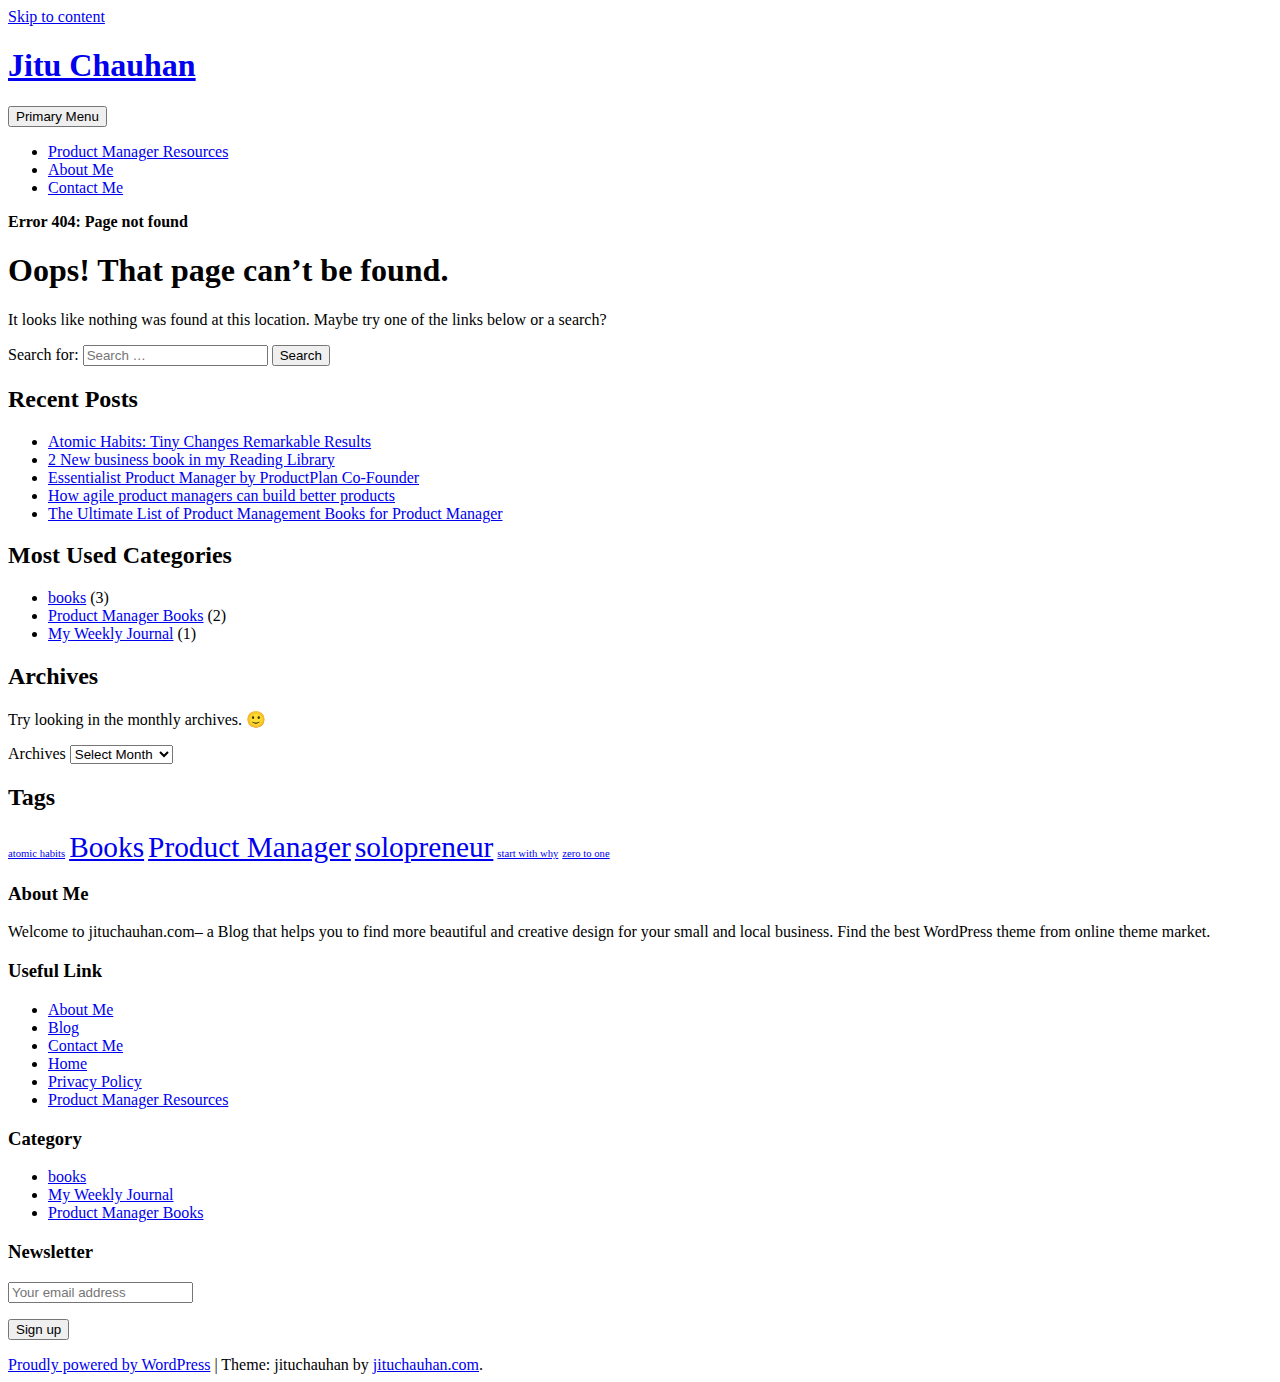
<file: css/images/ui-icons_777777_256x240.html>
<!DOCTYPE html>
    <html lang="en-US">

    <head>
    	
   
        <meta name="google-site-verification" content="4KqxXLPDRgArLiUh4ZFZ0BLFW6n7QN0jibkjD7lBNMg" />
        <meta charset="UTF-8">
        <meta name="viewport" content="width=device-width, initial-scale=1">
        <link rel="profile" href="http://gmpg.org/xfn/11">
        <link href="https://fonts.googleapis.com/css?family=Open+Sans:300,400,400i,600,600i,700,700i,800" rel="stylesheet">
        <meta name='robots' content='noindex, follow' />

	<!-- This site is optimized with the Yoast SEO plugin v17.8 - https://yoast.com/wordpress/plugins/seo/ -->
	<title>Page not found - Jitu Chauhan</title>
	<meta property="og:locale" content="en_US" />
	<meta property="og:title" content="Page not found - Jitu Chauhan" />
	<meta property="og:site_name" content="Jitu Chauhan" />
	<script type="application/ld+json" class="yoast-schema-graph">{"@context":"https://schema.org","@graph":[{"@type":"WebSite","@id":"http://jituchauhan.com/#website","url":"http://jituchauhan.com/","name":"Jitu Chauhan","description":"","potentialAction":[{"@type":"SearchAction","target":{"@type":"EntryPoint","urlTemplate":"http://jituchauhan.com/?s={search_term_string}"},"query-input":"required name=search_term_string"}],"inLanguage":"en-US"}]}</script>
	<!-- / Yoast SEO plugin. -->


<link rel='dns-prefetch' href='//www.googletagmanager.com' />
<link rel='dns-prefetch' href='//maxcdn.bootstrapcdn.com' />
<link rel='dns-prefetch' href='//fonts.googleapis.com' />
<link rel='dns-prefetch' href='//s.w.org' />
<link rel="alternate" type="application/rss+xml" title="Jitu Chauhan &raquo; Feed" href="https://jituchauhan.com/feed/" />
<link rel="alternate" type="application/rss+xml" title="Jitu Chauhan &raquo; Comments Feed" href="https://jituchauhan.com/comments/feed/" />
		<script type="text/javascript">
			window._wpemojiSettings = {"baseUrl":"https:\/\/s.w.org\/images\/core\/emoji\/13.1.0\/72x72\/","ext":".png","svgUrl":"https:\/\/s.w.org\/images\/core\/emoji\/13.1.0\/svg\/","svgExt":".svg","source":{"concatemoji":"https:\/\/jituchauhan.com\/wp-includes\/js\/wp-emoji-release.min.js?ver=5.8.2"}};
			!function(e,a,t){var n,r,o,i=a.createElement("canvas"),p=i.getContext&&i.getContext("2d");function s(e,t){var a=String.fromCharCode;p.clearRect(0,0,i.width,i.height),p.fillText(a.apply(this,e),0,0);e=i.toDataURL();return p.clearRect(0,0,i.width,i.height),p.fillText(a.apply(this,t),0,0),e===i.toDataURL()}function c(e){var t=a.createElement("script");t.src=e,t.defer=t.type="text/javascript",a.getElementsByTagName("head")[0].appendChild(t)}for(o=Array("flag","emoji"),t.supports={everything:!0,everythingExceptFlag:!0},r=0;r<o.length;r++)t.supports[o[r]]=function(e){if(!p||!p.fillText)return!1;switch(p.textBaseline="top",p.font="600 32px Arial",e){case"flag":return s([127987,65039,8205,9895,65039],[127987,65039,8203,9895,65039])?!1:!s([55356,56826,55356,56819],[55356,56826,8203,55356,56819])&&!s([55356,57332,56128,56423,56128,56418,56128,56421,56128,56430,56128,56423,56128,56447],[55356,57332,8203,56128,56423,8203,56128,56418,8203,56128,56421,8203,56128,56430,8203,56128,56423,8203,56128,56447]);case"emoji":return!s([10084,65039,8205,55357,56613],[10084,65039,8203,55357,56613])}return!1}(o[r]),t.supports.everything=t.supports.everything&&t.supports[o[r]],"flag"!==o[r]&&(t.supports.everythingExceptFlag=t.supports.everythingExceptFlag&&t.supports[o[r]]);t.supports.everythingExceptFlag=t.supports.everythingExceptFlag&&!t.supports.flag,t.DOMReady=!1,t.readyCallback=function(){t.DOMReady=!0},t.supports.everything||(n=function(){t.readyCallback()},a.addEventListener?(a.addEventListener("DOMContentLoaded",n,!1),e.addEventListener("load",n,!1)):(e.attachEvent("onload",n),a.attachEvent("onreadystatechange",function(){"complete"===a.readyState&&t.readyCallback()})),(n=t.source||{}).concatemoji?c(n.concatemoji):n.wpemoji&&n.twemoji&&(c(n.twemoji),c(n.wpemoji)))}(window,document,window._wpemojiSettings);
		</script>
		<style type="text/css">
img.wp-smiley,
img.emoji {
	display: inline !important;
	border: none !important;
	box-shadow: none !important;
	height: 1em !important;
	width: 1em !important;
	margin: 0 .07em !important;
	vertical-align: -0.1em !important;
	background: none !important;
	padding: 0 !important;
}
</style>
	<link rel='stylesheet' id='wp-block-library-css'  href='https://jituchauhan.com/wp-includes/css/dist/block-library/style.min.css?ver=5.8.2' type='text/css' media='all' />
<link rel='stylesheet' id='contact-form-7-css'  href='https://jituchauhan.com/wp-content/plugins/contact-form-7/includes/css/styles.css?ver=5.5.3' type='text/css' media='all' />
<link rel='stylesheet' id='bootstrap-css'  href='https://jituchauhan.com/wp-content/themes/jituchauhan/css/bootstrap.min.css?ver=3.3.7' type='text/css' media='all' />
<link rel='stylesheet' id='jituchauhan-style-css'  href='https://jituchauhan.com/wp-content/themes/jituchauhan/style.css?ver=5.8.2' type='text/css' media='all' />
<link crossorigin="anonymous" rel='stylesheet' id='wpb-fa-css'  href='https://maxcdn.bootstrapcdn.com/font-awesome/4.4.0/css/font-awesome.min.css?ver=5.8.2' type='text/css' media='all' />
<link crossorigin="anonymous" rel='stylesheet' id=' add_google_fonts -css'  href='https://fonts.googleapis.com/css2?family=IBM+Plex+Sans%3Aital%2Cwght%400%2C100%3B0%2C200%3B0%2C300%3B0%2C400%3B0%2C500%3B0%2C600%3B0%2C700%3B1%2C100%3B1%2C200%3B1%2C300%3B1%2C400%3B1%2C500%3B1%2C600%3B1%2C700&#038;ver=5.8.2' type='text/css' media='all' />
<script type='text/javascript' src='https://jituchauhan.com/wp-includes/js/jquery/jquery.min.js?ver=3.6.0' id='jquery-core-js'></script>
<script type='text/javascript' src='https://jituchauhan.com/wp-includes/js/jquery/jquery-migrate.min.js?ver=3.3.2' id='jquery-migrate-js'></script>

<!-- Google Analytics snippet added by Site Kit -->
<script type='text/javascript' src='https://www.googletagmanager.com/gtag/js?id=UA-92805225-1' id='google_gtagjs-js' async></script>
<script type='text/javascript' id='google_gtagjs-js-after'>
window.dataLayer = window.dataLayer || [];function gtag(){dataLayer.push(arguments);}
gtag('set', 'linker', {"domains":["jituchauhan.com"]} );
gtag("js", new Date());
gtag("set", "developer_id.dZTNiMT", true);
gtag("config", "UA-92805225-1", {"anonymize_ip":true});
</script>

<!-- End Google Analytics snippet added by Site Kit -->
<link rel="https://api.w.org/" href="https://jituchauhan.com/wp-json/" /><link rel="EditURI" type="application/rsd+xml" title="RSD" href="https://jituchauhan.com/xmlrpc.php?rsd" />
<link rel="wlwmanifest" type="application/wlwmanifest+xml" href="https://jituchauhan.com/wp-includes/wlwmanifest.xml" /> 
<meta name="generator" content="WordPress 5.8.2" />
<meta name="generator" content="Site Kit by Google 1.48.1" />	<script>
		  (function(i,s,o,g,r,a,m){i['GoogleAnalyticsObject']=r;i[r]=i[r]||function(){
		  (i[r].q=i[r].q||[]).push(arguments)},i[r].l=1*new Date();a=s.createElement(o),
		  m=s.getElementsByTagName(o)[0];a.async=1;a.src=g;m.parentNode.insertBefore(a,m)
		  })(window,document,'script','https://www.google-analytics.com/analytics.js','ga');
		
		  ga('create', 'UA-92805225-1', 'auto');
		  ga('send', 'pageview');

	</script>
        
        


    <link rel="stylesheet" type="text/css" href="http://jituchauhan.com/wp-content/plugins/template-help-featured-templates/css/style.css" />
    <link rel="stylesheet" type="text/css" href="http://jituchauhan.com/wp-content/plugins/template-help-featured-templates/css/preview.css" />
    <script type="text/javascript">
        function html_entity_decode(str) {
            var ta = document.createElement("textarea");
            ta.innerHTML=str.replace(/</g,"&lt;").replace(/>/g,"&gt;");
            toReturn = ta.value;
            ta = null;
            return toReturn
        }
    </script>
    <!-- There is no amphtml version available for this URL. --><link rel="icon" href="https://jituchauhan.com/wp-content/uploads/2017/07/cropped-jituchauhan-32x32.png" sizes="32x32" />
<link rel="icon" href="https://jituchauhan.com/wp-content/uploads/2017/07/cropped-jituchauhan-192x192.png" sizes="192x192" />
<link rel="apple-touch-icon" href="https://jituchauhan.com/wp-content/uploads/2017/07/cropped-jituchauhan-180x180.png" />
<meta name="msapplication-TileImage" content="https://jituchauhan.com/wp-content/uploads/2017/07/cropped-jituchauhan-270x270.png" />
		<!-- Google AdSense Ad --->
		<script async src="//pagead2.googlesyndication.com/pagead/js/adsbygoogle.js"></script>
<script>
  (adsbygoogle = window.adsbygoogle || []).push({
    google_ad_client: "ca-pub-2256645353903872",
    enable_page_level_ads: true
  });
</script>
    </head>

    <body class="error404 wp-custom-logo hfeed">
    	
        <div id="page" class="site">
            <div class="header">
                <div class="container">
                <div class="row">
                        <a class="skip-link screen-reader-text" href="#content">
                            Skip to content                        </a>
                        <header id="masthead" class="site-header" role="banner">
                        
                        	
                            <div class="col-md-4">
                                <div class="site-branding">
                                	
                                                                            <h1 class="site-title"><a href="https://jituchauhan.com/" rel="home">Jitu Chauhan</a></h1>
                                                                        </div>
                                <!-- .site-branding -->
                            </div>
                            <div class="col-md-8">
                                <nav id="site-navigation" class="main-navigation" role="navigation">
                                    <button class="menu-toggle" aria-controls="primary-menu" aria-expanded="false">
                                        Primary Menu                                    </button>
                                    <div class="menu-primary-menu-container"><ul id="primary-menu" class="menu"><li id="menu-item-459" class="menu-item menu-item-type-post_type menu-item-object-page menu-item-459"><a href="https://jituchauhan.com/product-manager-resources/">Product Manager Resources</a></li>
<li id="menu-item-7" class="menu-item menu-item-type-post_type menu-item-object-page menu-item-7"><a href="https://jituchauhan.com/about-me/">About Me</a></li>
<li id="menu-item-176" class="menu-item menu-item-type-post_type menu-item-object-page menu-item-176"><a href="https://jituchauhan.com/contact-me/">Contact Me</a></li>
</ul></div>                                </nav>
                                <!-- #site-navigation -->
                            </div>
                        </header>
                        <!-- #masthead -->
                    </div>
            </div>
            </div>

			<div class="container"><div class="row"><div class="col-md-12"><p id="breadcrumbs" class="breadcrumbs"><span><strong class="breadcrumb_last" aria-current="page">Error 404: Page not found</strong></span></span></p></div></div></div>

            <div class="wrapper">
                <div class="container">
                    
                    <div id="content" class="site-content">
                        <div class="row">
			
	<div id="primary" class="content-area">
		<main id="main" class="site-main" role="main">

			<section class="error-404 not-found">
				<header class="page-header">
					<h1 class="page-title">Oops! That page can&rsquo;t be found.</h1>
				</header><!-- .page-header -->

				<div class="page-content">
					<p>It looks like nothing was found at this location. Maybe try one of the links below or a search?</p>

					<form role="search" method="get" class="search-form" action="https://jituchauhan.com/">
				<label>
					<span class="screen-reader-text">Search for:</span>
					<input type="search" class="search-field" placeholder="Search &hellip;" value="" name="s" />
				</label>
				<input type="submit" class="search-submit" value="Search" />
			</form>
		<div class="widget widget_recent_entries">
		<h2 class="widgettitle">Recent Posts</h2>
		<ul>
											<li>
					<a href="https://jituchauhan.com/atomic-habits-tiny-changes-remarkable-results/">Atomic Habits: Tiny Changes Remarkable Results</a>
									</li>
											<li>
					<a href="https://jituchauhan.com/2-new-business-book-in-my-reading-library/">2 New business book in my Reading Library</a>
									</li>
											<li>
					<a href="https://jituchauhan.com/essentialist-product-manager-by-productplan-co-founder/">Essentialist Product Manager by ProductPlan Co-Founder</a>
									</li>
											<li>
					<a href="https://jituchauhan.com/how-agile-product-managers-can-build-better-products/">How agile product managers can build better products</a>
									</li>
											<li>
					<a href="https://jituchauhan.com/the-ultimate-product-management-ebook-for-product-manager/">The Ultimate List of Product Management Books for Product Manager</a>
									</li>
					</ul>

		</div>
					<div class="widget widget_categories">
						<h2 class="widget-title">Most Used Categories</h2>
						<ul>
							<li class="cat-item cat-item-61"><a href="https://jituchauhan.com/category/books/">books</a> (3)
</li>
	<li class="cat-item cat-item-63"><a href="https://jituchauhan.com/category/product-manager-books/">Product Manager Books</a> (2)
</li>
	<li class="cat-item cat-item-64"><a href="https://jituchauhan.com/category/my-weekly-journal/">My Weekly Journal</a> (1)
</li>
						</ul>
					</div><!-- .widget -->

					<div class="widget widget_archive"><h2 class="widgettitle">Archives</h2><p>Try looking in the monthly archives. 🙂</p>		<label class="screen-reader-text" for="archives-dropdown--1">Archives</label>
		<select id="archives-dropdown--1" name="archive-dropdown">
			
			<option value="">Select Month</option>
				<option value='https://jituchauhan.com/2021/03/'> March 2021 </option>
	<option value='https://jituchauhan.com/2020/10/'> October 2020 </option>
	<option value='https://jituchauhan.com/2020/07/'> July 2020 </option>
	<option value='https://jituchauhan.com/2020/04/'> April 2020 </option>

		</select>

<script type="text/javascript">
/* <![CDATA[ */
(function() {
	var dropdown = document.getElementById( "archives-dropdown--1" );
	function onSelectChange() {
		if ( dropdown.options[ dropdown.selectedIndex ].value !== '' ) {
			document.location.href = this.options[ this.selectedIndex ].value;
		}
	}
	dropdown.onchange = onSelectChange;
})();
/* ]]> */
</script>
			</div><div class="widget widget_tag_cloud"><h2 class="widgettitle">Tags</h2><div class="tagcloud"><a href="https://jituchauhan.com/tag/atomic-habits/" class="tag-cloud-link tag-link-65 tag-link-position-1" style="font-size: 8pt;" aria-label="atomic habits (1 item)">atomic habits</a>
<a href="https://jituchauhan.com/tag/books/" class="tag-cloud-link tag-link-62 tag-link-position-2" style="font-size: 22pt;" aria-label="Books (2 items)">Books</a>
<a href="https://jituchauhan.com/tag/product-manager/" class="tag-cloud-link tag-link-59 tag-link-position-3" style="font-size: 22pt;" aria-label="Product Manager (2 items)">Product Manager</a>
<a href="https://jituchauhan.com/tag/solopreneur/" class="tag-cloud-link tag-link-66 tag-link-position-4" style="font-size: 22pt;" aria-label="solopreneur (2 items)">solopreneur</a>
<a href="https://jituchauhan.com/tag/start-with-why/" class="tag-cloud-link tag-link-68 tag-link-position-5" style="font-size: 8pt;" aria-label="start with why (1 item)">start with why</a>
<a href="https://jituchauhan.com/tag/zero-to-one/" class="tag-cloud-link tag-link-67 tag-link-position-6" style="font-size: 8pt;" aria-label="zero to one (1 item)">zero to one</a></div>
</div>
				</div><!-- .page-content -->
			</section><!-- .error-404 -->

		</main><!-- #main -->
	</div><!-- #primary -->


    </div><!-- #content -->

   
</div><!-- #page -->

</div>

<div class="footer">
    	<div class="container">
        <div class="row">
		 				<div id="text-2" class="widget-container widget_text col-md-3"><h3 class="widget-title">About Me</h3>			<div class="textwidget"><p>Welcome to jituchauhan.com– a Blog that helps you to find more beautiful and creative design for your small and local business. Find the best WordPress theme from online theme market.</p>
</div>
		</div><div id="pages-2" class="widget-container widget_pages col-md-3"><h3 class="widget-title">Useful Link</h3>
			<ul>
				<li class="page_item page-item-5"><a href="https://jituchauhan.com/about-me/">About Me</a></li>
<li class="page_item page-item-222"><a href="https://jituchauhan.com/blog/">Blog</a></li>
<li class="page_item page-item-174"><a href="https://jituchauhan.com/contact-me/">Contact Me</a></li>
<li class="page_item page-item-361"><a href="https://jituchauhan.com/home/">Home</a></li>
<li class="page_item page-item-241"><a href="https://jituchauhan.com/privacy-policy/">Privacy Policy</a></li>
<li class="page_item page-item-457"><a href="https://jituchauhan.com/product-manager-resources/">Product Manager Resources</a></li>
			</ul>

			</div><div id="categories-3" class="widget-container widget_categories col-md-3"><h3 class="widget-title">Category</h3>
			<ul>
					<li class="cat-item cat-item-61"><a href="https://jituchauhan.com/category/books/">books</a>
</li>
	<li class="cat-item cat-item-64"><a href="https://jituchauhan.com/category/my-weekly-journal/">My Weekly Journal</a>
</li>
	<li class="cat-item cat-item-63"><a href="https://jituchauhan.com/category/product-manager-books/">Product Manager Books</a>
</li>
			</ul>

			</div><div id="mc4wp_form_widget-3" class="widget-container widget_mc4wp_form_widget col-md-3"><h3 class="widget-title">Newsletter</h3><script>(function() {
	window.mc4wp = window.mc4wp || {
		listeners: [],
		forms: {
			on: function(evt, cb) {
				window.mc4wp.listeners.push(
					{
						event   : evt,
						callback: cb
					}
				);
			}
		}
	}
})();
</script><!-- Mailchimp for WordPress v4.8.6 - https://wordpress.org/plugins/mailchimp-for-wp/ --><form id="mc4wp-form-1" class="mc4wp-form mc4wp-form-277" method="post" data-id="277" data-name="Subscriber For Update" ><div class="mc4wp-form-fields"><p>
	<label></label>
	<input type="email" name="EMAIL" placeholder="Your email address" required/>
</p>

<p>
	<input type="submit" value="Sign up" />
</p></div><label style="display: none !important;">Leave this field empty if you're human: <input type="text" name="_mc4wp_honeypot" value="" tabindex="-1" autocomplete="off" /></label><input type="hidden" name="_mc4wp_timestamp" value="1640586753" /><input type="hidden" name="_mc4wp_form_id" value="277" /><input type="hidden" name="_mc4wp_form_element_id" value="mc4wp-form-1" /><div class="mc4wp-response"></div></form><!-- / Mailchimp for WordPress Plugin --></div>		 			</div>
    		<div class="row">
    			<div class="col-lg-12 col-md-12 col-sm-12 col-xs-12">
    				 <footer id="colophon" class="site-footer" role="contentinfo">
        <div class="site-info">
            <a href="https://wordpress.org/">Proudly powered by WordPress</a>
            <span class="sep"> | </span>
            Theme: jituchauhan by <a href="http://jituchauhan.com/" rel="designer" class="">jituchauhan.com</a>.        </div><!-- .site-info -->
         	
    </footer><!-- #colophon -->
    			</div>
    		</div>
    	</div>
</div>
<script>(function() {function maybePrefixUrlField() {
	if (this.value.trim() !== '' && this.value.indexOf('http') !== 0) {
		this.value = "http://" + this.value;
	}
}

var urlFields = document.querySelectorAll('.mc4wp-form input[type="url"]');
if (urlFields) {
	for (var j=0; j < urlFields.length; j++) {
		urlFields[j].addEventListener('blur', maybePrefixUrlField);
	}
}
})();</script><script type='text/javascript' src='https://jituchauhan.com/wp-includes/js/dist/vendor/regenerator-runtime.min.js?ver=0.13.7' id='regenerator-runtime-js'></script>
<script type='text/javascript' src='https://jituchauhan.com/wp-includes/js/dist/vendor/wp-polyfill.min.js?ver=3.15.0' id='wp-polyfill-js'></script>
<script type='text/javascript' id='contact-form-7-js-extra'>
/* <![CDATA[ */
var wpcf7 = {"api":{"root":"https:\/\/jituchauhan.com\/wp-json\/","namespace":"contact-form-7\/v1"}};
/* ]]> */
</script>
<script type='text/javascript' src='https://jituchauhan.com/wp-content/plugins/contact-form-7/includes/js/index.js?ver=5.5.3' id='contact-form-7-js'></script>
<script type='text/javascript' src='https://jituchauhan.com/wp-content/themes/jituchauhan/js/bootstrap.min.js?ver=3.3.7' id='bootstrapjs-js'></script>
<script type='text/javascript' src='https://jituchauhan.com/wp-content/themes/jituchauhan/js/navigation.js?ver=20151215' id='jituchauhan-navigation-js'></script>
<script type='text/javascript' src='https://jituchauhan.com/wp-content/themes/jituchauhan/js/skip-link-focus-fix.js?ver=20151215' id='jituchauhan-skip-link-focus-fix-js'></script>
<script type='text/javascript' src='https://jituchauhan.com/wp-includes/js/wp-embed.min.js?ver=5.8.2' id='wp-embed-js'></script>
<script type='text/javascript' defer src='https://jituchauhan.com/wp-content/plugins/mailchimp-for-wp/assets/js/forms.js?ver=4.8.6' id='mc4wp-forms-api-js'></script>

</body>
</html>
</file>
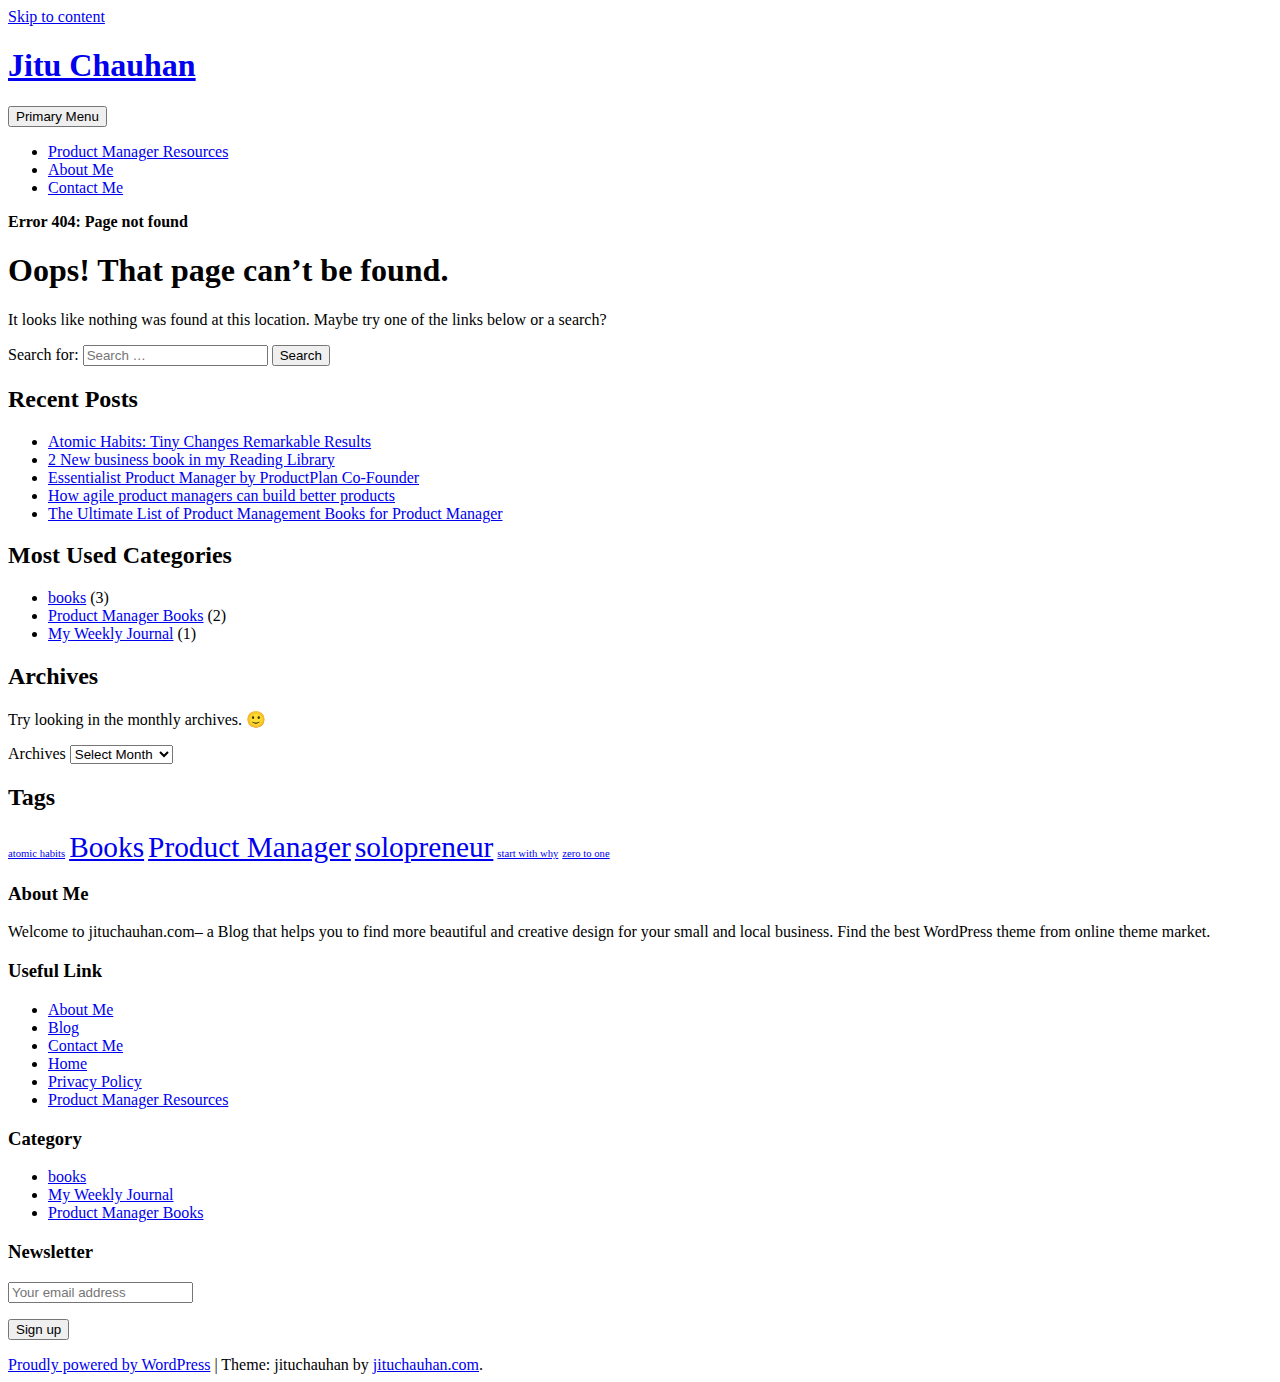
<file: css/img/fog_clouds_png_by_paradise234-d5czivb.html>
<!DOCTYPE html>
    <html lang="en-US">

    <head>
    	
   
        <meta name="google-site-verification" content="4KqxXLPDRgArLiUh4ZFZ0BLFW6n7QN0jibkjD7lBNMg" />
        <meta charset="UTF-8">
        <meta name="viewport" content="width=device-width, initial-scale=1">
        <link rel="profile" href="http://gmpg.org/xfn/11">
        <link href="https://fonts.googleapis.com/css?family=Open+Sans:300,400,400i,600,600i,700,700i,800" rel="stylesheet">
        <meta name='robots' content='noindex, follow' />

	<!-- This site is optimized with the Yoast SEO plugin v17.8 - https://yoast.com/wordpress/plugins/seo/ -->
	<title>Page not found - Jitu Chauhan</title>
	<meta property="og:locale" content="en_US" />
	<meta property="og:title" content="Page not found - Jitu Chauhan" />
	<meta property="og:site_name" content="Jitu Chauhan" />
	<script type="application/ld+json" class="yoast-schema-graph">{"@context":"https://schema.org","@graph":[{"@type":"WebSite","@id":"http://jituchauhan.com/#website","url":"http://jituchauhan.com/","name":"Jitu Chauhan","description":"","potentialAction":[{"@type":"SearchAction","target":{"@type":"EntryPoint","urlTemplate":"http://jituchauhan.com/?s={search_term_string}"},"query-input":"required name=search_term_string"}],"inLanguage":"en-US"}]}</script>
	<!-- / Yoast SEO plugin. -->


<link rel='dns-prefetch' href='//www.googletagmanager.com' />
<link rel='dns-prefetch' href='//maxcdn.bootstrapcdn.com' />
<link rel='dns-prefetch' href='//fonts.googleapis.com' />
<link rel='dns-prefetch' href='//s.w.org' />
<link rel="alternate" type="application/rss+xml" title="Jitu Chauhan &raquo; Feed" href="https://jituchauhan.com/feed/" />
<link rel="alternate" type="application/rss+xml" title="Jitu Chauhan &raquo; Comments Feed" href="https://jituchauhan.com/comments/feed/" />
		<script type="text/javascript">
			window._wpemojiSettings = {"baseUrl":"https:\/\/s.w.org\/images\/core\/emoji\/13.1.0\/72x72\/","ext":".png","svgUrl":"https:\/\/s.w.org\/images\/core\/emoji\/13.1.0\/svg\/","svgExt":".svg","source":{"concatemoji":"https:\/\/jituchauhan.com\/wp-includes\/js\/wp-emoji-release.min.js?ver=5.8.2"}};
			!function(e,a,t){var n,r,o,i=a.createElement("canvas"),p=i.getContext&&i.getContext("2d");function s(e,t){var a=String.fromCharCode;p.clearRect(0,0,i.width,i.height),p.fillText(a.apply(this,e),0,0);e=i.toDataURL();return p.clearRect(0,0,i.width,i.height),p.fillText(a.apply(this,t),0,0),e===i.toDataURL()}function c(e){var t=a.createElement("script");t.src=e,t.defer=t.type="text/javascript",a.getElementsByTagName("head")[0].appendChild(t)}for(o=Array("flag","emoji"),t.supports={everything:!0,everythingExceptFlag:!0},r=0;r<o.length;r++)t.supports[o[r]]=function(e){if(!p||!p.fillText)return!1;switch(p.textBaseline="top",p.font="600 32px Arial",e){case"flag":return s([127987,65039,8205,9895,65039],[127987,65039,8203,9895,65039])?!1:!s([55356,56826,55356,56819],[55356,56826,8203,55356,56819])&&!s([55356,57332,56128,56423,56128,56418,56128,56421,56128,56430,56128,56423,56128,56447],[55356,57332,8203,56128,56423,8203,56128,56418,8203,56128,56421,8203,56128,56430,8203,56128,56423,8203,56128,56447]);case"emoji":return!s([10084,65039,8205,55357,56613],[10084,65039,8203,55357,56613])}return!1}(o[r]),t.supports.everything=t.supports.everything&&t.supports[o[r]],"flag"!==o[r]&&(t.supports.everythingExceptFlag=t.supports.everythingExceptFlag&&t.supports[o[r]]);t.supports.everythingExceptFlag=t.supports.everythingExceptFlag&&!t.supports.flag,t.DOMReady=!1,t.readyCallback=function(){t.DOMReady=!0},t.supports.everything||(n=function(){t.readyCallback()},a.addEventListener?(a.addEventListener("DOMContentLoaded",n,!1),e.addEventListener("load",n,!1)):(e.attachEvent("onload",n),a.attachEvent("onreadystatechange",function(){"complete"===a.readyState&&t.readyCallback()})),(n=t.source||{}).concatemoji?c(n.concatemoji):n.wpemoji&&n.twemoji&&(c(n.twemoji),c(n.wpemoji)))}(window,document,window._wpemojiSettings);
		</script>
		<style type="text/css">
img.wp-smiley,
img.emoji {
	display: inline !important;
	border: none !important;
	box-shadow: none !important;
	height: 1em !important;
	width: 1em !important;
	margin: 0 .07em !important;
	vertical-align: -0.1em !important;
	background: none !important;
	padding: 0 !important;
}
</style>
	<link rel='stylesheet' id='wp-block-library-css'  href='https://jituchauhan.com/wp-includes/css/dist/block-library/style.min.css?ver=5.8.2' type='text/css' media='all' />
<link rel='stylesheet' id='contact-form-7-css'  href='https://jituchauhan.com/wp-content/plugins/contact-form-7/includes/css/styles.css?ver=5.5.3' type='text/css' media='all' />
<link rel='stylesheet' id='bootstrap-css'  href='https://jituchauhan.com/wp-content/themes/jituchauhan/css/bootstrap.min.css?ver=3.3.7' type='text/css' media='all' />
<link rel='stylesheet' id='jituchauhan-style-css'  href='https://jituchauhan.com/wp-content/themes/jituchauhan/style.css?ver=5.8.2' type='text/css' media='all' />
<link crossorigin="anonymous" rel='stylesheet' id='wpb-fa-css'  href='https://maxcdn.bootstrapcdn.com/font-awesome/4.4.0/css/font-awesome.min.css?ver=5.8.2' type='text/css' media='all' />
<link crossorigin="anonymous" rel='stylesheet' id=' add_google_fonts -css'  href='https://fonts.googleapis.com/css2?family=IBM+Plex+Sans%3Aital%2Cwght%400%2C100%3B0%2C200%3B0%2C300%3B0%2C400%3B0%2C500%3B0%2C600%3B0%2C700%3B1%2C100%3B1%2C200%3B1%2C300%3B1%2C400%3B1%2C500%3B1%2C600%3B1%2C700&#038;ver=5.8.2' type='text/css' media='all' />
<script type='text/javascript' src='https://jituchauhan.com/wp-includes/js/jquery/jquery.min.js?ver=3.6.0' id='jquery-core-js'></script>
<script type='text/javascript' src='https://jituchauhan.com/wp-includes/js/jquery/jquery-migrate.min.js?ver=3.3.2' id='jquery-migrate-js'></script>

<!-- Google Analytics snippet added by Site Kit -->
<script type='text/javascript' src='https://www.googletagmanager.com/gtag/js?id=UA-92805225-1' id='google_gtagjs-js' async></script>
<script type='text/javascript' id='google_gtagjs-js-after'>
window.dataLayer = window.dataLayer || [];function gtag(){dataLayer.push(arguments);}
gtag('set', 'linker', {"domains":["jituchauhan.com"]} );
gtag("js", new Date());
gtag("set", "developer_id.dZTNiMT", true);
gtag("config", "UA-92805225-1", {"anonymize_ip":true});
</script>

<!-- End Google Analytics snippet added by Site Kit -->
<link rel="https://api.w.org/" href="https://jituchauhan.com/wp-json/" /><link rel="EditURI" type="application/rsd+xml" title="RSD" href="https://jituchauhan.com/xmlrpc.php?rsd" />
<link rel="wlwmanifest" type="application/wlwmanifest+xml" href="https://jituchauhan.com/wp-includes/wlwmanifest.xml" /> 
<meta name="generator" content="WordPress 5.8.2" />
<meta name="generator" content="Site Kit by Google 1.48.1" />	<script>
		  (function(i,s,o,g,r,a,m){i['GoogleAnalyticsObject']=r;i[r]=i[r]||function(){
		  (i[r].q=i[r].q||[]).push(arguments)},i[r].l=1*new Date();a=s.createElement(o),
		  m=s.getElementsByTagName(o)[0];a.async=1;a.src=g;m.parentNode.insertBefore(a,m)
		  })(window,document,'script','https://www.google-analytics.com/analytics.js','ga');
		
		  ga('create', 'UA-92805225-1', 'auto');
		  ga('send', 'pageview');

	</script>
        
        


    <link rel="stylesheet" type="text/css" href="http://jituchauhan.com/wp-content/plugins/template-help-featured-templates/css/style.css" />
    <link rel="stylesheet" type="text/css" href="http://jituchauhan.com/wp-content/plugins/template-help-featured-templates/css/preview.css" />
    <script type="text/javascript">
        function html_entity_decode(str) {
            var ta = document.createElement("textarea");
            ta.innerHTML=str.replace(/</g,"&lt;").replace(/>/g,"&gt;");
            toReturn = ta.value;
            ta = null;
            return toReturn
        }
    </script>
    <!-- There is no amphtml version available for this URL. --><link rel="icon" href="https://jituchauhan.com/wp-content/uploads/2017/07/cropped-jituchauhan-32x32.png" sizes="32x32" />
<link rel="icon" href="https://jituchauhan.com/wp-content/uploads/2017/07/cropped-jituchauhan-192x192.png" sizes="192x192" />
<link rel="apple-touch-icon" href="https://jituchauhan.com/wp-content/uploads/2017/07/cropped-jituchauhan-180x180.png" />
<meta name="msapplication-TileImage" content="https://jituchauhan.com/wp-content/uploads/2017/07/cropped-jituchauhan-270x270.png" />
		<!-- Google AdSense Ad --->
		<script async src="//pagead2.googlesyndication.com/pagead/js/adsbygoogle.js"></script>
<script>
  (adsbygoogle = window.adsbygoogle || []).push({
    google_ad_client: "ca-pub-2256645353903872",
    enable_page_level_ads: true
  });
</script>
    </head>

    <body class="error404 wp-custom-logo hfeed">
    	
        <div id="page" class="site">
            <div class="header">
                <div class="container">
                <div class="row">
                        <a class="skip-link screen-reader-text" href="#content">
                            Skip to content                        </a>
                        <header id="masthead" class="site-header" role="banner">
                        
                        	
                            <div class="col-md-4">
                                <div class="site-branding">
                                	
                                                                            <h1 class="site-title"><a href="https://jituchauhan.com/" rel="home">Jitu Chauhan</a></h1>
                                                                        </div>
                                <!-- .site-branding -->
                            </div>
                            <div class="col-md-8">
                                <nav id="site-navigation" class="main-navigation" role="navigation">
                                    <button class="menu-toggle" aria-controls="primary-menu" aria-expanded="false">
                                        Primary Menu                                    </button>
                                    <div class="menu-primary-menu-container"><ul id="primary-menu" class="menu"><li id="menu-item-459" class="menu-item menu-item-type-post_type menu-item-object-page menu-item-459"><a href="https://jituchauhan.com/product-manager-resources/">Product Manager Resources</a></li>
<li id="menu-item-7" class="menu-item menu-item-type-post_type menu-item-object-page menu-item-7"><a href="https://jituchauhan.com/about-me/">About Me</a></li>
<li id="menu-item-176" class="menu-item menu-item-type-post_type menu-item-object-page menu-item-176"><a href="https://jituchauhan.com/contact-me/">Contact Me</a></li>
</ul></div>                                </nav>
                                <!-- #site-navigation -->
                            </div>
                        </header>
                        <!-- #masthead -->
                    </div>
            </div>
            </div>

			<div class="container"><div class="row"><div class="col-md-12"><p id="breadcrumbs" class="breadcrumbs"><span><strong class="breadcrumb_last" aria-current="page">Error 404: Page not found</strong></span></span></p></div></div></div>

            <div class="wrapper">
                <div class="container">
                    
                    <div id="content" class="site-content">
                        <div class="row">
			
	<div id="primary" class="content-area">
		<main id="main" class="site-main" role="main">

			<section class="error-404 not-found">
				<header class="page-header">
					<h1 class="page-title">Oops! That page can&rsquo;t be found.</h1>
				</header><!-- .page-header -->

				<div class="page-content">
					<p>It looks like nothing was found at this location. Maybe try one of the links below or a search?</p>

					<form role="search" method="get" class="search-form" action="https://jituchauhan.com/">
				<label>
					<span class="screen-reader-text">Search for:</span>
					<input type="search" class="search-field" placeholder="Search &hellip;" value="" name="s" />
				</label>
				<input type="submit" class="search-submit" value="Search" />
			</form>
		<div class="widget widget_recent_entries">
		<h2 class="widgettitle">Recent Posts</h2>
		<ul>
											<li>
					<a href="https://jituchauhan.com/atomic-habits-tiny-changes-remarkable-results/">Atomic Habits: Tiny Changes Remarkable Results</a>
									</li>
											<li>
					<a href="https://jituchauhan.com/2-new-business-book-in-my-reading-library/">2 New business book in my Reading Library</a>
									</li>
											<li>
					<a href="https://jituchauhan.com/essentialist-product-manager-by-productplan-co-founder/">Essentialist Product Manager by ProductPlan Co-Founder</a>
									</li>
											<li>
					<a href="https://jituchauhan.com/how-agile-product-managers-can-build-better-products/">How agile product managers can build better products</a>
									</li>
											<li>
					<a href="https://jituchauhan.com/the-ultimate-product-management-ebook-for-product-manager/">The Ultimate List of Product Management Books for Product Manager</a>
									</li>
					</ul>

		</div>
					<div class="widget widget_categories">
						<h2 class="widget-title">Most Used Categories</h2>
						<ul>
							<li class="cat-item cat-item-61"><a href="https://jituchauhan.com/category/books/">books</a> (3)
</li>
	<li class="cat-item cat-item-63"><a href="https://jituchauhan.com/category/product-manager-books/">Product Manager Books</a> (2)
</li>
	<li class="cat-item cat-item-64"><a href="https://jituchauhan.com/category/my-weekly-journal/">My Weekly Journal</a> (1)
</li>
						</ul>
					</div><!-- .widget -->

					<div class="widget widget_archive"><h2 class="widgettitle">Archives</h2><p>Try looking in the monthly archives. 🙂</p>		<label class="screen-reader-text" for="archives-dropdown--1">Archives</label>
		<select id="archives-dropdown--1" name="archive-dropdown">
			
			<option value="">Select Month</option>
				<option value='https://jituchauhan.com/2021/03/'> March 2021 </option>
	<option value='https://jituchauhan.com/2020/10/'> October 2020 </option>
	<option value='https://jituchauhan.com/2020/07/'> July 2020 </option>
	<option value='https://jituchauhan.com/2020/04/'> April 2020 </option>

		</select>

<script type="text/javascript">
/* <![CDATA[ */
(function() {
	var dropdown = document.getElementById( "archives-dropdown--1" );
	function onSelectChange() {
		if ( dropdown.options[ dropdown.selectedIndex ].value !== '' ) {
			document.location.href = this.options[ this.selectedIndex ].value;
		}
	}
	dropdown.onchange = onSelectChange;
})();
/* ]]> */
</script>
			</div><div class="widget widget_tag_cloud"><h2 class="widgettitle">Tags</h2><div class="tagcloud"><a href="https://jituchauhan.com/tag/atomic-habits/" class="tag-cloud-link tag-link-65 tag-link-position-1" style="font-size: 8pt;" aria-label="atomic habits (1 item)">atomic habits</a>
<a href="https://jituchauhan.com/tag/books/" class="tag-cloud-link tag-link-62 tag-link-position-2" style="font-size: 22pt;" aria-label="Books (2 items)">Books</a>
<a href="https://jituchauhan.com/tag/product-manager/" class="tag-cloud-link tag-link-59 tag-link-position-3" style="font-size: 22pt;" aria-label="Product Manager (2 items)">Product Manager</a>
<a href="https://jituchauhan.com/tag/solopreneur/" class="tag-cloud-link tag-link-66 tag-link-position-4" style="font-size: 22pt;" aria-label="solopreneur (2 items)">solopreneur</a>
<a href="https://jituchauhan.com/tag/start-with-why/" class="tag-cloud-link tag-link-68 tag-link-position-5" style="font-size: 8pt;" aria-label="start with why (1 item)">start with why</a>
<a href="https://jituchauhan.com/tag/zero-to-one/" class="tag-cloud-link tag-link-67 tag-link-position-6" style="font-size: 8pt;" aria-label="zero to one (1 item)">zero to one</a></div>
</div>
				</div><!-- .page-content -->
			</section><!-- .error-404 -->

		</main><!-- #main -->
	</div><!-- #primary -->


    </div><!-- #content -->

   
</div><!-- #page -->

</div>

<div class="footer">
    	<div class="container">
        <div class="row">
		 				<div id="text-2" class="widget-container widget_text col-md-3"><h3 class="widget-title">About Me</h3>			<div class="textwidget"><p>Welcome to jituchauhan.com– a Blog that helps you to find more beautiful and creative design for your small and local business. Find the best WordPress theme from online theme market.</p>
</div>
		</div><div id="pages-2" class="widget-container widget_pages col-md-3"><h3 class="widget-title">Useful Link</h3>
			<ul>
				<li class="page_item page-item-5"><a href="https://jituchauhan.com/about-me/">About Me</a></li>
<li class="page_item page-item-222"><a href="https://jituchauhan.com/blog/">Blog</a></li>
<li class="page_item page-item-174"><a href="https://jituchauhan.com/contact-me/">Contact Me</a></li>
<li class="page_item page-item-361"><a href="https://jituchauhan.com/home/">Home</a></li>
<li class="page_item page-item-241"><a href="https://jituchauhan.com/privacy-policy/">Privacy Policy</a></li>
<li class="page_item page-item-457"><a href="https://jituchauhan.com/product-manager-resources/">Product Manager Resources</a></li>
			</ul>

			</div><div id="categories-3" class="widget-container widget_categories col-md-3"><h3 class="widget-title">Category</h3>
			<ul>
					<li class="cat-item cat-item-61"><a href="https://jituchauhan.com/category/books/">books</a>
</li>
	<li class="cat-item cat-item-64"><a href="https://jituchauhan.com/category/my-weekly-journal/">My Weekly Journal</a>
</li>
	<li class="cat-item cat-item-63"><a href="https://jituchauhan.com/category/product-manager-books/">Product Manager Books</a>
</li>
			</ul>

			</div><div id="mc4wp_form_widget-3" class="widget-container widget_mc4wp_form_widget col-md-3"><h3 class="widget-title">Newsletter</h3><script>(function() {
	window.mc4wp = window.mc4wp || {
		listeners: [],
		forms: {
			on: function(evt, cb) {
				window.mc4wp.listeners.push(
					{
						event   : evt,
						callback: cb
					}
				);
			}
		}
	}
})();
</script><!-- Mailchimp for WordPress v4.8.6 - https://wordpress.org/plugins/mailchimp-for-wp/ --><form id="mc4wp-form-1" class="mc4wp-form mc4wp-form-277" method="post" data-id="277" data-name="Subscriber For Update" ><div class="mc4wp-form-fields"><p>
	<label></label>
	<input type="email" name="EMAIL" placeholder="Your email address" required/>
</p>

<p>
	<input type="submit" value="Sign up" />
</p></div><label style="display: none !important;">Leave this field empty if you're human: <input type="text" name="_mc4wp_honeypot" value="" tabindex="-1" autocomplete="off" /></label><input type="hidden" name="_mc4wp_timestamp" value="1640586750" /><input type="hidden" name="_mc4wp_form_id" value="277" /><input type="hidden" name="_mc4wp_form_element_id" value="mc4wp-form-1" /><div class="mc4wp-response"></div></form><!-- / Mailchimp for WordPress Plugin --></div>		 			</div>
    		<div class="row">
    			<div class="col-lg-12 col-md-12 col-sm-12 col-xs-12">
    				 <footer id="colophon" class="site-footer" role="contentinfo">
        <div class="site-info">
            <a href="https://wordpress.org/">Proudly powered by WordPress</a>
            <span class="sep"> | </span>
            Theme: jituchauhan by <a href="http://jituchauhan.com/" rel="designer" class="">jituchauhan.com</a>.        </div><!-- .site-info -->
         	
    </footer><!-- #colophon -->
    			</div>
    		</div>
    	</div>
</div>
<script>(function() {function maybePrefixUrlField() {
	if (this.value.trim() !== '' && this.value.indexOf('http') !== 0) {
		this.value = "http://" + this.value;
	}
}

var urlFields = document.querySelectorAll('.mc4wp-form input[type="url"]');
if (urlFields) {
	for (var j=0; j < urlFields.length; j++) {
		urlFields[j].addEventListener('blur', maybePrefixUrlField);
	}
}
})();</script><script type='text/javascript' src='https://jituchauhan.com/wp-includes/js/dist/vendor/regenerator-runtime.min.js?ver=0.13.7' id='regenerator-runtime-js'></script>
<script type='text/javascript' src='https://jituchauhan.com/wp-includes/js/dist/vendor/wp-polyfill.min.js?ver=3.15.0' id='wp-polyfill-js'></script>
<script type='text/javascript' id='contact-form-7-js-extra'>
/* <![CDATA[ */
var wpcf7 = {"api":{"root":"https:\/\/jituchauhan.com\/wp-json\/","namespace":"contact-form-7\/v1"}};
/* ]]> */
</script>
<script type='text/javascript' src='https://jituchauhan.com/wp-content/plugins/contact-form-7/includes/js/index.js?ver=5.5.3' id='contact-form-7-js'></script>
<script type='text/javascript' src='https://jituchauhan.com/wp-content/themes/jituchauhan/js/bootstrap.min.js?ver=3.3.7' id='bootstrapjs-js'></script>
<script type='text/javascript' src='https://jituchauhan.com/wp-content/themes/jituchauhan/js/navigation.js?ver=20151215' id='jituchauhan-navigation-js'></script>
<script type='text/javascript' src='https://jituchauhan.com/wp-content/themes/jituchauhan/js/skip-link-focus-fix.js?ver=20151215' id='jituchauhan-skip-link-focus-fix-js'></script>
<script type='text/javascript' src='https://jituchauhan.com/wp-includes/js/wp-embed.min.js?ver=5.8.2' id='wp-embed-js'></script>
<script type='text/javascript' defer src='https://jituchauhan.com/wp-content/plugins/mailchimp-for-wp/assets/js/forms.js?ver=4.8.6' id='mc4wp-forms-api-js'></script>

</body>
</html>
</file>
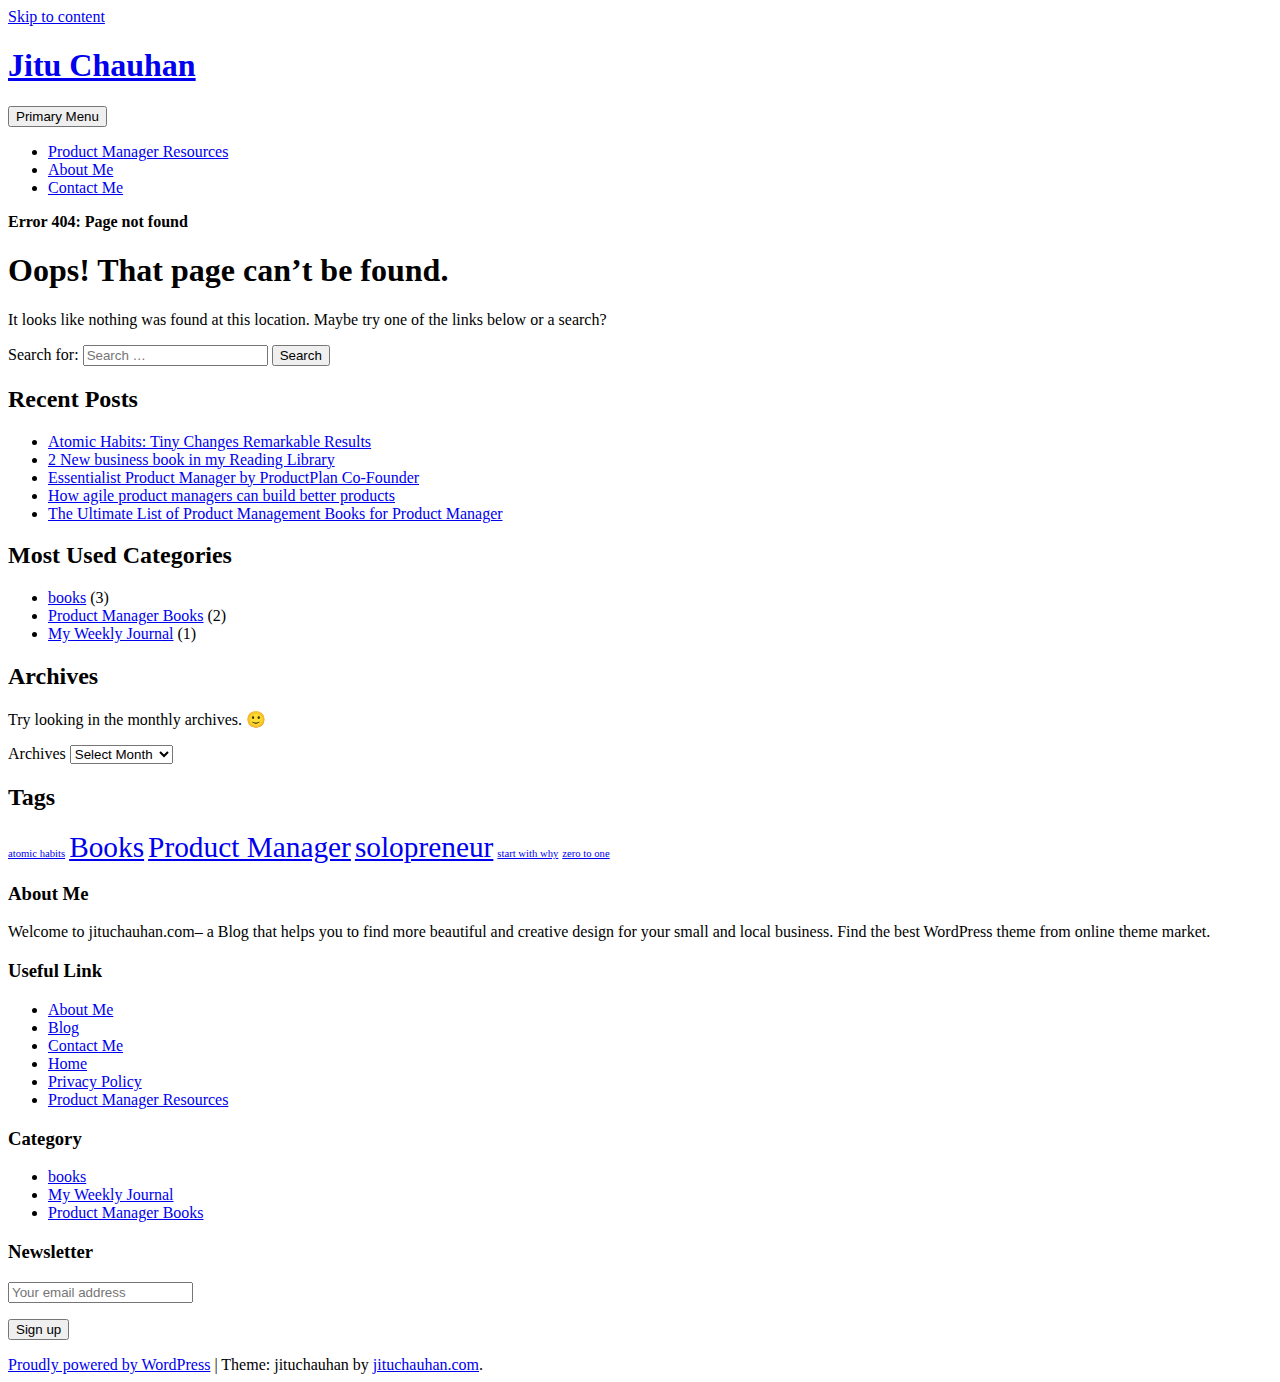
<file: css/img/grey_wash_wall.html>
<!DOCTYPE html>
    <html lang="en-US">

    <head>
    	
   
        <meta name="google-site-verification" content="4KqxXLPDRgArLiUh4ZFZ0BLFW6n7QN0jibkjD7lBNMg" />
        <meta charset="UTF-8">
        <meta name="viewport" content="width=device-width, initial-scale=1">
        <link rel="profile" href="http://gmpg.org/xfn/11">
        <link href="https://fonts.googleapis.com/css?family=Open+Sans:300,400,400i,600,600i,700,700i,800" rel="stylesheet">
        <meta name='robots' content='noindex, follow' />

	<!-- This site is optimized with the Yoast SEO plugin v17.8 - https://yoast.com/wordpress/plugins/seo/ -->
	<title>Page not found - Jitu Chauhan</title>
	<meta property="og:locale" content="en_US" />
	<meta property="og:title" content="Page not found - Jitu Chauhan" />
	<meta property="og:site_name" content="Jitu Chauhan" />
	<script type="application/ld+json" class="yoast-schema-graph">{"@context":"https://schema.org","@graph":[{"@type":"WebSite","@id":"http://jituchauhan.com/#website","url":"http://jituchauhan.com/","name":"Jitu Chauhan","description":"","potentialAction":[{"@type":"SearchAction","target":{"@type":"EntryPoint","urlTemplate":"http://jituchauhan.com/?s={search_term_string}"},"query-input":"required name=search_term_string"}],"inLanguage":"en-US"}]}</script>
	<!-- / Yoast SEO plugin. -->


<link rel='dns-prefetch' href='//www.googletagmanager.com' />
<link rel='dns-prefetch' href='//maxcdn.bootstrapcdn.com' />
<link rel='dns-prefetch' href='//fonts.googleapis.com' />
<link rel='dns-prefetch' href='//s.w.org' />
<link rel="alternate" type="application/rss+xml" title="Jitu Chauhan &raquo; Feed" href="https://jituchauhan.com/feed/" />
<link rel="alternate" type="application/rss+xml" title="Jitu Chauhan &raquo; Comments Feed" href="https://jituchauhan.com/comments/feed/" />
		<script type="text/javascript">
			window._wpemojiSettings = {"baseUrl":"https:\/\/s.w.org\/images\/core\/emoji\/13.1.0\/72x72\/","ext":".png","svgUrl":"https:\/\/s.w.org\/images\/core\/emoji\/13.1.0\/svg\/","svgExt":".svg","source":{"concatemoji":"https:\/\/jituchauhan.com\/wp-includes\/js\/wp-emoji-release.min.js?ver=5.8.2"}};
			!function(e,a,t){var n,r,o,i=a.createElement("canvas"),p=i.getContext&&i.getContext("2d");function s(e,t){var a=String.fromCharCode;p.clearRect(0,0,i.width,i.height),p.fillText(a.apply(this,e),0,0);e=i.toDataURL();return p.clearRect(0,0,i.width,i.height),p.fillText(a.apply(this,t),0,0),e===i.toDataURL()}function c(e){var t=a.createElement("script");t.src=e,t.defer=t.type="text/javascript",a.getElementsByTagName("head")[0].appendChild(t)}for(o=Array("flag","emoji"),t.supports={everything:!0,everythingExceptFlag:!0},r=0;r<o.length;r++)t.supports[o[r]]=function(e){if(!p||!p.fillText)return!1;switch(p.textBaseline="top",p.font="600 32px Arial",e){case"flag":return s([127987,65039,8205,9895,65039],[127987,65039,8203,9895,65039])?!1:!s([55356,56826,55356,56819],[55356,56826,8203,55356,56819])&&!s([55356,57332,56128,56423,56128,56418,56128,56421,56128,56430,56128,56423,56128,56447],[55356,57332,8203,56128,56423,8203,56128,56418,8203,56128,56421,8203,56128,56430,8203,56128,56423,8203,56128,56447]);case"emoji":return!s([10084,65039,8205,55357,56613],[10084,65039,8203,55357,56613])}return!1}(o[r]),t.supports.everything=t.supports.everything&&t.supports[o[r]],"flag"!==o[r]&&(t.supports.everythingExceptFlag=t.supports.everythingExceptFlag&&t.supports[o[r]]);t.supports.everythingExceptFlag=t.supports.everythingExceptFlag&&!t.supports.flag,t.DOMReady=!1,t.readyCallback=function(){t.DOMReady=!0},t.supports.everything||(n=function(){t.readyCallback()},a.addEventListener?(a.addEventListener("DOMContentLoaded",n,!1),e.addEventListener("load",n,!1)):(e.attachEvent("onload",n),a.attachEvent("onreadystatechange",function(){"complete"===a.readyState&&t.readyCallback()})),(n=t.source||{}).concatemoji?c(n.concatemoji):n.wpemoji&&n.twemoji&&(c(n.twemoji),c(n.wpemoji)))}(window,document,window._wpemojiSettings);
		</script>
		<style type="text/css">
img.wp-smiley,
img.emoji {
	display: inline !important;
	border: none !important;
	box-shadow: none !important;
	height: 1em !important;
	width: 1em !important;
	margin: 0 .07em !important;
	vertical-align: -0.1em !important;
	background: none !important;
	padding: 0 !important;
}
</style>
	<link rel='stylesheet' id='wp-block-library-css'  href='https://jituchauhan.com/wp-includes/css/dist/block-library/style.min.css?ver=5.8.2' type='text/css' media='all' />
<link rel='stylesheet' id='contact-form-7-css'  href='https://jituchauhan.com/wp-content/plugins/contact-form-7/includes/css/styles.css?ver=5.5.3' type='text/css' media='all' />
<link rel='stylesheet' id='bootstrap-css'  href='https://jituchauhan.com/wp-content/themes/jituchauhan/css/bootstrap.min.css?ver=3.3.7' type='text/css' media='all' />
<link rel='stylesheet' id='jituchauhan-style-css'  href='https://jituchauhan.com/wp-content/themes/jituchauhan/style.css?ver=5.8.2' type='text/css' media='all' />
<link crossorigin="anonymous" rel='stylesheet' id='wpb-fa-css'  href='https://maxcdn.bootstrapcdn.com/font-awesome/4.4.0/css/font-awesome.min.css?ver=5.8.2' type='text/css' media='all' />
<link crossorigin="anonymous" rel='stylesheet' id=' add_google_fonts -css'  href='https://fonts.googleapis.com/css2?family=IBM+Plex+Sans%3Aital%2Cwght%400%2C100%3B0%2C200%3B0%2C300%3B0%2C400%3B0%2C500%3B0%2C600%3B0%2C700%3B1%2C100%3B1%2C200%3B1%2C300%3B1%2C400%3B1%2C500%3B1%2C600%3B1%2C700&#038;ver=5.8.2' type='text/css' media='all' />
<script type='text/javascript' src='https://jituchauhan.com/wp-includes/js/jquery/jquery.min.js?ver=3.6.0' id='jquery-core-js'></script>
<script type='text/javascript' src='https://jituchauhan.com/wp-includes/js/jquery/jquery-migrate.min.js?ver=3.3.2' id='jquery-migrate-js'></script>

<!-- Google Analytics snippet added by Site Kit -->
<script type='text/javascript' src='https://www.googletagmanager.com/gtag/js?id=UA-92805225-1' id='google_gtagjs-js' async></script>
<script type='text/javascript' id='google_gtagjs-js-after'>
window.dataLayer = window.dataLayer || [];function gtag(){dataLayer.push(arguments);}
gtag('set', 'linker', {"domains":["jituchauhan.com"]} );
gtag("js", new Date());
gtag("set", "developer_id.dZTNiMT", true);
gtag("config", "UA-92805225-1", {"anonymize_ip":true});
</script>

<!-- End Google Analytics snippet added by Site Kit -->
<link rel="https://api.w.org/" href="https://jituchauhan.com/wp-json/" /><link rel="EditURI" type="application/rsd+xml" title="RSD" href="https://jituchauhan.com/xmlrpc.php?rsd" />
<link rel="wlwmanifest" type="application/wlwmanifest+xml" href="https://jituchauhan.com/wp-includes/wlwmanifest.xml" /> 
<meta name="generator" content="WordPress 5.8.2" />
<meta name="generator" content="Site Kit by Google 1.48.1" />	<script>
		  (function(i,s,o,g,r,a,m){i['GoogleAnalyticsObject']=r;i[r]=i[r]||function(){
		  (i[r].q=i[r].q||[]).push(arguments)},i[r].l=1*new Date();a=s.createElement(o),
		  m=s.getElementsByTagName(o)[0];a.async=1;a.src=g;m.parentNode.insertBefore(a,m)
		  })(window,document,'script','https://www.google-analytics.com/analytics.js','ga');
		
		  ga('create', 'UA-92805225-1', 'auto');
		  ga('send', 'pageview');

	</script>
        
        


    <link rel="stylesheet" type="text/css" href="http://jituchauhan.com/wp-content/plugins/template-help-featured-templates/css/style.css" />
    <link rel="stylesheet" type="text/css" href="http://jituchauhan.com/wp-content/plugins/template-help-featured-templates/css/preview.css" />
    <script type="text/javascript">
        function html_entity_decode(str) {
            var ta = document.createElement("textarea");
            ta.innerHTML=str.replace(/</g,"&lt;").replace(/>/g,"&gt;");
            toReturn = ta.value;
            ta = null;
            return toReturn
        }
    </script>
    <!-- There is no amphtml version available for this URL. --><link rel="icon" href="https://jituchauhan.com/wp-content/uploads/2017/07/cropped-jituchauhan-32x32.png" sizes="32x32" />
<link rel="icon" href="https://jituchauhan.com/wp-content/uploads/2017/07/cropped-jituchauhan-192x192.png" sizes="192x192" />
<link rel="apple-touch-icon" href="https://jituchauhan.com/wp-content/uploads/2017/07/cropped-jituchauhan-180x180.png" />
<meta name="msapplication-TileImage" content="https://jituchauhan.com/wp-content/uploads/2017/07/cropped-jituchauhan-270x270.png" />
		<!-- Google AdSense Ad --->
		<script async src="//pagead2.googlesyndication.com/pagead/js/adsbygoogle.js"></script>
<script>
  (adsbygoogle = window.adsbygoogle || []).push({
    google_ad_client: "ca-pub-2256645353903872",
    enable_page_level_ads: true
  });
</script>
    </head>

    <body class="error404 wp-custom-logo hfeed">
    	
        <div id="page" class="site">
            <div class="header">
                <div class="container">
                <div class="row">
                        <a class="skip-link screen-reader-text" href="#content">
                            Skip to content                        </a>
                        <header id="masthead" class="site-header" role="banner">
                        
                        	
                            <div class="col-md-4">
                                <div class="site-branding">
                                	
                                                                            <h1 class="site-title"><a href="https://jituchauhan.com/" rel="home">Jitu Chauhan</a></h1>
                                                                        </div>
                                <!-- .site-branding -->
                            </div>
                            <div class="col-md-8">
                                <nav id="site-navigation" class="main-navigation" role="navigation">
                                    <button class="menu-toggle" aria-controls="primary-menu" aria-expanded="false">
                                        Primary Menu                                    </button>
                                    <div class="menu-primary-menu-container"><ul id="primary-menu" class="menu"><li id="menu-item-459" class="menu-item menu-item-type-post_type menu-item-object-page menu-item-459"><a href="https://jituchauhan.com/product-manager-resources/">Product Manager Resources</a></li>
<li id="menu-item-7" class="menu-item menu-item-type-post_type menu-item-object-page menu-item-7"><a href="https://jituchauhan.com/about-me/">About Me</a></li>
<li id="menu-item-176" class="menu-item menu-item-type-post_type menu-item-object-page menu-item-176"><a href="https://jituchauhan.com/contact-me/">Contact Me</a></li>
</ul></div>                                </nav>
                                <!-- #site-navigation -->
                            </div>
                        </header>
                        <!-- #masthead -->
                    </div>
            </div>
            </div>

			<div class="container"><div class="row"><div class="col-md-12"><p id="breadcrumbs" class="breadcrumbs"><span><strong class="breadcrumb_last" aria-current="page">Error 404: Page not found</strong></span></span></p></div></div></div>

            <div class="wrapper">
                <div class="container">
                    
                    <div id="content" class="site-content">
                        <div class="row">
			
	<div id="primary" class="content-area">
		<main id="main" class="site-main" role="main">

			<section class="error-404 not-found">
				<header class="page-header">
					<h1 class="page-title">Oops! That page can&rsquo;t be found.</h1>
				</header><!-- .page-header -->

				<div class="page-content">
					<p>It looks like nothing was found at this location. Maybe try one of the links below or a search?</p>

					<form role="search" method="get" class="search-form" action="https://jituchauhan.com/">
				<label>
					<span class="screen-reader-text">Search for:</span>
					<input type="search" class="search-field" placeholder="Search &hellip;" value="" name="s" />
				</label>
				<input type="submit" class="search-submit" value="Search" />
			</form>
		<div class="widget widget_recent_entries">
		<h2 class="widgettitle">Recent Posts</h2>
		<ul>
											<li>
					<a href="https://jituchauhan.com/atomic-habits-tiny-changes-remarkable-results/">Atomic Habits: Tiny Changes Remarkable Results</a>
									</li>
											<li>
					<a href="https://jituchauhan.com/2-new-business-book-in-my-reading-library/">2 New business book in my Reading Library</a>
									</li>
											<li>
					<a href="https://jituchauhan.com/essentialist-product-manager-by-productplan-co-founder/">Essentialist Product Manager by ProductPlan Co-Founder</a>
									</li>
											<li>
					<a href="https://jituchauhan.com/how-agile-product-managers-can-build-better-products/">How agile product managers can build better products</a>
									</li>
											<li>
					<a href="https://jituchauhan.com/the-ultimate-product-management-ebook-for-product-manager/">The Ultimate List of Product Management Books for Product Manager</a>
									</li>
					</ul>

		</div>
					<div class="widget widget_categories">
						<h2 class="widget-title">Most Used Categories</h2>
						<ul>
							<li class="cat-item cat-item-61"><a href="https://jituchauhan.com/category/books/">books</a> (3)
</li>
	<li class="cat-item cat-item-63"><a href="https://jituchauhan.com/category/product-manager-books/">Product Manager Books</a> (2)
</li>
	<li class="cat-item cat-item-64"><a href="https://jituchauhan.com/category/my-weekly-journal/">My Weekly Journal</a> (1)
</li>
						</ul>
					</div><!-- .widget -->

					<div class="widget widget_archive"><h2 class="widgettitle">Archives</h2><p>Try looking in the monthly archives. 🙂</p>		<label class="screen-reader-text" for="archives-dropdown--1">Archives</label>
		<select id="archives-dropdown--1" name="archive-dropdown">
			
			<option value="">Select Month</option>
				<option value='https://jituchauhan.com/2021/03/'> March 2021 </option>
	<option value='https://jituchauhan.com/2020/10/'> October 2020 </option>
	<option value='https://jituchauhan.com/2020/07/'> July 2020 </option>
	<option value='https://jituchauhan.com/2020/04/'> April 2020 </option>

		</select>

<script type="text/javascript">
/* <![CDATA[ */
(function() {
	var dropdown = document.getElementById( "archives-dropdown--1" );
	function onSelectChange() {
		if ( dropdown.options[ dropdown.selectedIndex ].value !== '' ) {
			document.location.href = this.options[ this.selectedIndex ].value;
		}
	}
	dropdown.onchange = onSelectChange;
})();
/* ]]> */
</script>
			</div><div class="widget widget_tag_cloud"><h2 class="widgettitle">Tags</h2><div class="tagcloud"><a href="https://jituchauhan.com/tag/atomic-habits/" class="tag-cloud-link tag-link-65 tag-link-position-1" style="font-size: 8pt;" aria-label="atomic habits (1 item)">atomic habits</a>
<a href="https://jituchauhan.com/tag/books/" class="tag-cloud-link tag-link-62 tag-link-position-2" style="font-size: 22pt;" aria-label="Books (2 items)">Books</a>
<a href="https://jituchauhan.com/tag/product-manager/" class="tag-cloud-link tag-link-59 tag-link-position-3" style="font-size: 22pt;" aria-label="Product Manager (2 items)">Product Manager</a>
<a href="https://jituchauhan.com/tag/solopreneur/" class="tag-cloud-link tag-link-66 tag-link-position-4" style="font-size: 22pt;" aria-label="solopreneur (2 items)">solopreneur</a>
<a href="https://jituchauhan.com/tag/start-with-why/" class="tag-cloud-link tag-link-68 tag-link-position-5" style="font-size: 8pt;" aria-label="start with why (1 item)">start with why</a>
<a href="https://jituchauhan.com/tag/zero-to-one/" class="tag-cloud-link tag-link-67 tag-link-position-6" style="font-size: 8pt;" aria-label="zero to one (1 item)">zero to one</a></div>
</div>
				</div><!-- .page-content -->
			</section><!-- .error-404 -->

		</main><!-- #main -->
	</div><!-- #primary -->


    </div><!-- #content -->

   
</div><!-- #page -->

</div>

<div class="footer">
    	<div class="container">
        <div class="row">
		 				<div id="text-2" class="widget-container widget_text col-md-3"><h3 class="widget-title">About Me</h3>			<div class="textwidget"><p>Welcome to jituchauhan.com– a Blog that helps you to find more beautiful and creative design for your small and local business. Find the best WordPress theme from online theme market.</p>
</div>
		</div><div id="pages-2" class="widget-container widget_pages col-md-3"><h3 class="widget-title">Useful Link</h3>
			<ul>
				<li class="page_item page-item-5"><a href="https://jituchauhan.com/about-me/">About Me</a></li>
<li class="page_item page-item-222"><a href="https://jituchauhan.com/blog/">Blog</a></li>
<li class="page_item page-item-174"><a href="https://jituchauhan.com/contact-me/">Contact Me</a></li>
<li class="page_item page-item-361"><a href="https://jituchauhan.com/home/">Home</a></li>
<li class="page_item page-item-241"><a href="https://jituchauhan.com/privacy-policy/">Privacy Policy</a></li>
<li class="page_item page-item-457"><a href="https://jituchauhan.com/product-manager-resources/">Product Manager Resources</a></li>
			</ul>

			</div><div id="categories-3" class="widget-container widget_categories col-md-3"><h3 class="widget-title">Category</h3>
			<ul>
					<li class="cat-item cat-item-61"><a href="https://jituchauhan.com/category/books/">books</a>
</li>
	<li class="cat-item cat-item-64"><a href="https://jituchauhan.com/category/my-weekly-journal/">My Weekly Journal</a>
</li>
	<li class="cat-item cat-item-63"><a href="https://jituchauhan.com/category/product-manager-books/">Product Manager Books</a>
</li>
			</ul>

			</div><div id="mc4wp_form_widget-3" class="widget-container widget_mc4wp_form_widget col-md-3"><h3 class="widget-title">Newsletter</h3><script>(function() {
	window.mc4wp = window.mc4wp || {
		listeners: [],
		forms: {
			on: function(evt, cb) {
				window.mc4wp.listeners.push(
					{
						event   : evt,
						callback: cb
					}
				);
			}
		}
	}
})();
</script><!-- Mailchimp for WordPress v4.8.6 - https://wordpress.org/plugins/mailchimp-for-wp/ --><form id="mc4wp-form-1" class="mc4wp-form mc4wp-form-277" method="post" data-id="277" data-name="Subscriber For Update" ><div class="mc4wp-form-fields"><p>
	<label></label>
	<input type="email" name="EMAIL" placeholder="Your email address" required/>
</p>

<p>
	<input type="submit" value="Sign up" />
</p></div><label style="display: none !important;">Leave this field empty if you're human: <input type="text" name="_mc4wp_honeypot" value="" tabindex="-1" autocomplete="off" /></label><input type="hidden" name="_mc4wp_timestamp" value="1640586749" /><input type="hidden" name="_mc4wp_form_id" value="277" /><input type="hidden" name="_mc4wp_form_element_id" value="mc4wp-form-1" /><div class="mc4wp-response"></div></form><!-- / Mailchimp for WordPress Plugin --></div>		 			</div>
    		<div class="row">
    			<div class="col-lg-12 col-md-12 col-sm-12 col-xs-12">
    				 <footer id="colophon" class="site-footer" role="contentinfo">
        <div class="site-info">
            <a href="https://wordpress.org/">Proudly powered by WordPress</a>
            <span class="sep"> | </span>
            Theme: jituchauhan by <a href="http://jituchauhan.com/" rel="designer" class="">jituchauhan.com</a>.        </div><!-- .site-info -->
         	
    </footer><!-- #colophon -->
    			</div>
    		</div>
    	</div>
</div>
<script>(function() {function maybePrefixUrlField() {
	if (this.value.trim() !== '' && this.value.indexOf('http') !== 0) {
		this.value = "http://" + this.value;
	}
}

var urlFields = document.querySelectorAll('.mc4wp-form input[type="url"]');
if (urlFields) {
	for (var j=0; j < urlFields.length; j++) {
		urlFields[j].addEventListener('blur', maybePrefixUrlField);
	}
}
})();</script><script type='text/javascript' src='https://jituchauhan.com/wp-includes/js/dist/vendor/regenerator-runtime.min.js?ver=0.13.7' id='regenerator-runtime-js'></script>
<script type='text/javascript' src='https://jituchauhan.com/wp-includes/js/dist/vendor/wp-polyfill.min.js?ver=3.15.0' id='wp-polyfill-js'></script>
<script type='text/javascript' id='contact-form-7-js-extra'>
/* <![CDATA[ */
var wpcf7 = {"api":{"root":"https:\/\/jituchauhan.com\/wp-json\/","namespace":"contact-form-7\/v1"}};
/* ]]> */
</script>
<script type='text/javascript' src='https://jituchauhan.com/wp-content/plugins/contact-form-7/includes/js/index.js?ver=5.5.3' id='contact-form-7-js'></script>
<script type='text/javascript' src='https://jituchauhan.com/wp-content/themes/jituchauhan/js/bootstrap.min.js?ver=3.3.7' id='bootstrapjs-js'></script>
<script type='text/javascript' src='https://jituchauhan.com/wp-content/themes/jituchauhan/js/navigation.js?ver=20151215' id='jituchauhan-navigation-js'></script>
<script type='text/javascript' src='https://jituchauhan.com/wp-content/themes/jituchauhan/js/skip-link-focus-fix.js?ver=20151215' id='jituchauhan-skip-link-focus-fix-js'></script>
<script type='text/javascript' src='https://jituchauhan.com/wp-includes/js/wp-embed.min.js?ver=5.8.2' id='wp-embed-js'></script>
<script type='text/javascript' defer src='https://jituchauhan.com/wp-content/plugins/mailchimp-for-wp/assets/js/forms.js?ver=4.8.6' id='mc4wp-forms-api-js'></script>

</body>
</html>
</file>
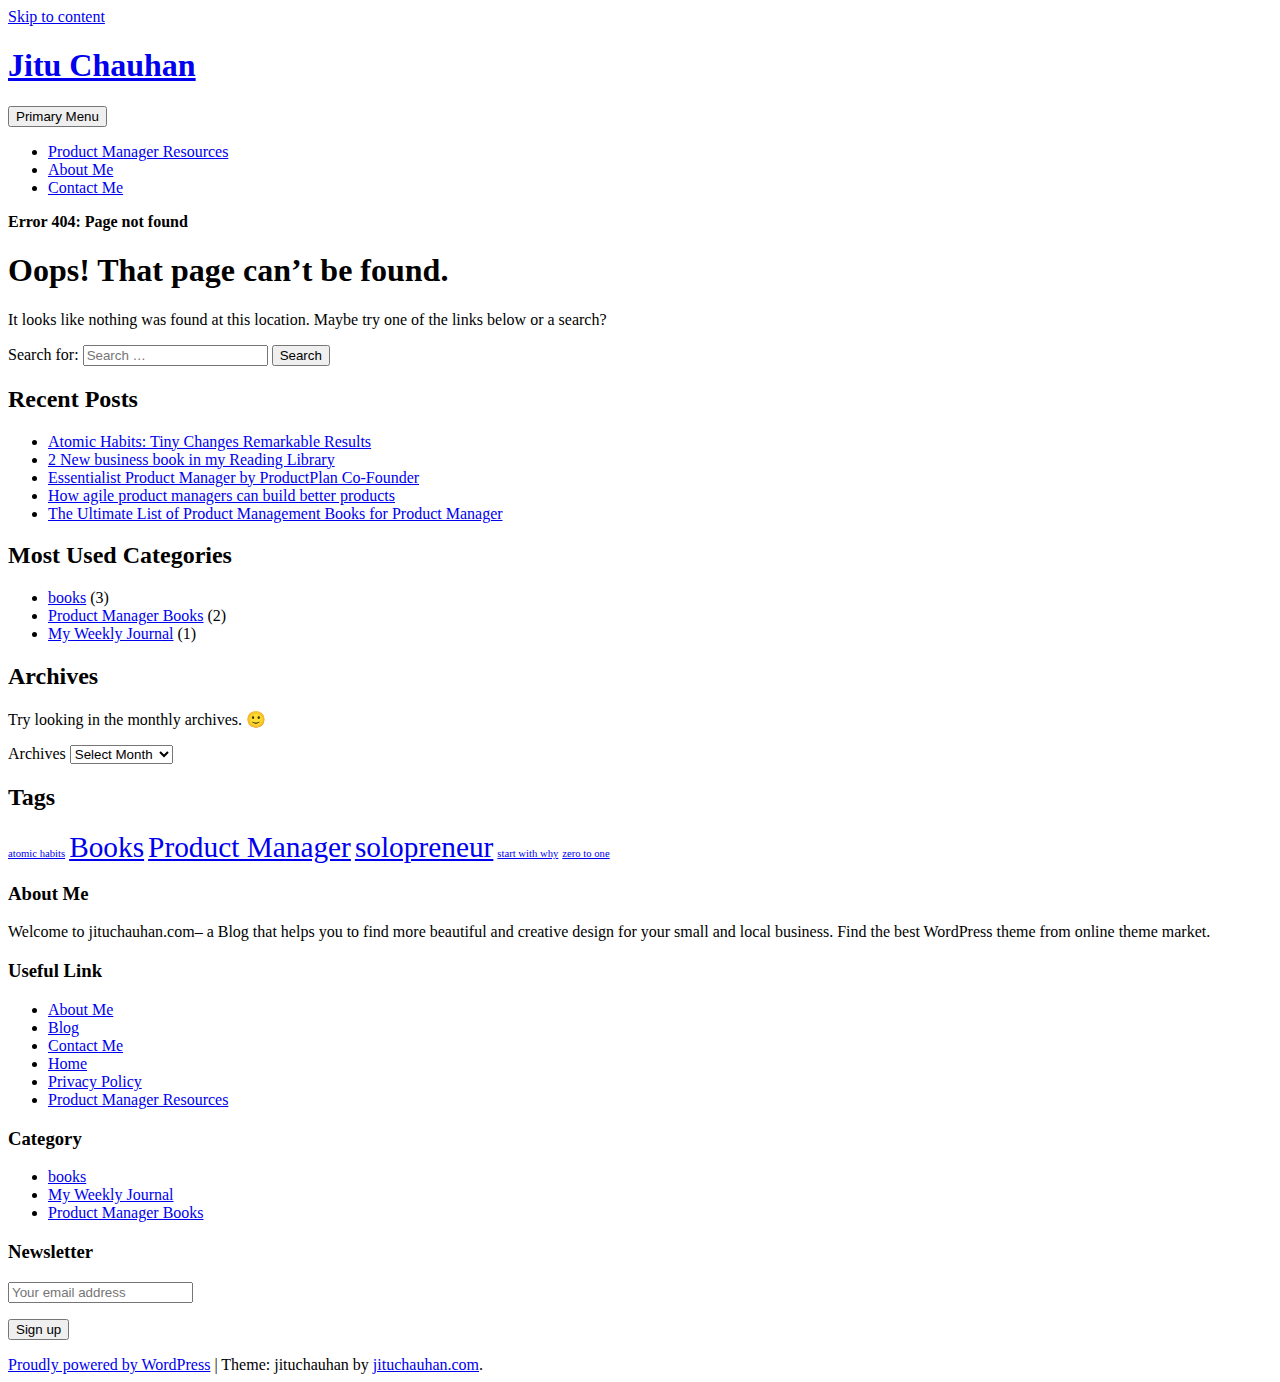
<file: email-template/images/favicon.html>
<!DOCTYPE html>
    <html lang="en-US">

    <head>
    	
   
        <meta name="google-site-verification" content="4KqxXLPDRgArLiUh4ZFZ0BLFW6n7QN0jibkjD7lBNMg" />
        <meta charset="UTF-8">
        <meta name="viewport" content="width=device-width, initial-scale=1">
        <link rel="profile" href="http://gmpg.org/xfn/11">
        <link href="https://fonts.googleapis.com/css?family=Open+Sans:300,400,400i,600,600i,700,700i,800" rel="stylesheet">
        <meta name='robots' content='noindex, follow' />

	<!-- This site is optimized with the Yoast SEO plugin v17.8 - https://yoast.com/wordpress/plugins/seo/ -->
	<title>Page not found - Jitu Chauhan</title>
	<meta property="og:locale" content="en_US" />
	<meta property="og:title" content="Page not found - Jitu Chauhan" />
	<meta property="og:site_name" content="Jitu Chauhan" />
	<script type="application/ld+json" class="yoast-schema-graph">{"@context":"https://schema.org","@graph":[{"@type":"WebSite","@id":"http://jituchauhan.com/#website","url":"http://jituchauhan.com/","name":"Jitu Chauhan","description":"","potentialAction":[{"@type":"SearchAction","target":{"@type":"EntryPoint","urlTemplate":"http://jituchauhan.com/?s={search_term_string}"},"query-input":"required name=search_term_string"}],"inLanguage":"en-US"}]}</script>
	<!-- / Yoast SEO plugin. -->


<link rel='dns-prefetch' href='//www.googletagmanager.com' />
<link rel='dns-prefetch' href='//maxcdn.bootstrapcdn.com' />
<link rel='dns-prefetch' href='//fonts.googleapis.com' />
<link rel='dns-prefetch' href='//s.w.org' />
<link rel="alternate" type="application/rss+xml" title="Jitu Chauhan &raquo; Feed" href="https://jituchauhan.com/feed/" />
<link rel="alternate" type="application/rss+xml" title="Jitu Chauhan &raquo; Comments Feed" href="https://jituchauhan.com/comments/feed/" />
		<script type="text/javascript">
			window._wpemojiSettings = {"baseUrl":"https:\/\/s.w.org\/images\/core\/emoji\/13.1.0\/72x72\/","ext":".png","svgUrl":"https:\/\/s.w.org\/images\/core\/emoji\/13.1.0\/svg\/","svgExt":".svg","source":{"concatemoji":"https:\/\/jituchauhan.com\/wp-includes\/js\/wp-emoji-release.min.js?ver=5.8.2"}};
			!function(e,a,t){var n,r,o,i=a.createElement("canvas"),p=i.getContext&&i.getContext("2d");function s(e,t){var a=String.fromCharCode;p.clearRect(0,0,i.width,i.height),p.fillText(a.apply(this,e),0,0);e=i.toDataURL();return p.clearRect(0,0,i.width,i.height),p.fillText(a.apply(this,t),0,0),e===i.toDataURL()}function c(e){var t=a.createElement("script");t.src=e,t.defer=t.type="text/javascript",a.getElementsByTagName("head")[0].appendChild(t)}for(o=Array("flag","emoji"),t.supports={everything:!0,everythingExceptFlag:!0},r=0;r<o.length;r++)t.supports[o[r]]=function(e){if(!p||!p.fillText)return!1;switch(p.textBaseline="top",p.font="600 32px Arial",e){case"flag":return s([127987,65039,8205,9895,65039],[127987,65039,8203,9895,65039])?!1:!s([55356,56826,55356,56819],[55356,56826,8203,55356,56819])&&!s([55356,57332,56128,56423,56128,56418,56128,56421,56128,56430,56128,56423,56128,56447],[55356,57332,8203,56128,56423,8203,56128,56418,8203,56128,56421,8203,56128,56430,8203,56128,56423,8203,56128,56447]);case"emoji":return!s([10084,65039,8205,55357,56613],[10084,65039,8203,55357,56613])}return!1}(o[r]),t.supports.everything=t.supports.everything&&t.supports[o[r]],"flag"!==o[r]&&(t.supports.everythingExceptFlag=t.supports.everythingExceptFlag&&t.supports[o[r]]);t.supports.everythingExceptFlag=t.supports.everythingExceptFlag&&!t.supports.flag,t.DOMReady=!1,t.readyCallback=function(){t.DOMReady=!0},t.supports.everything||(n=function(){t.readyCallback()},a.addEventListener?(a.addEventListener("DOMContentLoaded",n,!1),e.addEventListener("load",n,!1)):(e.attachEvent("onload",n),a.attachEvent("onreadystatechange",function(){"complete"===a.readyState&&t.readyCallback()})),(n=t.source||{}).concatemoji?c(n.concatemoji):n.wpemoji&&n.twemoji&&(c(n.twemoji),c(n.wpemoji)))}(window,document,window._wpemojiSettings);
		</script>
		<style type="text/css">
img.wp-smiley,
img.emoji {
	display: inline !important;
	border: none !important;
	box-shadow: none !important;
	height: 1em !important;
	width: 1em !important;
	margin: 0 .07em !important;
	vertical-align: -0.1em !important;
	background: none !important;
	padding: 0 !important;
}
</style>
	<link rel='stylesheet' id='wp-block-library-css'  href='https://jituchauhan.com/wp-includes/css/dist/block-library/style.min.css?ver=5.8.2' type='text/css' media='all' />
<link rel='stylesheet' id='contact-form-7-css'  href='https://jituchauhan.com/wp-content/plugins/contact-form-7/includes/css/styles.css?ver=5.5.3' type='text/css' media='all' />
<link rel='stylesheet' id='bootstrap-css'  href='https://jituchauhan.com/wp-content/themes/jituchauhan/css/bootstrap.min.css?ver=3.3.7' type='text/css' media='all' />
<link rel='stylesheet' id='jituchauhan-style-css'  href='https://jituchauhan.com/wp-content/themes/jituchauhan/style.css?ver=5.8.2' type='text/css' media='all' />
<link crossorigin="anonymous" rel='stylesheet' id='wpb-fa-css'  href='https://maxcdn.bootstrapcdn.com/font-awesome/4.4.0/css/font-awesome.min.css?ver=5.8.2' type='text/css' media='all' />
<link crossorigin="anonymous" rel='stylesheet' id=' add_google_fonts -css'  href='https://fonts.googleapis.com/css2?family=IBM+Plex+Sans%3Aital%2Cwght%400%2C100%3B0%2C200%3B0%2C300%3B0%2C400%3B0%2C500%3B0%2C600%3B0%2C700%3B1%2C100%3B1%2C200%3B1%2C300%3B1%2C400%3B1%2C500%3B1%2C600%3B1%2C700&#038;ver=5.8.2' type='text/css' media='all' />
<script type='text/javascript' src='https://jituchauhan.com/wp-includes/js/jquery/jquery.min.js?ver=3.6.0' id='jquery-core-js'></script>
<script type='text/javascript' src='https://jituchauhan.com/wp-includes/js/jquery/jquery-migrate.min.js?ver=3.3.2' id='jquery-migrate-js'></script>

<!-- Google Analytics snippet added by Site Kit -->
<script type='text/javascript' src='https://www.googletagmanager.com/gtag/js?id=UA-92805225-1' id='google_gtagjs-js' async></script>
<script type='text/javascript' id='google_gtagjs-js-after'>
window.dataLayer = window.dataLayer || [];function gtag(){dataLayer.push(arguments);}
gtag('set', 'linker', {"domains":["jituchauhan.com"]} );
gtag("js", new Date());
gtag("set", "developer_id.dZTNiMT", true);
gtag("config", "UA-92805225-1", {"anonymize_ip":true});
</script>

<!-- End Google Analytics snippet added by Site Kit -->
<link rel="https://api.w.org/" href="https://jituchauhan.com/wp-json/" /><link rel="EditURI" type="application/rsd+xml" title="RSD" href="https://jituchauhan.com/xmlrpc.php?rsd" />
<link rel="wlwmanifest" type="application/wlwmanifest+xml" href="https://jituchauhan.com/wp-includes/wlwmanifest.xml" /> 
<meta name="generator" content="WordPress 5.8.2" />
<meta name="generator" content="Site Kit by Google 1.48.1" />	<script>
		  (function(i,s,o,g,r,a,m){i['GoogleAnalyticsObject']=r;i[r]=i[r]||function(){
		  (i[r].q=i[r].q||[]).push(arguments)},i[r].l=1*new Date();a=s.createElement(o),
		  m=s.getElementsByTagName(o)[0];a.async=1;a.src=g;m.parentNode.insertBefore(a,m)
		  })(window,document,'script','https://www.google-analytics.com/analytics.js','ga');
		
		  ga('create', 'UA-92805225-1', 'auto');
		  ga('send', 'pageview');

	</script>
        
        


    <link rel="stylesheet" type="text/css" href="http://jituchauhan.com/wp-content/plugins/template-help-featured-templates/css/style.css" />
    <link rel="stylesheet" type="text/css" href="http://jituchauhan.com/wp-content/plugins/template-help-featured-templates/css/preview.css" />
    <script type="text/javascript">
        function html_entity_decode(str) {
            var ta = document.createElement("textarea");
            ta.innerHTML=str.replace(/</g,"&lt;").replace(/>/g,"&gt;");
            toReturn = ta.value;
            ta = null;
            return toReturn
        }
    </script>
    <!-- There is no amphtml version available for this URL. --><link rel="icon" href="https://jituchauhan.com/wp-content/uploads/2017/07/cropped-jituchauhan-32x32.png" sizes="32x32" />
<link rel="icon" href="https://jituchauhan.com/wp-content/uploads/2017/07/cropped-jituchauhan-192x192.png" sizes="192x192" />
<link rel="apple-touch-icon" href="https://jituchauhan.com/wp-content/uploads/2017/07/cropped-jituchauhan-180x180.png" />
<meta name="msapplication-TileImage" content="https://jituchauhan.com/wp-content/uploads/2017/07/cropped-jituchauhan-270x270.png" />
		<!-- Google AdSense Ad --->
		<script async src="//pagead2.googlesyndication.com/pagead/js/adsbygoogle.js"></script>
<script>
  (adsbygoogle = window.adsbygoogle || []).push({
    google_ad_client: "ca-pub-2256645353903872",
    enable_page_level_ads: true
  });
</script>
    </head>

    <body class="error404 wp-custom-logo hfeed">
    	
        <div id="page" class="site">
            <div class="header">
                <div class="container">
                <div class="row">
                        <a class="skip-link screen-reader-text" href="#content">
                            Skip to content                        </a>
                        <header id="masthead" class="site-header" role="banner">
                        
                        	
                            <div class="col-md-4">
                                <div class="site-branding">
                                	
                                                                            <h1 class="site-title"><a href="https://jituchauhan.com/" rel="home">Jitu Chauhan</a></h1>
                                                                        </div>
                                <!-- .site-branding -->
                            </div>
                            <div class="col-md-8">
                                <nav id="site-navigation" class="main-navigation" role="navigation">
                                    <button class="menu-toggle" aria-controls="primary-menu" aria-expanded="false">
                                        Primary Menu                                    </button>
                                    <div class="menu-primary-menu-container"><ul id="primary-menu" class="menu"><li id="menu-item-459" class="menu-item menu-item-type-post_type menu-item-object-page menu-item-459"><a href="https://jituchauhan.com/product-manager-resources/">Product Manager Resources</a></li>
<li id="menu-item-7" class="menu-item menu-item-type-post_type menu-item-object-page menu-item-7"><a href="https://jituchauhan.com/about-me/">About Me</a></li>
<li id="menu-item-176" class="menu-item menu-item-type-post_type menu-item-object-page menu-item-176"><a href="https://jituchauhan.com/contact-me/">Contact Me</a></li>
</ul></div>                                </nav>
                                <!-- #site-navigation -->
                            </div>
                        </header>
                        <!-- #masthead -->
                    </div>
            </div>
            </div>

			<div class="container"><div class="row"><div class="col-md-12"><p id="breadcrumbs" class="breadcrumbs"><span><strong class="breadcrumb_last" aria-current="page">Error 404: Page not found</strong></span></span></p></div></div></div>

            <div class="wrapper">
                <div class="container">
                    
                    <div id="content" class="site-content">
                        <div class="row">
			
	<div id="primary" class="content-area">
		<main id="main" class="site-main" role="main">

			<section class="error-404 not-found">
				<header class="page-header">
					<h1 class="page-title">Oops! That page can&rsquo;t be found.</h1>
				</header><!-- .page-header -->

				<div class="page-content">
					<p>It looks like nothing was found at this location. Maybe try one of the links below or a search?</p>

					<form role="search" method="get" class="search-form" action="https://jituchauhan.com/">
				<label>
					<span class="screen-reader-text">Search for:</span>
					<input type="search" class="search-field" placeholder="Search &hellip;" value="" name="s" />
				</label>
				<input type="submit" class="search-submit" value="Search" />
			</form>
		<div class="widget widget_recent_entries">
		<h2 class="widgettitle">Recent Posts</h2>
		<ul>
											<li>
					<a href="https://jituchauhan.com/atomic-habits-tiny-changes-remarkable-results/">Atomic Habits: Tiny Changes Remarkable Results</a>
									</li>
											<li>
					<a href="https://jituchauhan.com/2-new-business-book-in-my-reading-library/">2 New business book in my Reading Library</a>
									</li>
											<li>
					<a href="https://jituchauhan.com/essentialist-product-manager-by-productplan-co-founder/">Essentialist Product Manager by ProductPlan Co-Founder</a>
									</li>
											<li>
					<a href="https://jituchauhan.com/how-agile-product-managers-can-build-better-products/">How agile product managers can build better products</a>
									</li>
											<li>
					<a href="https://jituchauhan.com/the-ultimate-product-management-ebook-for-product-manager/">The Ultimate List of Product Management Books for Product Manager</a>
									</li>
					</ul>

		</div>
					<div class="widget widget_categories">
						<h2 class="widget-title">Most Used Categories</h2>
						<ul>
							<li class="cat-item cat-item-61"><a href="https://jituchauhan.com/category/books/">books</a> (3)
</li>
	<li class="cat-item cat-item-63"><a href="https://jituchauhan.com/category/product-manager-books/">Product Manager Books</a> (2)
</li>
	<li class="cat-item cat-item-64"><a href="https://jituchauhan.com/category/my-weekly-journal/">My Weekly Journal</a> (1)
</li>
						</ul>
					</div><!-- .widget -->

					<div class="widget widget_archive"><h2 class="widgettitle">Archives</h2><p>Try looking in the monthly archives. 🙂</p>		<label class="screen-reader-text" for="archives-dropdown--1">Archives</label>
		<select id="archives-dropdown--1" name="archive-dropdown">
			
			<option value="">Select Month</option>
				<option value='https://jituchauhan.com/2021/03/'> March 2021 </option>
	<option value='https://jituchauhan.com/2020/10/'> October 2020 </option>
	<option value='https://jituchauhan.com/2020/07/'> July 2020 </option>
	<option value='https://jituchauhan.com/2020/04/'> April 2020 </option>

		</select>

<script type="text/javascript">
/* <![CDATA[ */
(function() {
	var dropdown = document.getElementById( "archives-dropdown--1" );
	function onSelectChange() {
		if ( dropdown.options[ dropdown.selectedIndex ].value !== '' ) {
			document.location.href = this.options[ this.selectedIndex ].value;
		}
	}
	dropdown.onchange = onSelectChange;
})();
/* ]]> */
</script>
			</div><div class="widget widget_tag_cloud"><h2 class="widgettitle">Tags</h2><div class="tagcloud"><a href="https://jituchauhan.com/tag/atomic-habits/" class="tag-cloud-link tag-link-65 tag-link-position-1" style="font-size: 8pt;" aria-label="atomic habits (1 item)">atomic habits</a>
<a href="https://jituchauhan.com/tag/books/" class="tag-cloud-link tag-link-62 tag-link-position-2" style="font-size: 22pt;" aria-label="Books (2 items)">Books</a>
<a href="https://jituchauhan.com/tag/product-manager/" class="tag-cloud-link tag-link-59 tag-link-position-3" style="font-size: 22pt;" aria-label="Product Manager (2 items)">Product Manager</a>
<a href="https://jituchauhan.com/tag/solopreneur/" class="tag-cloud-link tag-link-66 tag-link-position-4" style="font-size: 22pt;" aria-label="solopreneur (2 items)">solopreneur</a>
<a href="https://jituchauhan.com/tag/start-with-why/" class="tag-cloud-link tag-link-68 tag-link-position-5" style="font-size: 8pt;" aria-label="start with why (1 item)">start with why</a>
<a href="https://jituchauhan.com/tag/zero-to-one/" class="tag-cloud-link tag-link-67 tag-link-position-6" style="font-size: 8pt;" aria-label="zero to one (1 item)">zero to one</a></div>
</div>
				</div><!-- .page-content -->
			</section><!-- .error-404 -->

		</main><!-- #main -->
	</div><!-- #primary -->


    </div><!-- #content -->

   
</div><!-- #page -->

</div>

<div class="footer">
    	<div class="container">
        <div class="row">
		 				<div id="text-2" class="widget-container widget_text col-md-3"><h3 class="widget-title">About Me</h3>			<div class="textwidget"><p>Welcome to jituchauhan.com– a Blog that helps you to find more beautiful and creative design for your small and local business. Find the best WordPress theme from online theme market.</p>
</div>
		</div><div id="pages-2" class="widget-container widget_pages col-md-3"><h3 class="widget-title">Useful Link</h3>
			<ul>
				<li class="page_item page-item-5"><a href="https://jituchauhan.com/about-me/">About Me</a></li>
<li class="page_item page-item-222"><a href="https://jituchauhan.com/blog/">Blog</a></li>
<li class="page_item page-item-174"><a href="https://jituchauhan.com/contact-me/">Contact Me</a></li>
<li class="page_item page-item-361"><a href="https://jituchauhan.com/home/">Home</a></li>
<li class="page_item page-item-241"><a href="https://jituchauhan.com/privacy-policy/">Privacy Policy</a></li>
<li class="page_item page-item-457"><a href="https://jituchauhan.com/product-manager-resources/">Product Manager Resources</a></li>
			</ul>

			</div><div id="categories-3" class="widget-container widget_categories col-md-3"><h3 class="widget-title">Category</h3>
			<ul>
					<li class="cat-item cat-item-61"><a href="https://jituchauhan.com/category/books/">books</a>
</li>
	<li class="cat-item cat-item-64"><a href="https://jituchauhan.com/category/my-weekly-journal/">My Weekly Journal</a>
</li>
	<li class="cat-item cat-item-63"><a href="https://jituchauhan.com/category/product-manager-books/">Product Manager Books</a>
</li>
			</ul>

			</div><div id="mc4wp_form_widget-3" class="widget-container widget_mc4wp_form_widget col-md-3"><h3 class="widget-title">Newsletter</h3><script>(function() {
	window.mc4wp = window.mc4wp || {
		listeners: [],
		forms: {
			on: function(evt, cb) {
				window.mc4wp.listeners.push(
					{
						event   : evt,
						callback: cb
					}
				);
			}
		}
	}
})();
</script><!-- Mailchimp for WordPress v4.8.6 - https://wordpress.org/plugins/mailchimp-for-wp/ --><form id="mc4wp-form-1" class="mc4wp-form mc4wp-form-277" method="post" data-id="277" data-name="Subscriber For Update" ><div class="mc4wp-form-fields"><p>
	<label></label>
	<input type="email" name="EMAIL" placeholder="Your email address" required/>
</p>

<p>
	<input type="submit" value="Sign up" />
</p></div><label style="display: none !important;">Leave this field empty if you're human: <input type="text" name="_mc4wp_honeypot" value="" tabindex="-1" autocomplete="off" /></label><input type="hidden" name="_mc4wp_timestamp" value="1640586703" /><input type="hidden" name="_mc4wp_form_id" value="277" /><input type="hidden" name="_mc4wp_form_element_id" value="mc4wp-form-1" /><div class="mc4wp-response"></div></form><!-- / Mailchimp for WordPress Plugin --></div>		 			</div>
    		<div class="row">
    			<div class="col-lg-12 col-md-12 col-sm-12 col-xs-12">
    				 <footer id="colophon" class="site-footer" role="contentinfo">
        <div class="site-info">
            <a href="https://wordpress.org/">Proudly powered by WordPress</a>
            <span class="sep"> | </span>
            Theme: jituchauhan by <a href="http://jituchauhan.com/" rel="designer" class="">jituchauhan.com</a>.        </div><!-- .site-info -->
         	
    </footer><!-- #colophon -->
    			</div>
    		</div>
    	</div>
</div>
<script>(function() {function maybePrefixUrlField() {
	if (this.value.trim() !== '' && this.value.indexOf('http') !== 0) {
		this.value = "http://" + this.value;
	}
}

var urlFields = document.querySelectorAll('.mc4wp-form input[type="url"]');
if (urlFields) {
	for (var j=0; j < urlFields.length; j++) {
		urlFields[j].addEventListener('blur', maybePrefixUrlField);
	}
}
})();</script><script type='text/javascript' src='https://jituchauhan.com/wp-includes/js/dist/vendor/regenerator-runtime.min.js?ver=0.13.7' id='regenerator-runtime-js'></script>
<script type='text/javascript' src='https://jituchauhan.com/wp-includes/js/dist/vendor/wp-polyfill.min.js?ver=3.15.0' id='wp-polyfill-js'></script>
<script type='text/javascript' id='contact-form-7-js-extra'>
/* <![CDATA[ */
var wpcf7 = {"api":{"root":"https:\/\/jituchauhan.com\/wp-json\/","namespace":"contact-form-7\/v1"}};
/* ]]> */
</script>
<script type='text/javascript' src='https://jituchauhan.com/wp-content/plugins/contact-form-7/includes/js/index.js?ver=5.5.3' id='contact-form-7-js'></script>
<script type='text/javascript' src='https://jituchauhan.com/wp-content/themes/jituchauhan/js/bootstrap.min.js?ver=3.3.7' id='bootstrapjs-js'></script>
<script type='text/javascript' src='https://jituchauhan.com/wp-content/themes/jituchauhan/js/navigation.js?ver=20151215' id='jituchauhan-navigation-js'></script>
<script type='text/javascript' src='https://jituchauhan.com/wp-content/themes/jituchauhan/js/skip-link-focus-fix.js?ver=20151215' id='jituchauhan-skip-link-focus-fix-js'></script>
<script type='text/javascript' src='https://jituchauhan.com/wp-includes/js/wp-embed.min.js?ver=5.8.2' id='wp-embed-js'></script>
<script type='text/javascript' defer src='https://jituchauhan.com/wp-content/plugins/mailchimp-for-wp/assets/js/forms.js?ver=4.8.6' id='mc4wp-forms-api-js'></script>

</body>
</html>
</file>
<file: email-template/style.css>
@charset "UTF-8";


      /* -------------------------------------
          GLOBAL RESETS
      ------------------------------------- */
      img {
        border: none;
        -ms-interpolation-mode: bicubic;
        max-width: 100%; }

      body {
        background-color: #f6f6f6;
       font-family: 'Rubik', sans-serif; font-size: 15px; line-height: 28px; 
        -webkit-font-smoothing: antialiased;
      
        margin: 0;
        padding: 0;
        -ms-text-size-adjust: 100%;
        -webkit-text-size-adjust: 100%; }

      table {
        border-collapse: separate;
        mso-table-lspace: 0pt;
        mso-table-rspace: 0pt;
        width: 100%; }
        table td {
          font-family: sans-serif;
          font-size: 14px;
          vertical-align: top; }

      /* -------------------------------------
          BODY & CONTAINER
      ------------------------------------- */

      .body {
        background-color: #f6f6f6;
        width: 100%; }
        .lead{font-size: 18px;}
        .mt30{margin-top: 30px; display: block;}
         .mb30{margin-bottom:  30px; display: block;}

      /* Set a max-width, and make it display as block so it will automatically stretch to that width, but will also shrink down on a phone or something */
      .container {
        display: block;
        Margin: 0 auto !important;
        /* makes it centered */
        max-width: 580px;
        padding: 10px;
        width: 580px; position: relative; bottom: 140px; }

      /* This should also be a block element, so that it will fill 100% of the .container */
      .content {
        box-sizing: border-box;
        display: block;
        Margin: 0 auto;
        max-width: 580px;
        padding: 10px; }

      /* -------------------------------------
          HEADER, FOOTER, MAIN
      ------------------------------------- */

      .template-wrapper{background-color: #ff4d4d; width: 100%; height: 250px;  position: relative;}
      .click-link{ color: #ff4d4d;  display:inline-block; margin-bottom: 20px;}
      .help-section{background-color: #ffdcdc; border-radius: 3px; width: 100%; text-align: center;}
      .mb0{margin-bottom: 0px;}
      .support-link{ color: #ff4d4d; display: inline-block;  font-size: 19px;margin-bottom: 0px;}
      .template-logo{ display: block; margin-bottom: 40px;}
      .user-text{ font-size: 18px; font-weight: 500;}
      .user-text span{font-weight:600;}
      .text-secondary{color:#218ef4 !important }





      .main {
        background: #ffffff;
        border-radius: 3px;
        width: 100%; margin-bottom: 20px; }

      .wrapper {
        box-sizing: border-box;
        padding: 40px 25px; }

      .content-block {
        padding-bottom: 10px;
        padding-top: 10px;
        line-height: 2;
      }

      .footer {
        clear: both;
       
        text-align: center;
        width: 100%; }
        .footer td,
        .footer p,
        .footer span,
        .footer a {
          color: #999999;
          font-size: 12px;
          text-align: center; }

      /* -------------------------------------
          TYPOGRAPHY
      ------------------------------------- */
      h1,
      h2,
      h3,
      h4 {
        color: #000000;
        font-family: sans-serif;
        font-weight: 400;
        line-height: 1.4;
        margin: 0;
        Margin-bottom: 30px; }

      h1 {
        font-size: 35px;
        font-weight: 300;
        text-align: center;
        text-transform: capitalize; }

      p,
      ul,
      ol {
        font-family: sans-serif;
        font-size: 15px;
        font-weight: normal;
        margin: 0;
        margin-bottom: 15px; }
        p li,
        ul li,
        ol li {
          list-style-position: inside;
          margin-left: 5px; }

      a {
        color: #3498db;
        text-decoration: underline; }

      /* -------------------------------------
          BUTTONS
      ------------------------------------- */
      .btn {
        box-sizing: border-box;
        width: 100%; }
        .btn > tbody > tr > td {
          padding-bottom: 15px; }
        .btn table {
          width: auto; }
        .btn table td {
          background-color: #ffffff;
          border-radius: 5px;
          text-align: center; }
        .btn a {
          background-color: #ffffff;
          border: solid 1px #3498db;
          border-radius: 5px;
          box-sizing: border-box;
          color: #3498db;
          cursor: pointer;
          display: inline-block;
          font-size: 14px;
          font-weight: bold;
          margin: 0;
          padding: 12px 25px;
          text-decoration: none;
          text-transform: capitalize; }

      .btn-primary table td {
        background-color: #3498db; }

      .btn-primary a {
        background-color: #ff4d4d;
        border-color: #ff4d4d;
        color: #ffffff; }


        .default-link{ color: #ff4d4d;
        }
 .default-link:hover{ color: #dc3636;
        }

      /* -------------------------------------
          OTHER STYLES THAT MIGHT BE USEFUL
      ------------------------------------- */
      .last {
        margin-bottom: 0; }

      .first {
        margin-top: 0; }

      .align-center {
        text-align: center; }

      .align-right {
        text-align: right; }

      .align-left {
        text-align: left; }

      .clear {
        clear: both; }

      .mt0 {
        margin-top: 0; }

      .mb0 {
        margin-bottom: 0; }

      .preheader {
        color: transparent;
        display: none;
        height: 0;
        max-height: 0;
        max-width: 0;
        opacity: 0;
        overflow: hidden;
        mso-hide: all;
        visibility: hidden;
        width: 0; }

      .powered-by a {
        text-decoration: none; }

      hr {
        border: 0;
        border-bottom: 1px solid #f6f6f6;
        Margin: 20px 0; }

      /* -------------------------------------
          RESPONSIVE AND MOBILE FRIENDLY STYLES
      ------------------------------------- */
      @media only screen and (max-width: 620px) {
        table[class=body] h1 {
          font-size: 28px !important;
          margin-bottom: 10px !important; }
        table[class=body] p,
        table[class=body] ul,
        table[class=body] ol,
        table[class=body] td,
        table[class=body] span,
        table[class=body] a {
          font-size: 16px !important; }
        table[class=body] .wrapper,
        table[class=body] .article {
          padding: 10px !important; }
        table[class=body] .content {
          padding: 0 !important; }
        table[class=body] .container {
          padding: 0 !important;
          width: 100% !important; }
        table[class=body] .main {
          border-left-width: 0 !important;
          border-radius: 0 !important;
          border-right-width: 0 !important; }
        table[class=body] .btn table {
          width: 100% !important; }
        table[class=body] .btn a {
          width: 100% !important; }
        table[class=body] .img-responsive {
          height: auto !important;
          max-width: 100% !important;
          width: auto !important; }}

      /* -------------------------------------
          PRESERVE THESE STYLES IN THE HEAD
      ------------------------------------- */
      @media all {
        .ExternalClass {
          width: 100%; }
        .ExternalClass,
        .ExternalClass p,
        .ExternalClass span,
        .ExternalClass font,
        .ExternalClass td,
        .ExternalClass div {
          line-height: 100%; }
        .apple-link a {
          color: inherit !important;
          font-family: inherit !important;
          font-size: inherit !important;
          font-weight: inherit !important;
          line-height: inherit !important;
          text-decoration: none !important; }
        .btn-primary table td:hover {
          background-color: #34495e !important; }
        .btn-primary a:hover {
          background-color: #d43c3c !important;
          border-color: #d43c3c !important; } }
</file>
